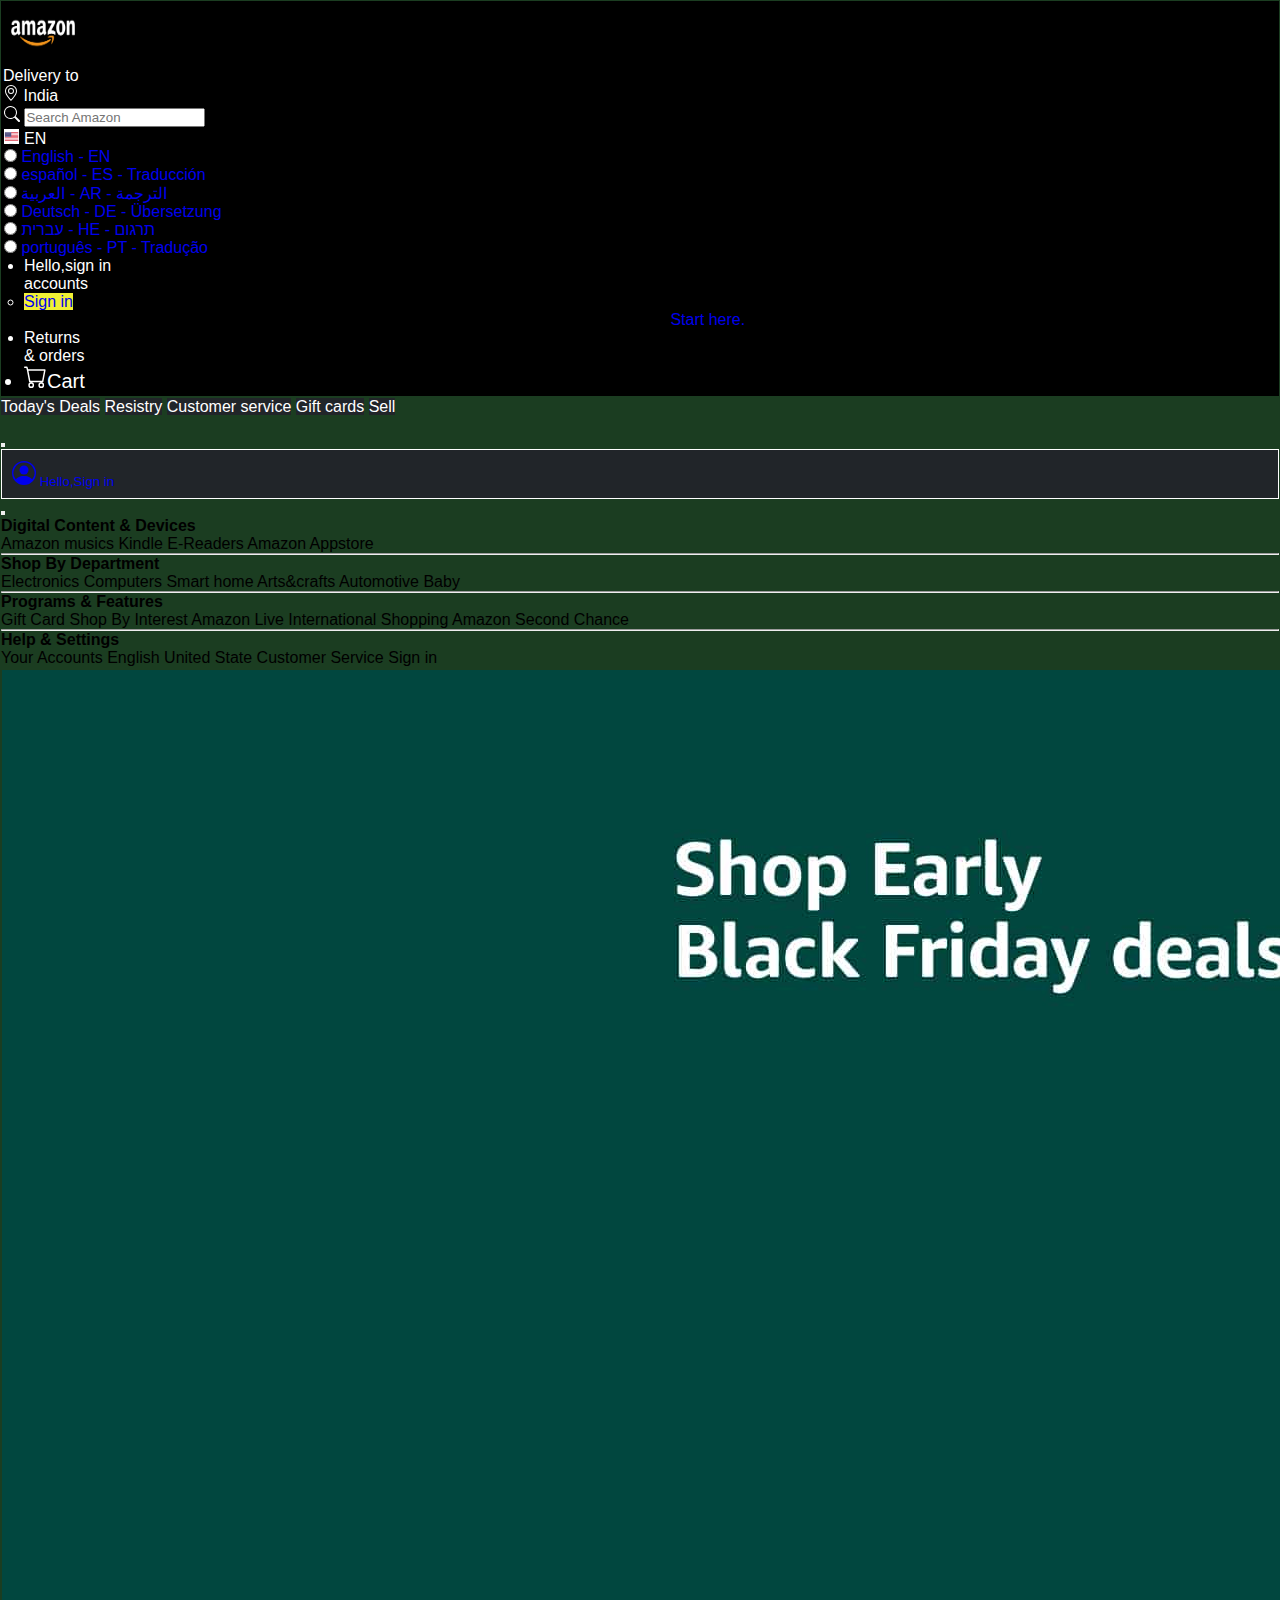
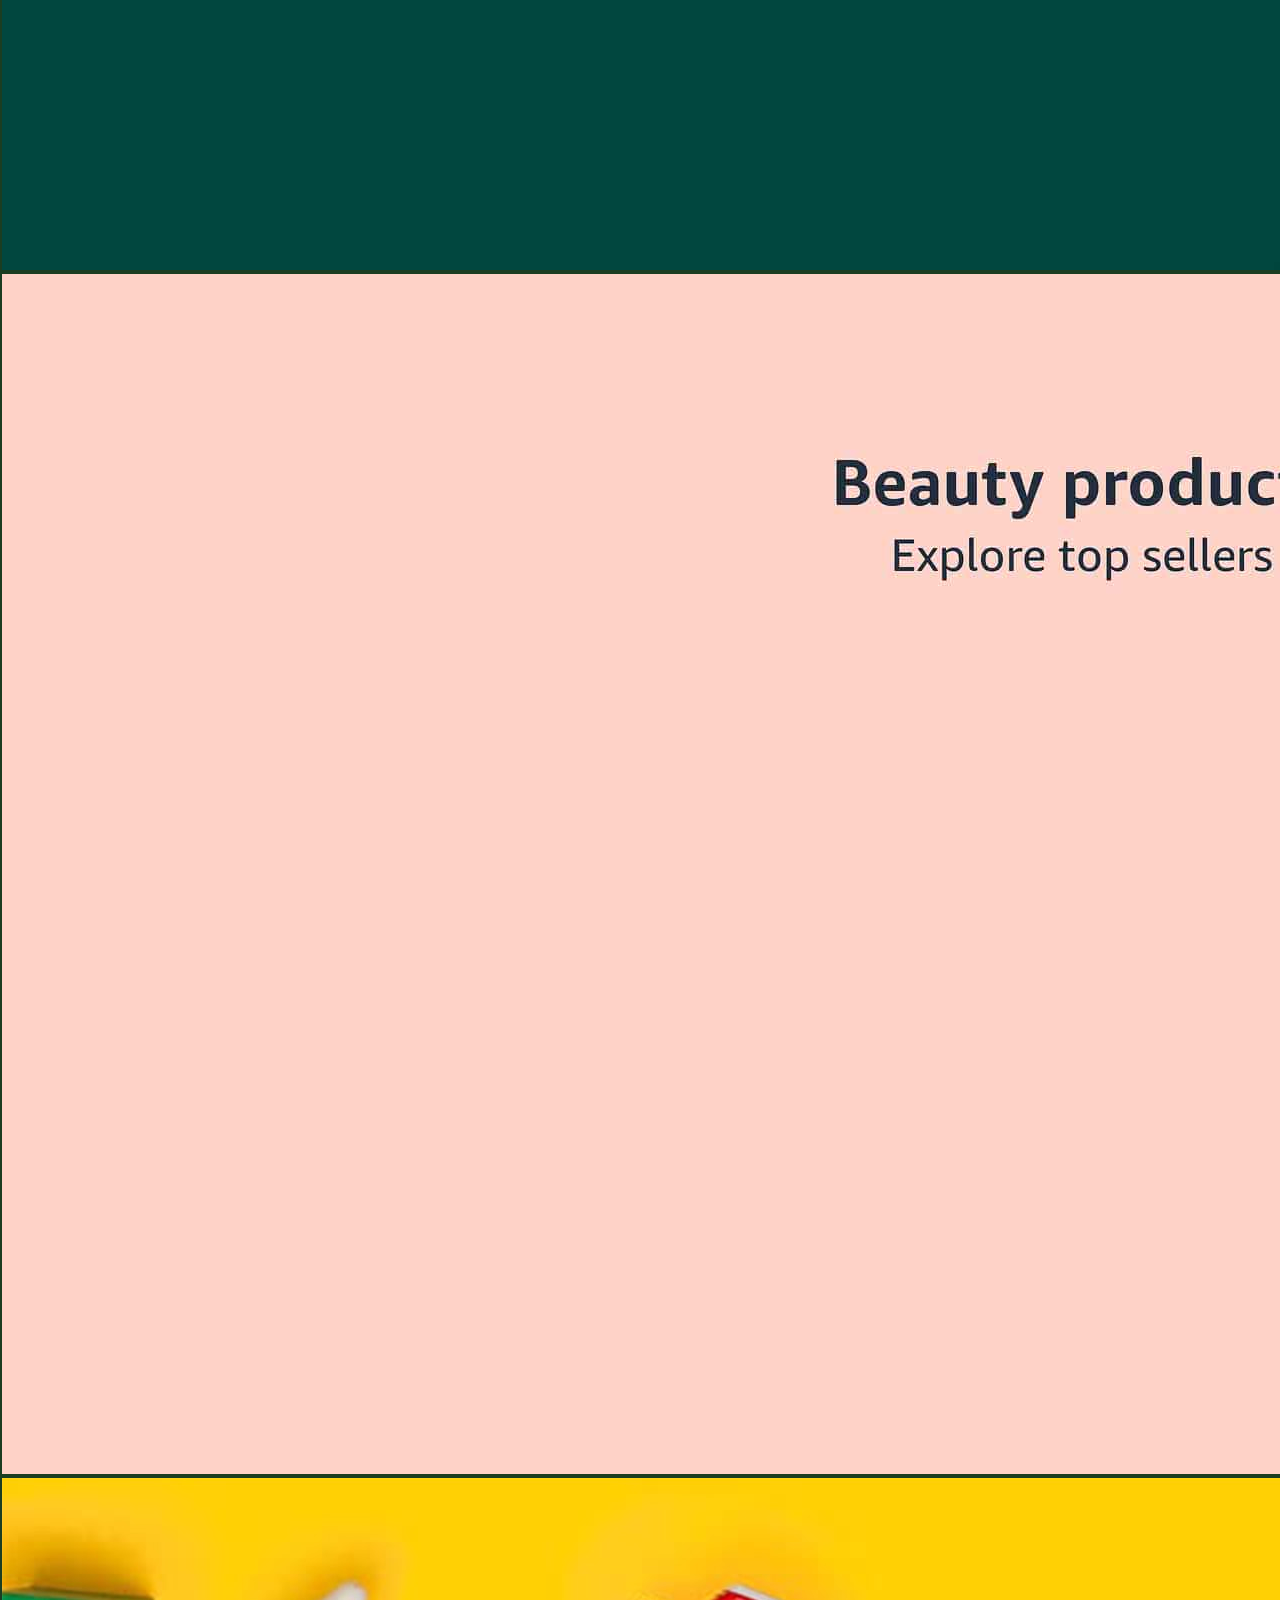
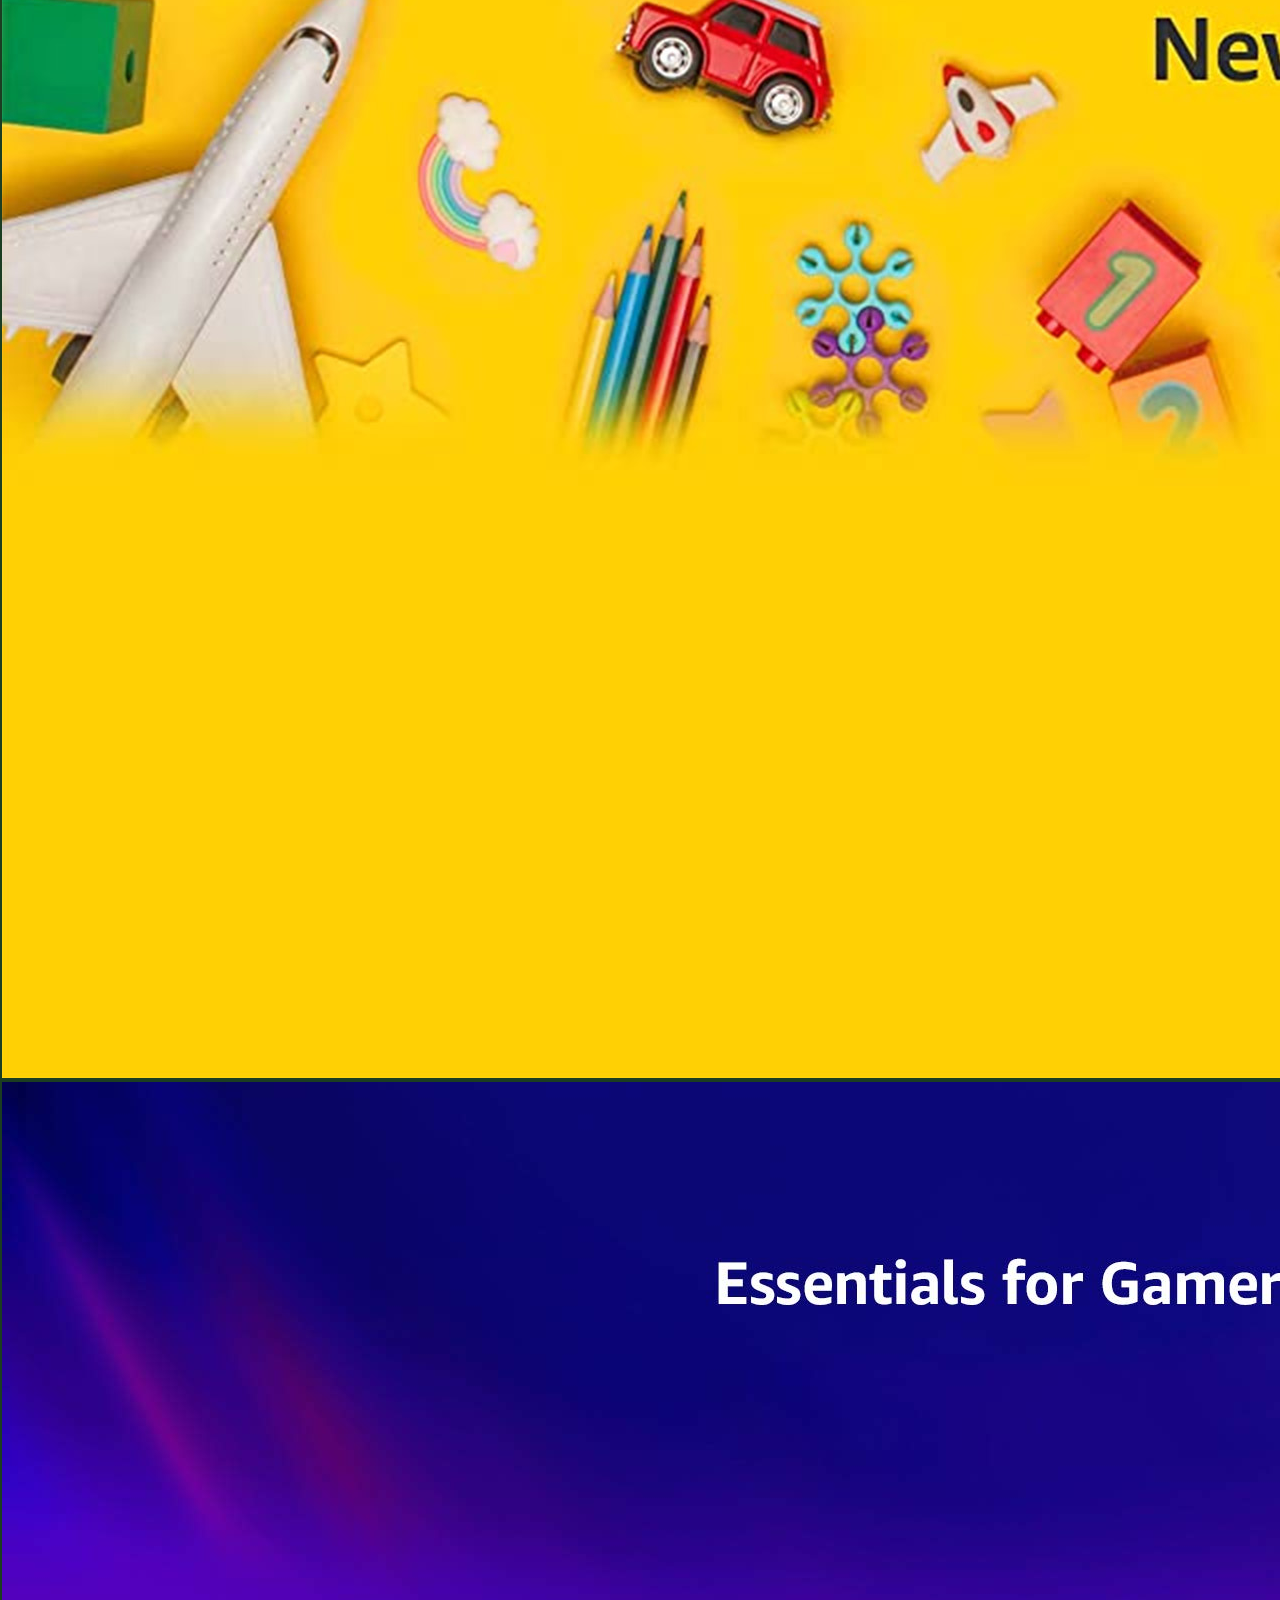
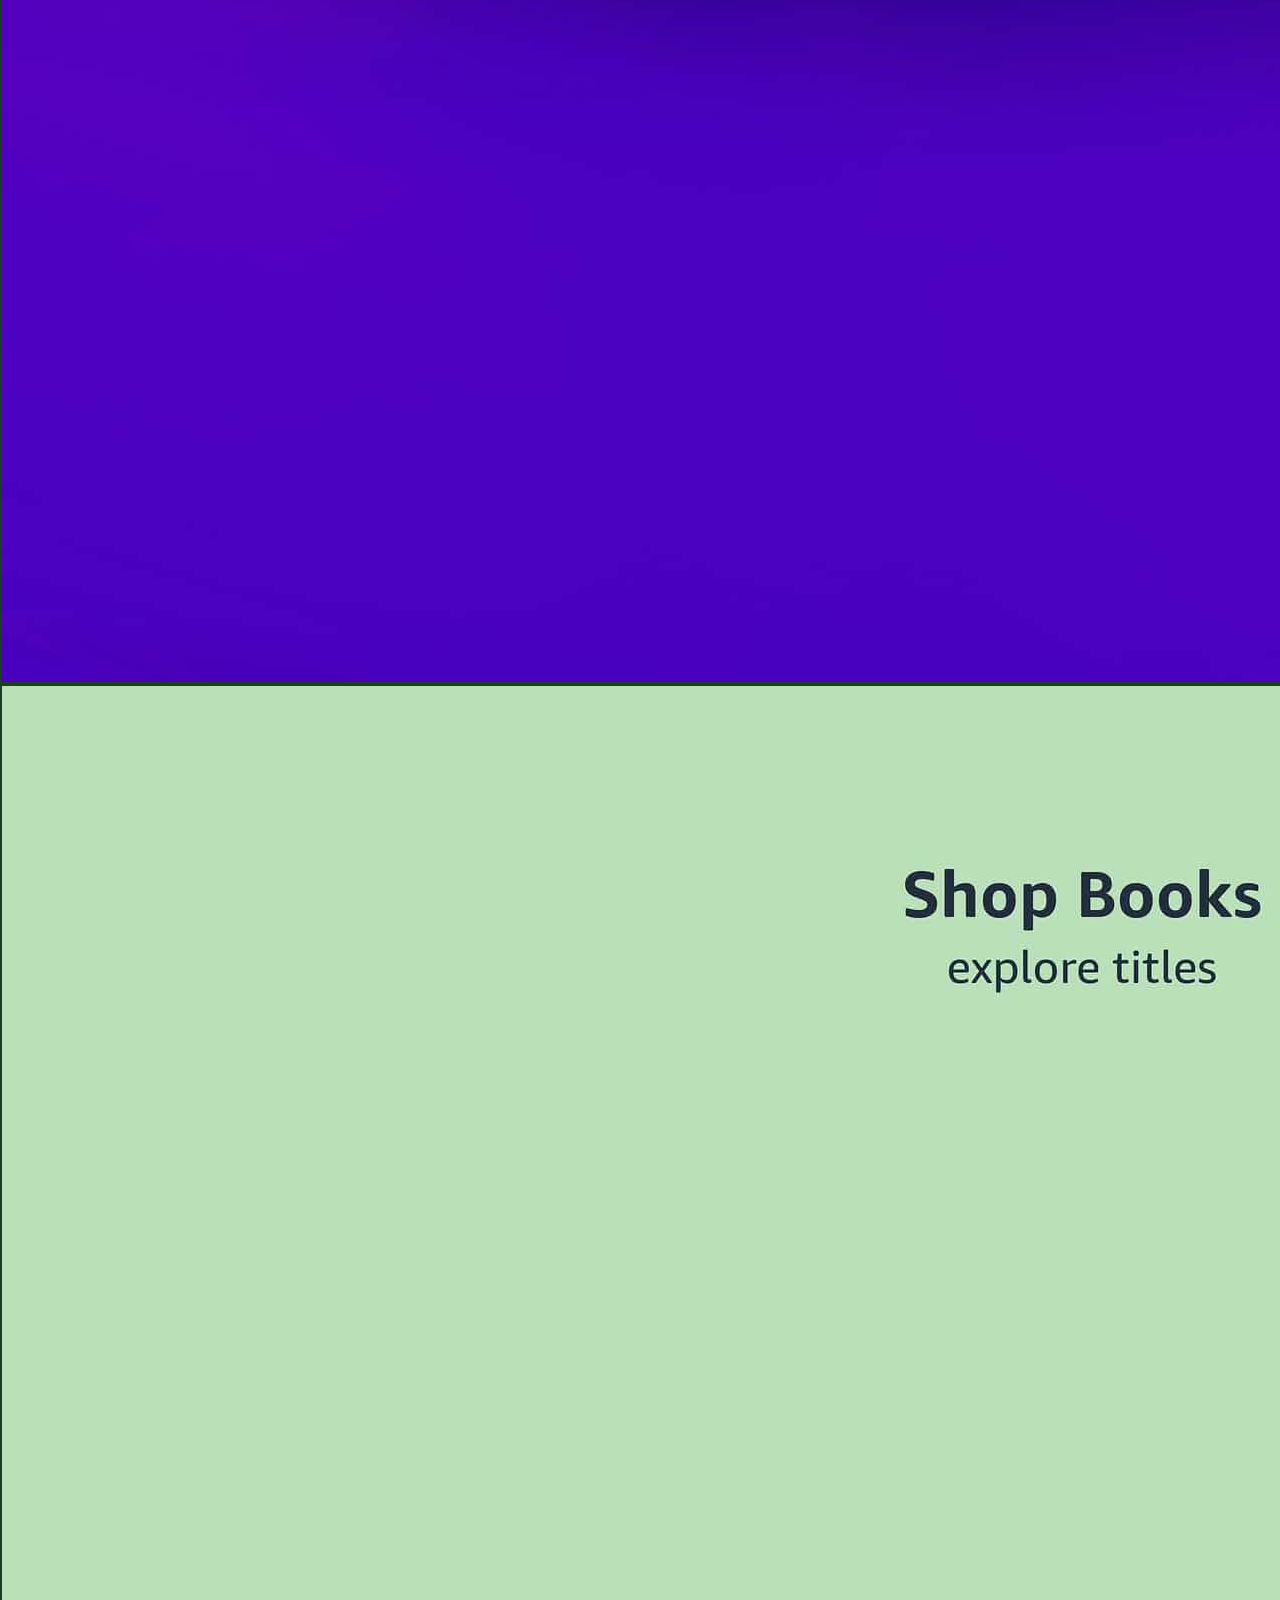
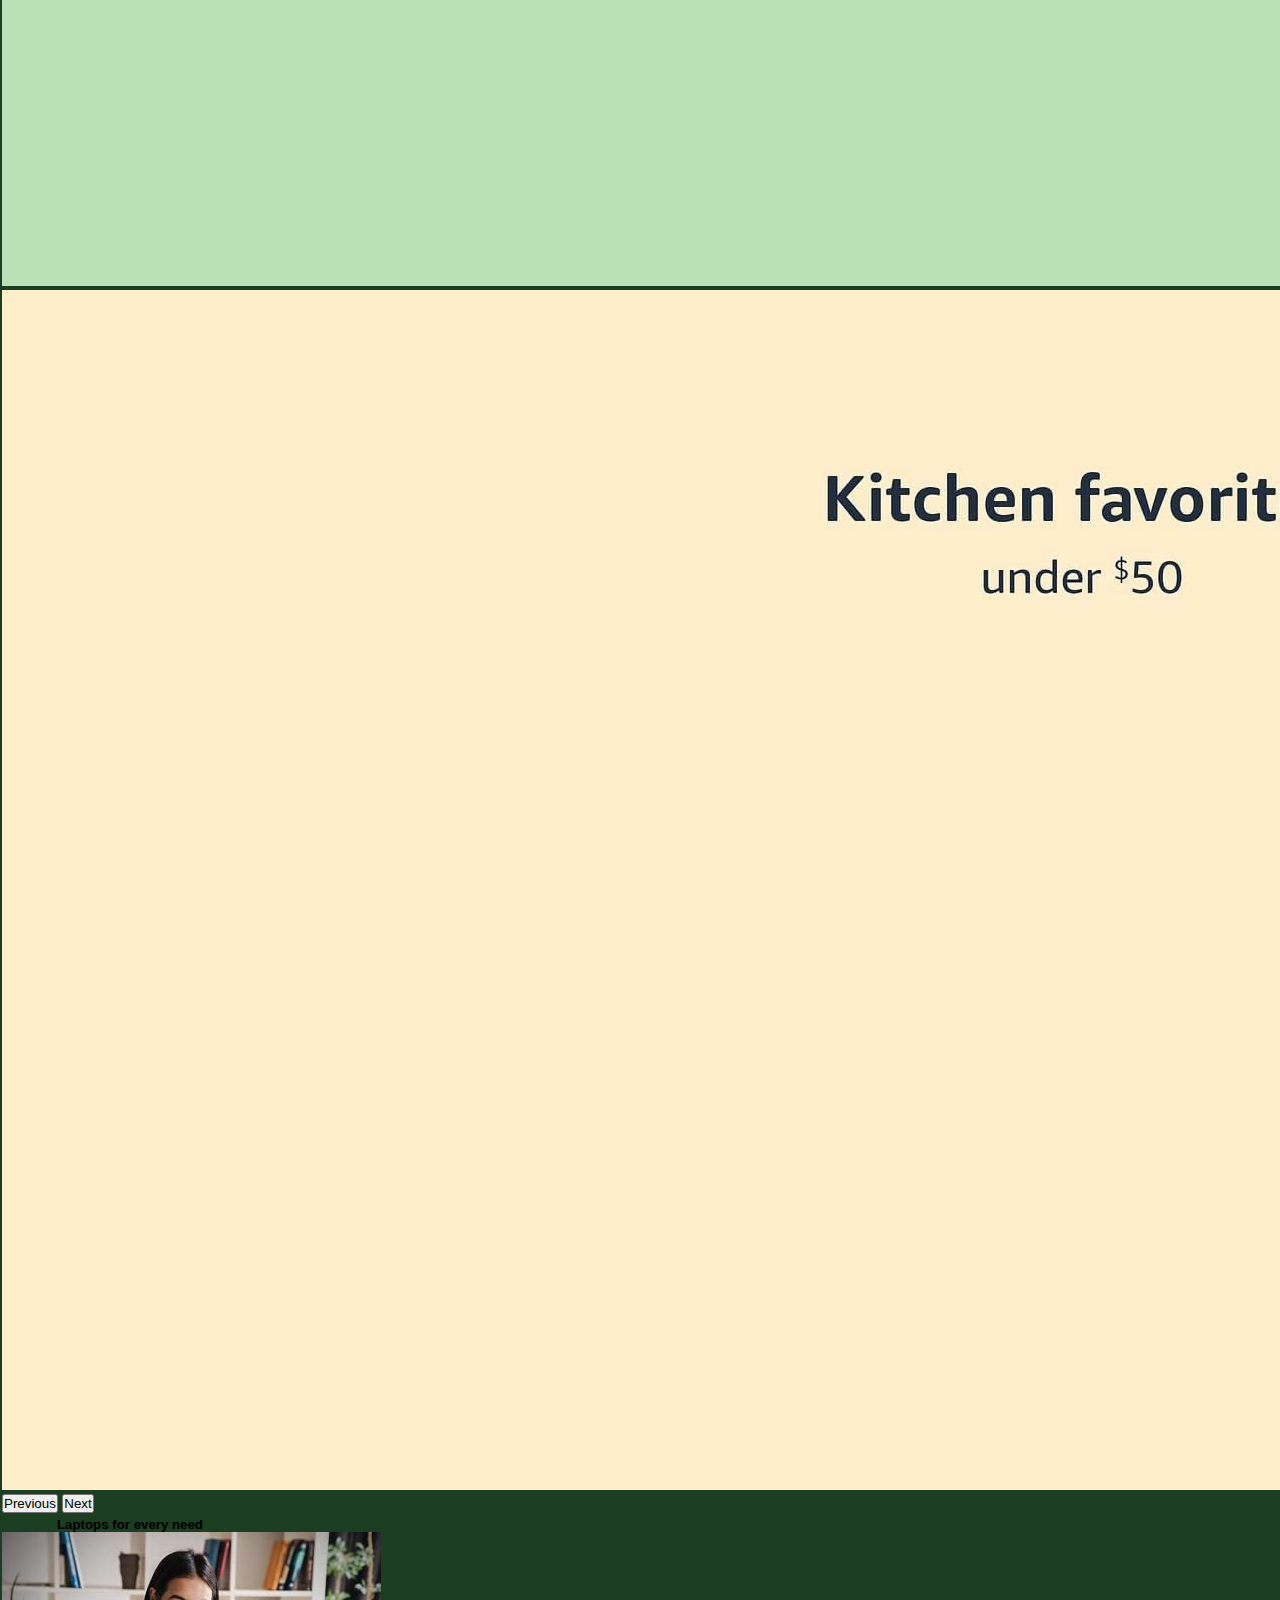
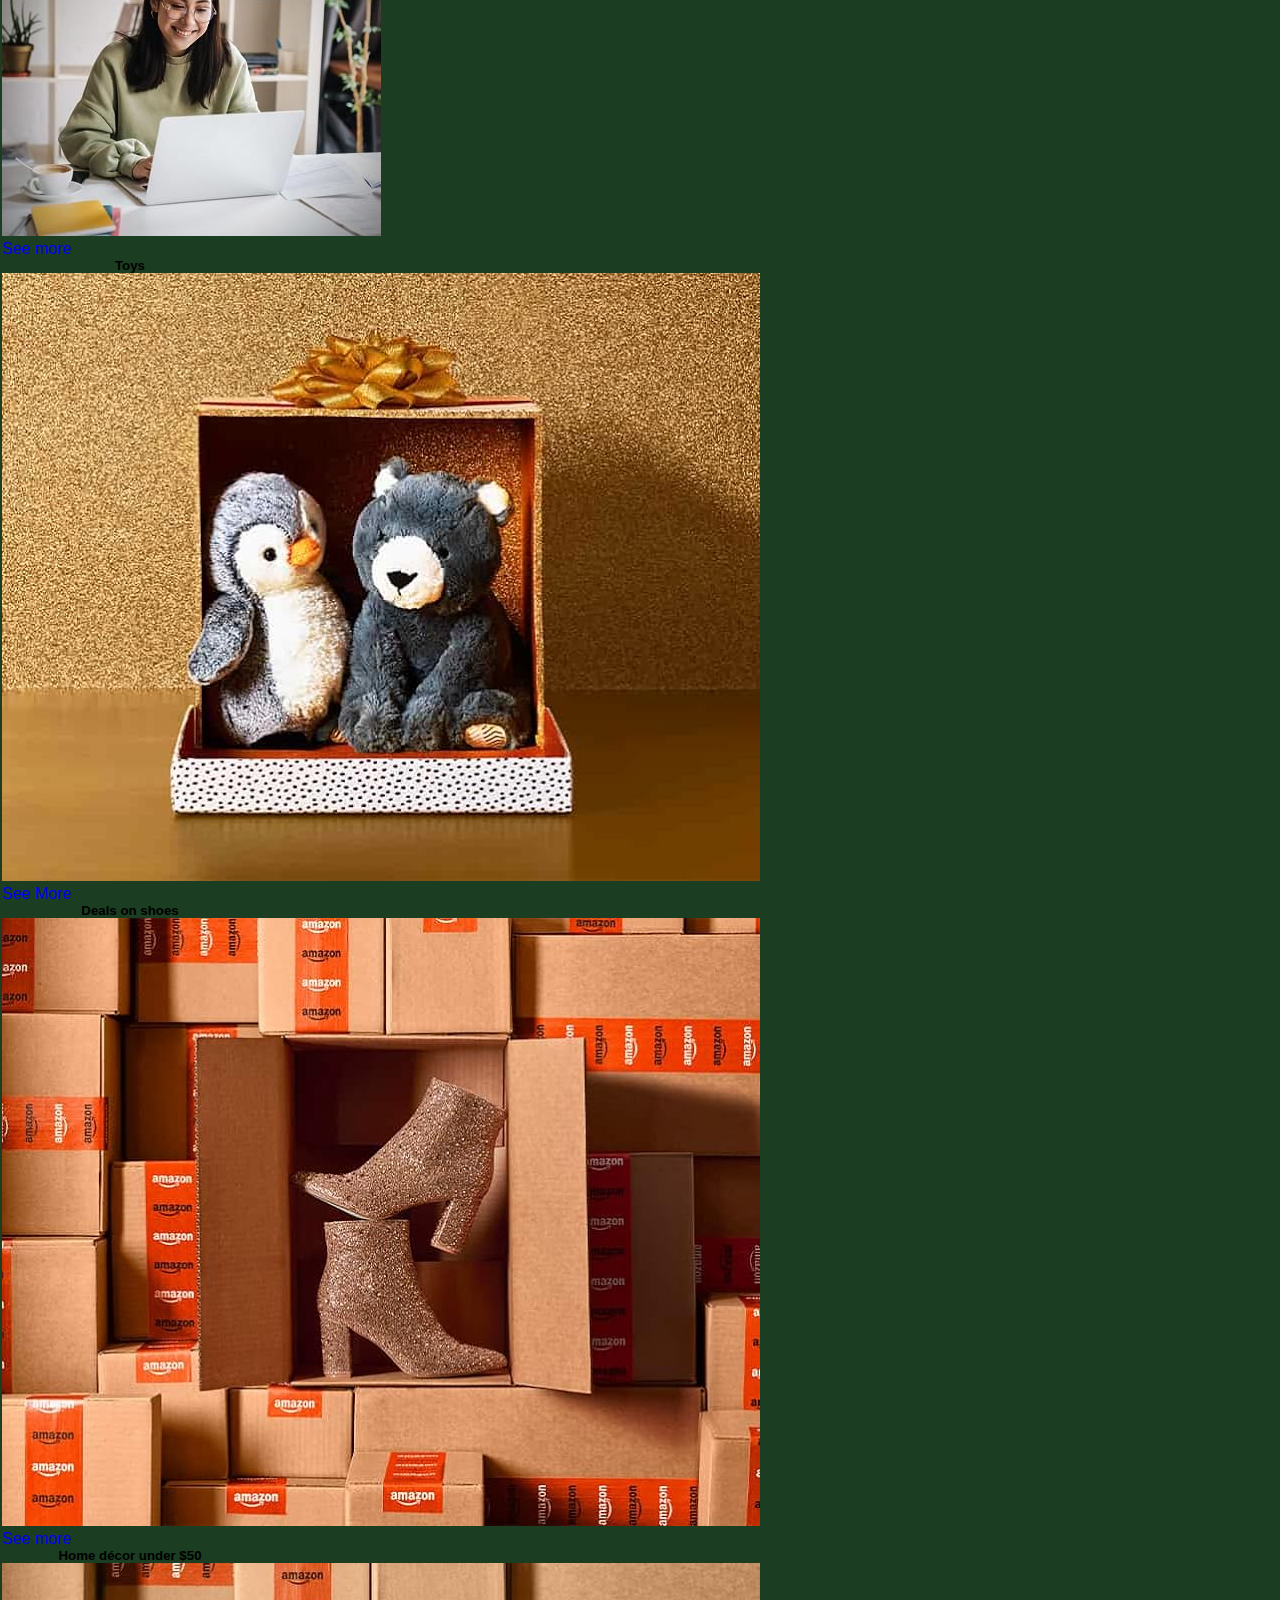
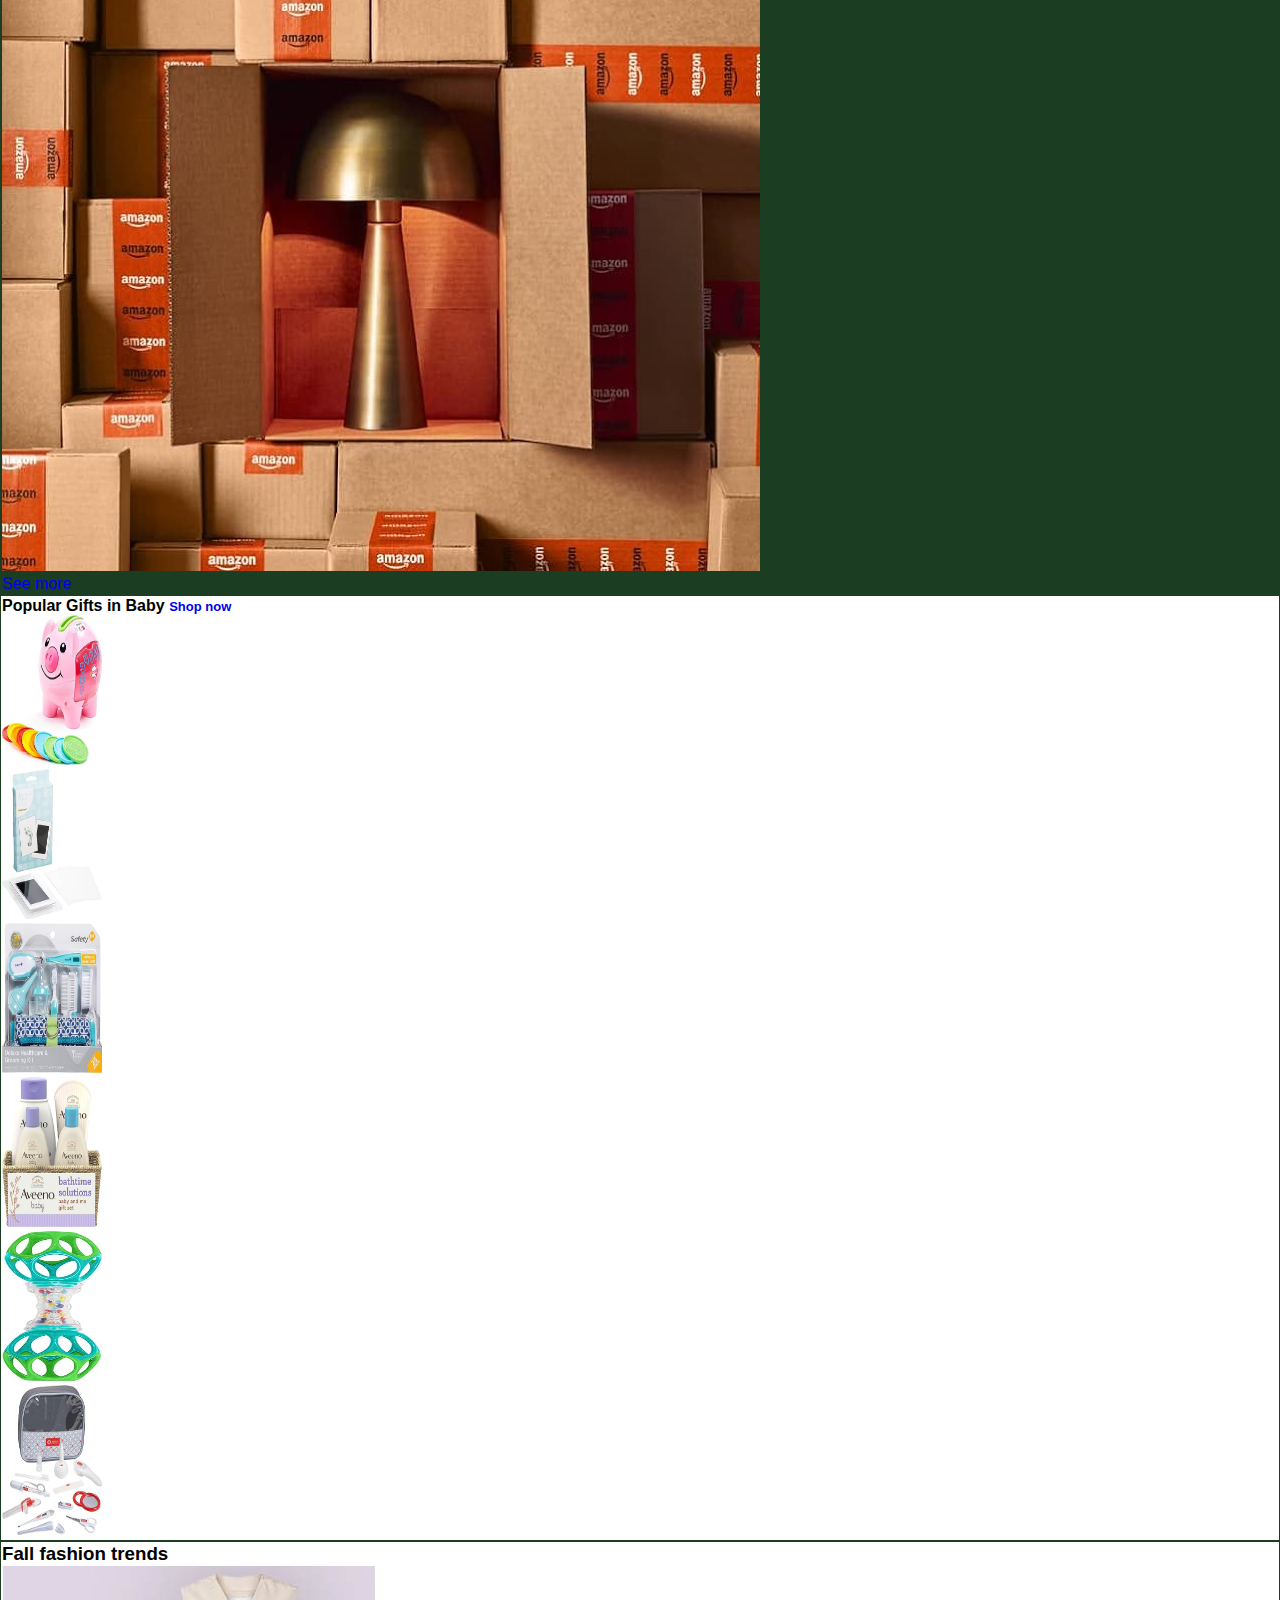
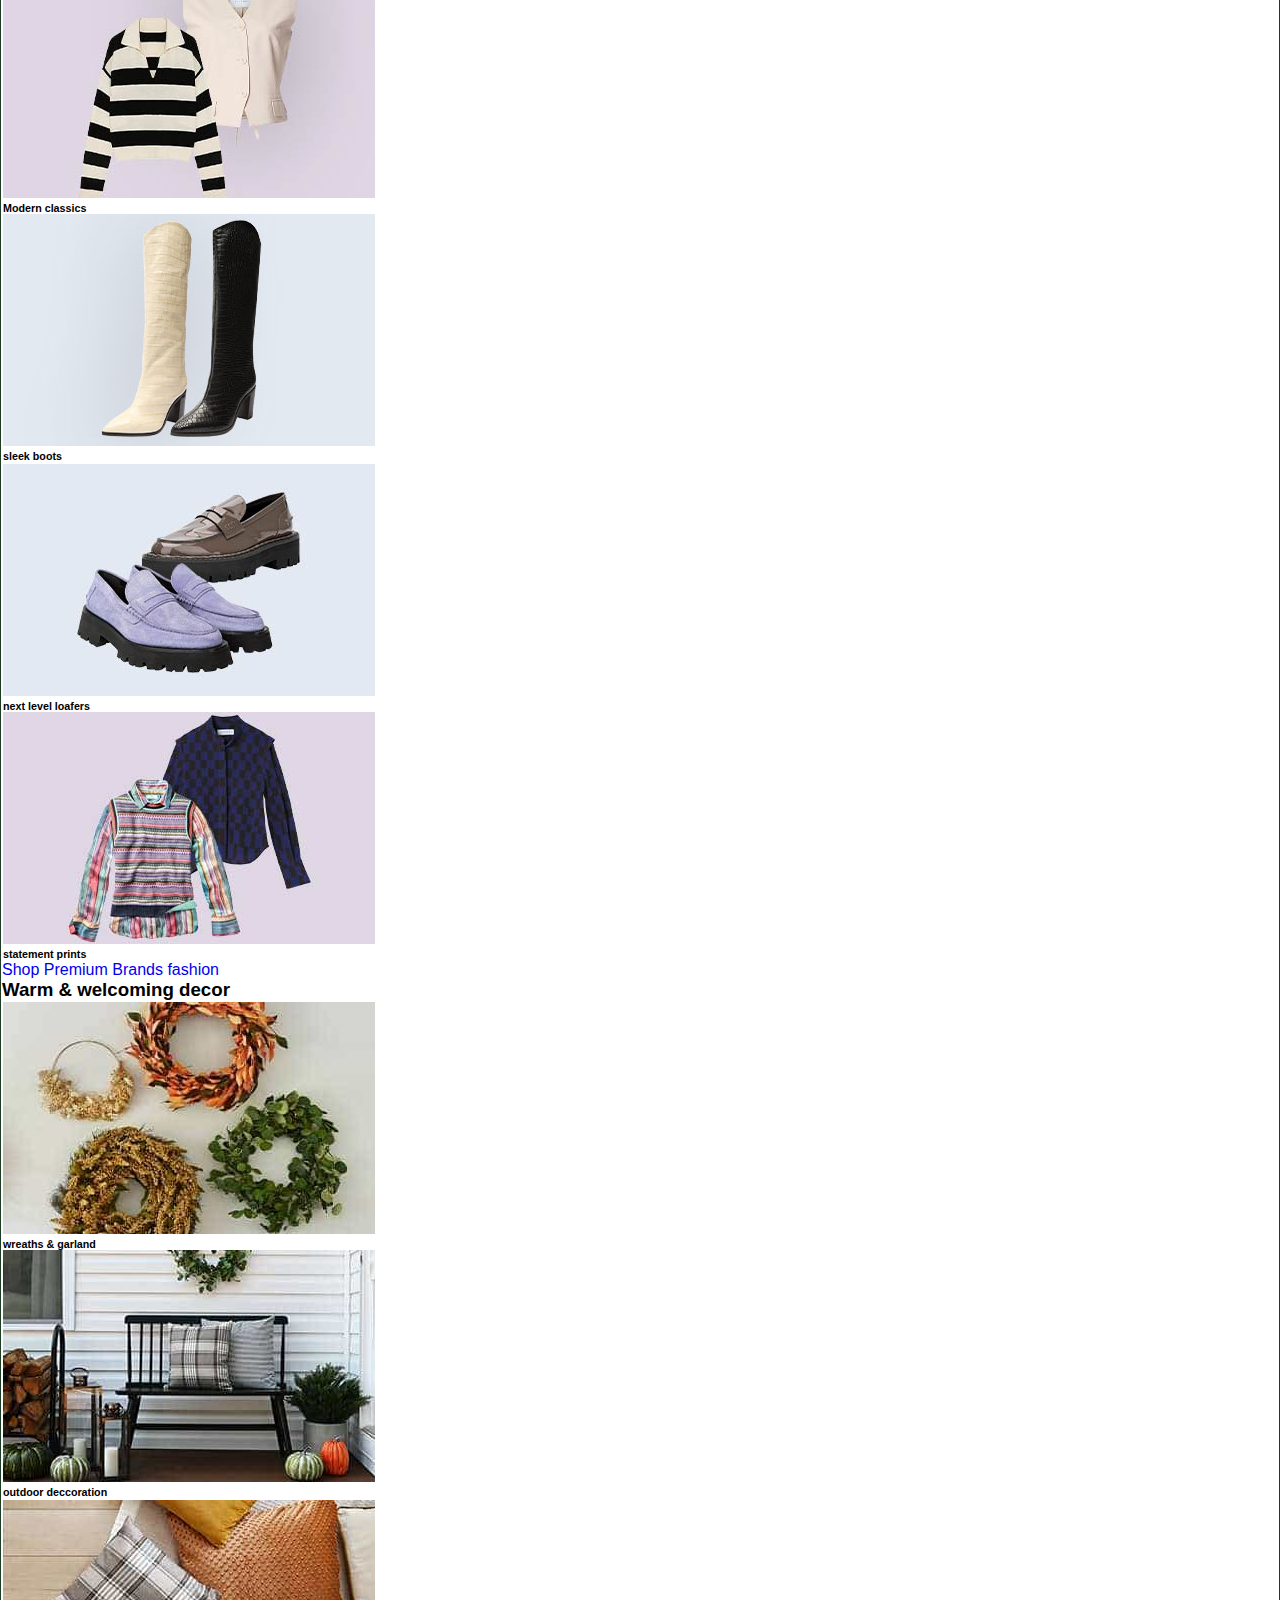
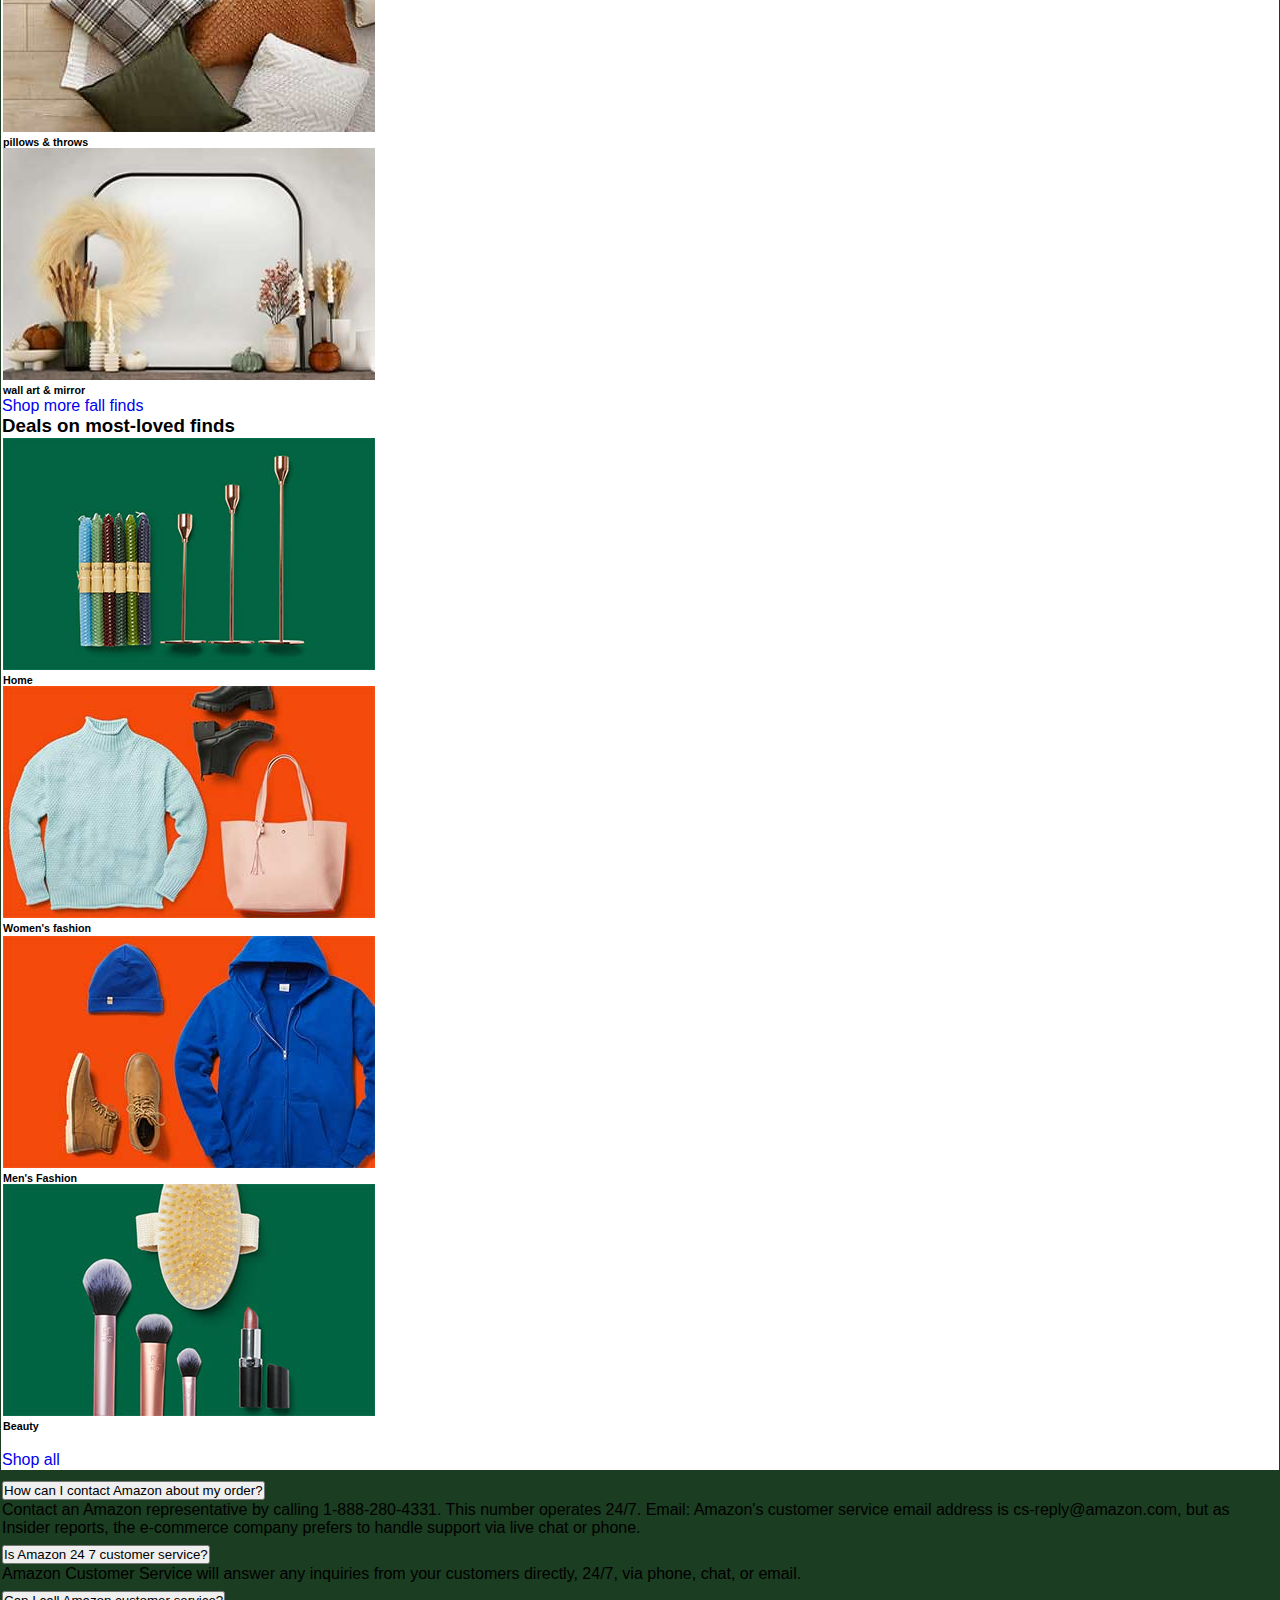
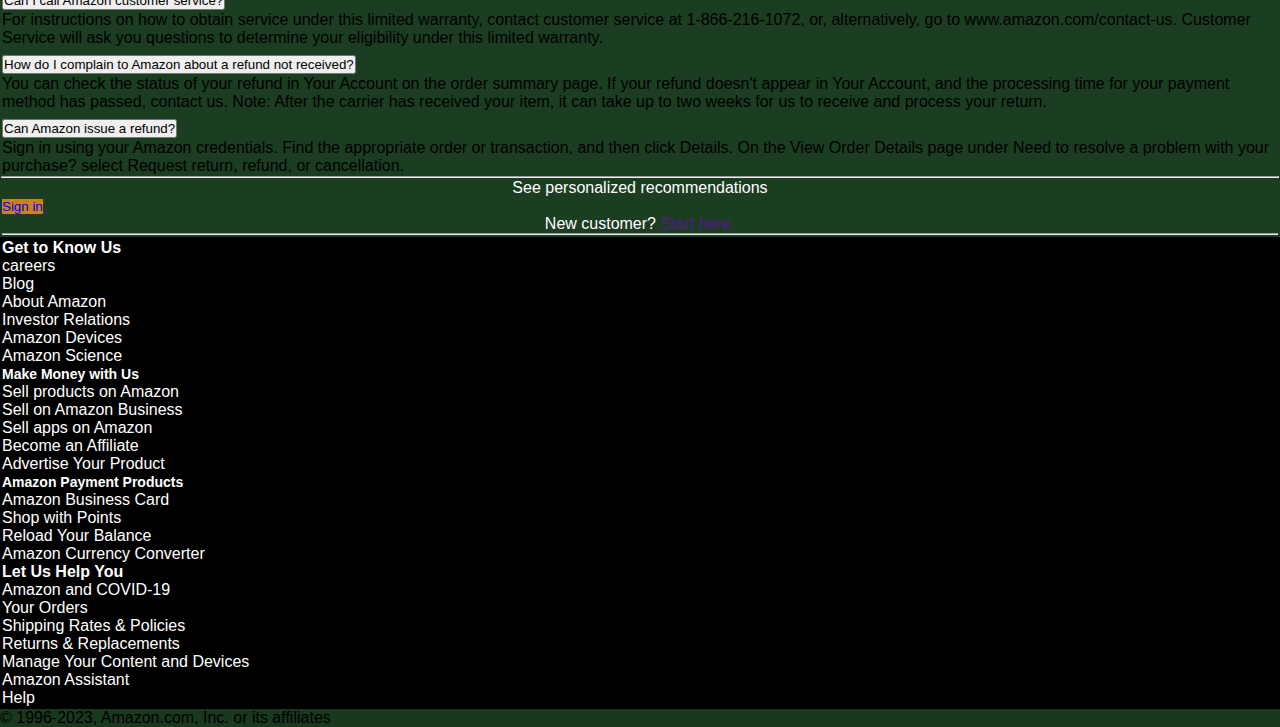
<file: index.html>
<!DOCTYPE html>
<html lang="en">

<head>
  <meta charset="UTF-8">
  <meta name="viewport" content="width=device-width, initial-scale=1.0">
  <title>Amazon</title>
  <link href="https://cdn.jsdelivr.net/npm/bootstrap@5.0.2/dist/css/bootstrap.min.css" rel="stylesheet"
    integrity="sha384-EVSTQN3/azprG1Anm3QDgpJLIm9Nao0Yz1ztcQTwFspd3yD65VohhpuuCOmLASjC" crossorigin="anonymous">
  <script src="https://cdn.jsdelivr.net/npm/bootstrap@5.0.2/dist/js/bootstrap.bundle.min.js"
    integrity="sha384-MrcW6ZMFYlzcLA8Nl+NtUVF0sA7MsXsP1UyJoMp4YLEuNSfAP+JcXn/tWtIaxVXM"
    crossorigin="anonymous"></script>
  <link rel="stylesheet" href="style.css">
</head>

<body class="back">
  <div class="container-fluid ">
    <div class="row box ">
      <div class="col-sm-12 ">
        <nav class="navbar bg-body-tertiary">
          <div class="container-fluid">
            <a class="navbar-brand box" href="index.html">
              <img src="Logo.png" alt="Logo" width="80" height="60" class="d-inline-block align-text-top">

            </a>
            <ul class="navbar-nav">
              <li class="nav-item">
                <a class="nav-link box" href="">Delivery to <br><svg xmlns="http://www.w3.org/2000/svg" width="16"
                    height="16" fill="currentColor" class="bi bi-geo-alt" viewBox="0 0 16 16">
                    <path
                      d="M12.166 8.94c-.524 1.062-1.234 2.12-1.96 3.07A31.493 31.493 0 0 1 8 14.58a31.481 31.481 0 0 1-2.206-2.57c-.726-.95-1.436-2.008-1.96-3.07C3.304 7.867 3 6.862 3 6a5 5 0 0 1 10 0c0 .862-.305 1.867-.834 2.94zM8 16s6-5.686 6-10A6 6 0 0 0 2 6c0 4.314 6 10 6 10z" />
                    <path d="M8 8a2 2 0 1 1 0-4 2 2 0 0 1 0 4zm0 1a3 3 0 1 0 0-6 3 3 0 0 0 0 6z" />
                  </svg> India<br></a>
              </li>
            </ul>
            <nav class="navbar bg-body-tertiary">
              <form class="container-fluid" style="width: 300px;">
                <div class="input-group">
                  <span class="input-group-text" id="basic-addon1"><svg xmlns="http://www.w3.org/2000/svg" width="16"
                      height="16" fill="currentColor" class="bi bi-search" viewBox="0 0 16 16">
                      <path
                        d="M11.742 10.344a6.5 6.5 0 1 0-1.397 1.398h-.001c.03.04.062.078.098.115l3.85 3.85a1 1 0 0 0 1.415-1.414l-3.85-3.85a1.007 1.007 0 0 0-.115-.1zM12 6.5a5.5 5.5 0 1 1-11 0 5.5 5.5 0 0 1 11 0z" />
                    </svg></span>
                  <input type="text" class="form-control" placeholder="Search Amazon" aria-label="Username"
                    aria-describedby="basic-addon1" xmlns="http://www.w3.org/2000/svg" width="16" height="16"
                    fill="currentColor" class="bi bi-search" viewBox="0 0 16 16">
                  <path
                    d="M11.742 10.344a6.5 6.5 0 1 0-1.397 1.398h-.001c.03.04.062.078.098.115l3.85 3.85a1 1 0 0 0 1.415-1.414l-3.85-3.85a1.007 1.007 0 0 0-.115-.1zM12 6.5a5.5 5.5 0 1 1-11 0 5.5 5.5 0 0 1 11 0z" />
                </div>
              </form>
            </nav>
            <nav class="navbar navbar-expand-lg bg-body-tertiary">
              <div class="container-fluid">

                <div class="collapse navbar-collapse" id="navbarNavDropdown">

                  <ul class="navbar-nav">

                    <li class="nav-item dropdown">
                      <a class="nav-link dropdown-toggle box" href="#" role="button" data-bs-toggle="dropdown"
                        aria-expanded="false">
                        <img src="flag.png" alt="flag" height="15px" width="20px" style="padding-right: 5px;">EN
                      </a>
                      <ul class="dropdown-menu">
                        <li><a class="dropdown-item" href="#">
                            <div class="form-check">
                              <input class="form-check-input" type="radio" name="flexRadioDefault"
                                id="flexRadioDefault1">
                              <label class="form-check-label" for="flexRadioDefault1">
                                English - EN
                              </label>
                            </div>
                          </a></li>
                        <li><a class="dropdown-item" href="#">
                            <div class="form-check">
                              <input class="form-check-input" type="radio" name="flexRadioDefault"
                                id="flexRadioDefault1">
                              <label class="form-check-label" for="flexRadioDefault1">
                                español - ES - Traducción
                              </label>
                            </div>
                          </a></li>
                        <li><a class="dropdown-item" href="#">
                            <div class="form-check">
                              <input class="form-check-input" type="radio" name="flexRadioDefault"
                                id="flexRadioDefault1">
                              <label class="form-check-label" for="flexRadioDefault1">
                                العربية - AR - الترجمة
                              </label>
                            </div>
                        </li>
                        <li><a class="dropdown-item" href="#">
                            <div class="form-check">
                              <input class="form-check-input" type="radio" name="flexRadioDefault"
                                id="flexRadioDefault1">
                              <label class="form-check-label" for="flexRadioDefault1">
                                Deutsch - DE - Übersetzung
                              </label>
                            </div>
                        </li>
                        <li><a class="dropdown-item" href="#">
                            <div class="form-check">
                              <input class="form-check-input" type="radio" name="flexRadioDefault"
                                id="flexRadioDefault1">
                              <label class="form-check-label" for="flexRadioDefault1">
                                עברית - HE - תרגום
                              </label>
                            </div>
                        </li>
                        <li><a class="dropdown-item" href="#">
                            <div class="form-check">
                              <input class="form-check-input" type="radio" name="flexRadioDefault"
                                id="flexRadioDefault1">
                              <label class="form-check-label" for="flexRadioDefault1">
                                português - PT - Tradução
                              </label>
                            </div>
                          </a></li>
                      </ul>
                    </li>
                    <li class="nav-item dropdown" style="margin-left: 20px">
                      <a class="nav-link dropdown-toggle box" href="" role="button" data-bs-toggle="dropdown"
                        aria-expanded="false">
                        Hello,sign in<br>accounts
                      </a>
                      <ul class="dropdown-menu">
                        <li><a class="dropdown-item" href="Signin.html"
                            style="background-color: rgb(240, 240, 53); text-align: center;">Sign in</a></li>
                        <p style=" text-align: center; color: black; font-size: 10;">New customer? <a
                            href="https://www.amazon.com/ap/register?openid.pape.max_auth_age=0&openid.return_to=https%3A%2F%2Fwww.amazon.com%2Fgp%2Fhelp%2Fcustomer%2Fdisplay.html%2F%3Fie%3DUTF8%26source%3Dhelp%26ref_%3Dnav_newcust&openid.identity=http%3A%2F%2Fspecs.openid.net%2Fauth%2F2.0%2Fidentifier_select&openid.assoc_handle=usflex&openid.mode=checkid_setup&openid.claimed_id=http%3A%2F%2Fspecs.openid.net%2Fauth%2F2.0%2Fidentifier_select&openid.ns=http%3A%2F%2Fspecs.openid.net%2Fauth%2F2.0">
                            Start here. </a></p>

                      </ul>
                    </li>
                    <li class="nav-item" style="margin-left: 20px;">
                      <a class="nav-link box" href="Signin.html">Returns<br>& orders</a>
                    </li>
                    <li class="nav-item" style=" font-size: 20px; margin-left: 20px;">
                      <a class="nav-link box" href="https://www.amazon.com/cart?ref_=sw_gtc"> <svg
                          xmlns="http://www.w3.org/2000/svg" width="23" height="23" fill="currentColor"
                          class="bi bi-cart" viewBox="0 0 16 16">
                          <path
                            d="M0 1.5A.5.5 0 0 1 .5 1H2a.5.5 0 0 1 .485.379L2.89 3H14.5a.5.5 0 0 1 .491.592l-1.5 8A.5.5 0 0 1 13 12H4a.5.5 0 0 1-.491-.408L2.01 3.607 1.61 2H.5a.5.5 0 0 1-.5-.5zM3.102 4l1.313 7h8.17l1.313-7H3.102zM5 12a2 2 0 1 0 0 4 2 2 0 0 0 0-4zm7 0a2 2 0 1 0 0 4 2 2 0 0 0 0-4zm-7 1a1 1 0 1 1 0 2 1 1 0 0 1 0-2zm7 0a1 1 0 1 1 0 2 1 1 0 0 1 0-2z" />
                        </svg>Cart </a>
                    </li>
                  </ul>
                </div>
              </div>
            </nav>
          </div>
        </nav>
      </div>
    </div>
  </div>


  <nav class="navbar navbar-dark bg-dark">
    <div class="container-fluid">
      <nav class="nav  pannel">
        <a class="nav-link active box1" aria-current="page" href="https://www.amazon.com/gp/goldbox?ref_=nav_cs_gb"">Today's Deals</a>
          <a class=" nav-link box1"
          href="https://www.amazon.com/registries?ref_=nav_cs_registry&ref_=nav_cs_registry">Resistry</a>
        <a class="nav-link box1"
          href="https://www.amazon.com/gp/help/customer/display.html?nodeId=508510&ref_=nav_cs_customerservice">Customer
          service</a>
        <a class="nav-link box1" href="https://www.amazon.com/gift-cards/b/?ie=UTF8&node=2238192011&ref_=nav_cs_gc">Gift
          cards</a>
        <a class="nav-link box1"
          href="https://www.amazon.com/b/?_encoding=UTF8&ld=AZUSSOA-sell&node=12766669011&ref_=nav_cs_sell">Sell</a>

      </nav>
      <div>
        <a class="navbar-brand" href="#"></a>
        <button class="navbar-toggler" type="button" data-bs-toggle="offcanvas" data-bs-target="#offcanvasNavbar"
          aria-controls="offcanvasNavbar" aria-label="Toggle navigation">
          <span class="navbar-toggler-icon"></span>
        </button>
        <div class="offcanvas offcanvas-end" tabindex="-1" id="offcanvasNavbar" aria-labelledby="offcanvasNavbarLabel">
          <div class="offcanvas-header">
            <a href="Signin.html"><h5 class="offcanvas-title Sign" id="offcanvasNavbarLabel"><svg xmlns="http://www.w3.org/2000/svg"
                width="24" height="26" fill="currentColor" class="bi bi-person-circle" viewBox="0 0 16 16">
                <path d="M11 6a3 3 0 1 1-6 0 3 3 0 0 1 6 0z" />
                <path fill-rule="evenodd"
                  d="M0 8a8 8 0 1 1 16 0A8 8 0 0 1 0 8zm8-7a7 7 0 0 0-5.468 11.37C3.242 11.226 4.805 10 8 10s4.757 1.225 5.468 2.37A7 7 0 0 0 8 1z" />
              </svg> Hello,Sign in </a></h5>
            <button type="button" class="btn-close" data-bs-dismiss="offcanvas" aria-label="Close"></button>
          </div>
          <div class="offcanvas-body">
            <ul class="navbar-nav justify-content-end flex-grow-1 pe-3">
              <li class="nav-item">
                <a class="nav-link active" aria-current="page" href="#" style="color: black;"> <strong>Digital Content &
                    Devices</strong></a>
              </li>
              <li class="nav-item">
                <a class="nav-link" href="https://www.amazon.com/music/free?ref_=nav_em__dm_nav_nw_0_2_2_3"
                  style="color: black;">Amazon musics</a>
                <a class="nav-link" href="https://www.amazon.com/dp/B0BLJ6LJBM?ref_=nav_em__k_ods_eink_kke_0_2_3_2"
                  style="color: black;">Kindle E-Readers</a>
                <a class="nav-link"
                  href="https://www.amazon.com/gp/browse.html?node=2350149011&ref_=nav_em__adr_app_0_2_4_2"
                  style="color: black;">Amazon Appstore</a>
              </li>
              <hr>
              <a class="nav-link active" aria-current="page" href="#" style="color: black;"> <strong>Shop By
                  Department</strong></a>
              </li>
              <li class="nav-item">
                <a class="nav-link"
                  href="https://www.amazon.com/s?i=specialty-aps&bbn=16225009011&rh=n%3A%2116225009011%2Cn%3A502394&ref=nav_em__nav_desktop_sa_intl_camera_and_photo_0_2_5_3"
                  style="color: black;">Electronics</a>
                <a class="nav-link"
                  href="https://www.amazon.com/s?i=specialty-aps&bbn=16225007011&rh=n%3A16225007011%2Cn%3A172456&ref=nav_em__nav_desktop_sa_intl_computer_accessories_and_peripherals_0_2_6_2"
                  style="color: black;">Computers</a>
                <a class="nav-link"
                  href="https://www.amazon.com/gp/browse.html?node=6563140011&ref_=nav_em_amazon_smart_home_0_2_7_2"
                  style="color: black;">Smart home</a>
                <a class="nav-link"
                  href="https://www.amazon.com/s?i=specialty-aps&bbn=4954955011&rh=n%3A4954955011%2Cn%3A%212617942011%2Cn%3A2747968011&ref=nav_em__nav_desktop_sa_intl_painting_drawing_supplies_0_2_8_2"
                  style="color: black;">Arts&crafts</a>
                <a class="nav-link"
                  href="https://www.amazon.com/s?i=specialty-aps&bbn=2562090011&rh=n%3A2562090011%2Cn%3A%2115690151%2Cn%3A15718271&ref=nav_em__nav_desktop_sa_intl_car_care_0_2_9_2"
                  style="color: black;">Automotive</a>
                <a class="nav-link"
                  href="https://www.amazon.com/s?i=specialty-aps&bbn=2562090011&rh=n%3A2562090011%2Cn%3A%2115690151%2Cn%3A15718271&ref=nav_em__nav_desktop_sa_intl_car_care_0_2_9_2"
                  style="color: black;">Baby</a>
              </li>
              <hr>
              <a class="nav-link active" aria-current="page" href="#" style="color: black;"> <strong>Programs &
                  Features</strong></a>
              </li>
              <li class="nav-item">
                <a class="nav-link"
                  href="https://www.amazon.com/gp/browse.html?node=2238192011&ref_=nav_em_hmc_gc_allgc_0_2_27_2"
                  style="color: black;">Gift Card</a>
                <a class="nav-link" href="https://www.amazon.com/finds?ref_=nav_em_allpf_foundit_d_0_1_1_30"
                  style="color: black;">Shop By Interest</a>
                <a class="nav-link" href="https://www.amazon.com/live?ref_=nav_em_sd_al_dest_0_2_28_2"
                  style="color: black;">Amazon Live</a>
                <a class="nav-link"
                  href="https://www.amazon.com/gp/help/customer/display.html?nodeId=201910800&ref_=nav_em_full_store_dir_AG_shipping_0_2_29_2"
                  style="color: black;">International Shopping</a>
                <a class="nav-link"
                  href="https://www.amazon.com/b?node=70673024011&ref_=asc_surl_amsc&ref_=nav_em__amsc_hamburger_0_1_1_33"
                  style="color: black;">Amazon Second Chance </a>
              </li>
              <hr>
              <a class="nav-link active" aria-current="page" href="#" style="color: black;"> <strong>Help &
                  Settings</strong></a>
              </li>
              <li class="nav-item">
                <a class="nav-link" href="https://www.amazon.com/gp/css/homepage.html?ref_=nav_em_ya_0_1_1_35"
                  style="color: black;">Your Accounts</a>
                <a class="nav-link"
                  href="https://www.amazon.com/customer-preferences/edit/?preferencesReturnUrl=%2F&ref_=nav_em_mozart_0_1_1_36"
                  style="color: black;">English</a>
                <a class="nav-link"
                  href="https://www.amazon.com/customer-preferences/country/?ref_=nav_em_locale_0_1_1_37"
                  style="color: black;">United State</a>
                <a class="nav-link"
                  href="https://www.amazon.com/gp/help/customer/display.html?nodeId=508510&ref_=nav_em_cs_hm_0_1_1_38"
                  style="color: black;">Customer Service</a>
                <a class="nav-link" href="" style="color: black;">Sign in</a>
              </li>
              </form>
          </div>
        </div>
      </div>
    </div>
  </nav>
  </nav>

  <div class="container-fluid">
    <div class="row">
      <div class="col-sm-12">


        <div id="carouselExampleRide" class="carousel slide" data-bs-ride="true">
          <div class="carousel-inner"  >
            <div class="carousel-item active">
              <img src="img1.jpg" class="d-block w-100" alt="..." >
            </div>
            <div class="carousel-item">
              <img src="img2.jpg" class="d-block w-100" alt="...">
            </div>
            <div class="carousel-item">
              <img src="img3.jpg" class="d-block w-100" alt="..." >
            </div>
            <div class="carousel-item">
              <img src="img4.jpg" class="d-block w-100" alt="..." >
            </div>
            <div class="carousel-item">
              <img src="img5.jpg" class="d-block w-100" alt="..." >
            </div>
            <div class="carousel-item">
              <img src="img6.jpg" class="d-block w-100" alt="..." >
            </div>
          </div>
          <button class="carousel-control-prev" type="button" data-bs-target="#carouselExampleRide"
            data-bs-slide="prev">
            <span class="carousel-control-prev-icon" aria-hidden="true"></span>
            <span class="visually-hidden">Previous</span>
          </button>
          <button class="carousel-control-next" type="button" data-bs-target="#carouselExampleRide"
            data-bs-slide="next">
            <span class="carousel-control-next-icon" aria-hidden="true"></span>
            <span class="visually-hidden">Next</span>
          </button>
        </div>
      </div>
    </div>
  </div>


  <div class="container ">
    <div class="row">
      <div class="col-sm-3 col-md-3 col-lg-3 gx-2 gy-2">
        <div class="card" style="width: 16rem;">
          <h5 class="card-title" style="text-align: center;"><strong> Laptops for every need</strong> </h5>
          <a href="Laptops.html"><img src="laptops1.jpg" class="card-img-top" alt="..."></a>
          <div class="card-body">
            <a href="https://www.amazon.com/s?k=laptops&_encoding=UTF8&content-id=amzn1.sym.133c76c2-17c5-4fe7-be87-8177a87f7092&pd_rd_r=399f68fd-3690-4f00-ac5b-e93644cd7de4&pd_rd_w=7FRr7&pd_rd_wg=ikpYE&pf_rd_p=133c76c2-17c5-4fe7-be87-8177a87f7092&pf_rd_r=K8WGQ14DDAS4PH6NR2RD&ref=pd_gw_unk"
              class="btn btn-primary">See more</a>
          </div>
        </div>
      </div>
      <div class="col-sm-3 col-md-3 col-lg-3 g-2">
        <div class="card" style="width: 16rem;">
          <h5 class="card-title" style="text-align: center;"><strong>Toys</strong></h5>
          <img src="2.jpg" class="card-img-top" alt="...">
          <div class="card-body">
            <a href="https://www.amazon.com/s?k=toys&rh=p_36%3A-2500&_encoding=UTF8&content-id=amzn1.sym.44da4965-9668-4613-bec2-a3a75f0c2ad4&pd_rd_r=ddb61aea-f577-40fb-a457-0a793d9f5364&pd_rd_w=3WdNz&pd_rd_wg=l1EDv&pf_rd_p=44da4965-9668-4613-bec2-a3a75f0c2ad4&pf_rd_r=9Q3BBFJ4PRXE4NS41BS8&ref=pd_gw_unk"
              class="btn btn-primary">See More</a>
          </div>
        </div>
      </div>
      <div class="col-sm-3 col-md-3 col-lg-3 g-2">
        <div class="card" style="width: 16rem;">
          <h5 class="card-title" style="text-align: center;"><strong>Deals on shoes</strong></h5>
          <img src="1.jpg" class="card-img-top" alt="... ">
          <div class="card-body">
            <a href="https://www.amazon.com/s?k=Shoes&i=fashion&bbn=21101958011&dc&ds=v1%3AZGOSCEweGn0wp9zJlx6TOW4ubp3p59q%2FPn8cIeR6I1s&_encoding=UTF8&content-id=amzn1.sym.c497f357-1095-43c5-a2b6-cc54444dd9fb&crid=2OG8U2JLTXW80&pd_rd_r=4d929e11-aa5b-4925-bb44-8db2427cfcaf&pd_rd_w=nvzfP&pd_rd_wg=YwooM&pf_rd_p=c497f357-1095-43c5-a2b6-cc54444dd9fb&pf_rd_r=XDYVX1PHZJW36SJEB9KX&qid=1698777241&sprefix=shoes%2Ctodays-deals%2C123&ref=pd_gw_unk"
              class="btn btn-primary">See more</a>
          </div>
        </div>
      </div>
      <div class="col-sm-3 col-md-3 col-lg-3 g-2">
        <div class="card" style="width: 16rem;">
          <h5 class="card-title" style="text-align: center;"><strong>Home décor under $50</strong></h5>
          <img src="5.jpg" class="card-img-top" alt="...">
          <div class="card-body">
            <a href="https://www.amazon.com/s?k=home+decor&rh=p_36%3A-5000&_encoding=UTF8&content-id=amzn1.sym.f7def1d9-177b-415d-89b3-9d866650f7d7&pd_rd_r=1b8aa977-b05b-459c-a54d-2a55d0a9e4b3&pd_rd_w=VASk6&pd_rd_wg=nmFAr&pf_rd_p=f7def1d9-177b-415d-89b3-9d866650f7d7&pf_rd_r=4S0F06EXTH1XTRZCM9A3&ref=pd_gw_unk"
              class="btn btn-primary">See more</a>
          </div>
        </div>
      </div>
    </div>
  </div>

  <div class="container">
    <div class="row mt-4 " id="pic">
      <strong>Popular Gifts in Baby <a
          href="https://www.amazon.com/s?i=baby-products-intl-ship&bbn=16225005011&rh=n%3A%2116225005011%2Cn%3A239226011&dc&content-id=amzn1.sym.7106ac9d-8af2-40c0-8368-9e5c34686062&fst=as%3Aoff&pd_rd_r=74302fdd-f622-484f-80f0-fffd2bb41eac&pd_rd_w=6hnMX&pd_rd_wg=IIaEh&pf_rd_p=7106ac9d-8af2-40c0-8368-9e5c34686062&pf_rd_r=4S0F06EXTH1XTRZCM9A3&qid=1570819300&rnid=16225005011"
          style="font-size: small;"> Shop now</a></strong>

      <div class="col-sm-2">

        <div class="card" style="width: 15rem;">
          <img src="6.jpg" class="card-img-top" alt="...">
          <div class="card-body">

          </div>
        </div>
      </div>
      <div class="col-sm-2">
        <div class="card" style="width: 15rem;">
          <img src="7.jpg" class="card-img-top" alt="...">
          <div class="card-body">

          </div>
        </div>
      </div>
      <div class="col-sm-2">
        <div class="card" style="width: 15rem;">
          <img src="8.jpg" class="card-img-top" alt="...">
          <div class="card-body">
          </div>
        </div>
      </div>
      <div class="col-sm-2">
        <div class="card" style="width: 15rem;">
          <img src="9.jpg" class="card-img-top" alt="...">
          <div class="card-body">
          </div>
        </div>
      </div>
      <div class="col-sm-2 ">
        <div class="card" style="width: 15rem;">
          <img src="11.jpg" class="card-img-top" alt="...">
          <div class="card-body">

          </div>
        </div>

      </div>
      <div class="col-sm-2">
        <div class="card" style="width: 10rem;">
          <img src="10.jpg" class="card-img-top" alt="...">
          <div class="card-body">
          </div>
        </div>
      </div>
    </div>
  </div>

  <div class="container overflow-hidden ">
    <div class="row mt-4 fashion">
      <div class="col-lg-4 col-sm-12 pt-3 ">
        <h3>Fall fashion trends</h3>
        <div class="row">
          <div class="col-sm-6">
            <div class="card h-100">
              <img src="modern classics.jpg" class="card-img-top" alt="...">
              <div class="card-body">
                <h6> Modern classics</h6>



              </div>
            </div>
          </div>
          <div class="col-sm-6">
            <div class="card h-100">
              <img src="sleek boots.jpg" class="card-img-top" alt="...">
              <div class="card-body">
                <h6> sleek boots</h6>
              </div>
            </div>
          </div>
        </div>

        <div class="row">
          <div class="col-sm-6">
            <div class="card h-100">
              <img src="next level loafers.jpg" class="card-img-top" alt="...">
              <div class="card-body">
                <h6> next level loafers</h6>
              </div>
            </div>
          </div>
          <div class="col-sm-6">
            <div class="card h-100">
              <img src="statement prints.jpg" class="card-img-top" alt="...">
              <div class="card-body">
                <h6> statement prints</h6>
              </div>
            </div>
          </div>
        </div>
        <a
          href="https://www.amazon.com/b/?_encoding=UTF8&node=24001920011&ref=prem_gw_DQC_brands&pd_rd_w=dQbt5&content-id=amzn1.sym.4176c0b7-0812-42eb-91a5-382723b8d5ca&pf_rd_p=4176c0b7-0812-42eb-91a5-382723b8d5ca&pf_rd_r=4S0F06EXTH1XTRZCM9A3&pd_rd_wg=IIaEh&pd_rd_r=74302fdd-f622-484f-80f0-fffd2bb41eac&ref_=pd_gw_unk">Shop
          Premium Brands fashion</a>
      </div>



      <div class="col-lg-4 col-sm-12 pt-3">
        <h3> Warm & welcoming decor</h3>
        <div class="row">
          <div class="col-sm-6">
            <div class="card h-100">
              <img src="wreaths&garland.jpg" class="card-img-top" alt="...">
              <div class="card-body">
                <h6>wreaths & garland</h6>



              </div>
            </div>
          </div>
          <div class="col-sm-6">
            <div class="card h-100">
              <img src="outdoor deccoration.jpg" class="card-img-top" alt="...">
              <div class="card-body">
                <h6> outdoor deccoration</h6>



              </div>
            </div>
          </div>
        </div>

        <div class="row">
          <div class="col-sm-6">
            <div class="card h-100">
              <img src="pillows&throws.jpg" class="card-img-top" alt="...">
              <div class="card-body">
                <h6>pillows & throws</h6>



              </div>
            </div>
          </div>
          <div class="col-sm-6">
            <div class="card h-100">
              <img src="wall art & mirror.jpg" class="card-img-top" alt="...">
              <div class="card-body">
                <h6>wall art & mirror</h6>



              </div>
            </div>
          </div>
        </div>
        <a
          href="https://www.amazon.com/s?k=home+decor&_encoding=UTF8&content-id=amzn1.sym.6150d902-4be3-4eda-9f76-402f3751bee6&pd_rd_r=74302fdd-f622-484f-80f0-fffd2bb41eac&pd_rd_w=w5zwf&pd_rd_wg=IIaEh&pf_rd_p=6150d902-4be3-4eda-9f76-402f3751bee6&pf_rd_r=4S0F06EXTH1XTRZCM9A3&ref=pd_gw_unk">Shop
          more fall finds</a>
      </div>


      <div class="col-lg-4 col-sm-12 pt-3">
        <h3>Deals on most-loved finds</h3>
        <div class="row">
          <div class="col-sm-6">
            <div class="card h-100">
              <img src="home.jpg" class="card-img-top" alt="...">
              <div class="card-body">
                <h6>Home</h6>



              </div>
            </div>
          </div>
          <div class="col-sm-6">
            <div class="card h-100">
              <img src="women's fashion.jpg" class="card-img-top" alt="...">
              <div class="card-body">
                <h6>Women's fashion</h6>



              </div>
            </div>
          </div>

        </div>

        <div class="row">
          <div class="col-sm-6">
            <div class="card h-100">
              <img src="men's fashion.jpg" class="card-img-top" alt="...">
              <div class="card-body">
                <h6>Men's Fashion</h6>



              </div>
            </div>
          </div>
          <div class="col-sm-6">
            <div class="card h-100">
              <img src="beauty.jpg" class="card-img-top" alt="...">
              <div class="card-body">
                <h6> Beauty</h6><br>




              </div>
            </div>
          </div>
        </div>
        <a
          href="https://www.amazon.com/s?k=most+loved&rh=p_72%3A2661618011&dc&ds=v1%3Ao2R5o%2BanBYXHczMAZ3b5f5JoLkkY1Q%2BRo7zwtccIrEA&_encoding=UTF8&content-id=amzn1.sym.59234986-1c8a-47fd-a056-97b3d149d016&pd_rd_r=74302fdd-f622-484f-80f0-fffd2bb41eac&pd_rd_w=dcRRr&pd_rd_wg=IIaEh&pf_rd_p=59234986-1c8a-47fd-a056-97b3d149d016&pf_rd_r=4S0F06EXTH1XTRZCM9A3&qid=1697227576&rnid=2661617011&ref=pd_gw_unk">Shop
          all</a>
      </div>
    </div>
  </div>






  <div class="container">
    <div class="row">
      <div class="col-12">
        <div class="accordion mt-4" id="accordionPanelsStayOpenExample">
          <div class="accordion-item">
            <h2 class="accordion-header">
              <button class="accordion-button" type="button" data-bs-toggle="collapse"
                data-bs-target="#panelsStayOpen-collapseOne" aria-expanded="true"
                aria-controls="panelsStayOpen-collapseOne">

                How can I contact Amazon about my order?
              </button>
            </h2>
            <div id="panelsStayOpen-collapseOne" class="accordion-collapse collapse show">
              <div class="accordion-body">
                Contact an Amazon representative by calling 1-888-280-4331. This number operates 24/7. Email: Amazon's
                customer service email address is cs-reply@amazon.com, but as Insider reports, the e-commerce company
                prefers to handle support via live chat or phone.
              </div>
            </div>
          </div>
          <div class="accordion-item">
            <h2 class="accordion-header">
              <button class="accordion-button collapsed" type="button" data-bs-toggle="collapse"
                data-bs-target="#panelsStayOpen-collapseTwo" aria-expanded="false"
                aria-controls="panelsStayOpen-collapseTwo">
                Is Amazon 24 7 customer service?
              </button>
            </h2>
            <div id="panelsStayOpen-collapseTwo" class="accordion-collapse collapse">
              <div class="accordion-body">
                Amazon Customer Service will answer any inquiries from your customers directly, 24/7, via phone, chat,
                or email.
              </div>
            </div>
          </div>
          <div class="accordion-item">
            <h2 class="accordion-header">
              <button class="accordion-button collapsed" type="button" data-bs-toggle="collapse"
                data-bs-target="#panelsStayOpen-collapseThree" aria-expanded="false"
                aria-controls="panelsStayOpen-collapseThree">
                Can I call Amazon customer service?

              </button>
            </h2>
            <div id="panelsStayOpen-collapseThree" class="accordion-collapse collapse">
              <div class="accordion-body">
                For instructions on how to obtain service under this limited warranty, contact customer service at
                1-866-216-1072, or, alternatively, go to www.amazon.com/contact-us. Customer Service will ask you
                questions to determine your eligibility under this limited warranty.

              </div>
            </div>
          </div>
          <div class="accordion-item">
            <h2 class="accordion-header">
              <button class="accordion-button collapsed" type="button" data-bs-toggle="collapse"
                data-bs-target="#panelsStayOpen-collapseThree" aria-expanded="false"
                aria-controls="panelsStayOpen-collapseThree">

                How do I complain to Amazon about a refund not received?
              </button>
            </h2>
            <div id="panelsStayOpen-collapseThree" class="accordion-collapse collapse">
              <div class="accordion-body">
                You can check the status of your refund in Your Account on the order summary page. If your refund
                doesn't appear in Your Account, and the processing time for your payment method has passed, contact us.
                Note: After the carrier has received your item, it can take up to two weeks for us to receive and
                process your return.
              </div>
            </div>
          </div>
          <div class="accordion-item">
            <h2 class="accordion-header">
              <button class="accordion-button collapsed" type="button" data-bs-toggle="collapse"
                data-bs-target="#panelsStayOpen-collapseThree" aria-expanded="false"
                aria-controls="panelsStayOpen-collapseThree">
                Can Amazon issue a refund?
              </button>
            </h2>
            <div id="panelsStayOpen-collapseThree" class="accordion-collapse collapse">
              <div class="accordion-body">
                Sign in using your Amazon credentials. Find the appropriate order or transaction, and then click
                Details. On the View Order Details page under Need to resolve a problem with your purchase? select
                Request return, refund, or cancellation.
              </div>
            </div>
          </div>
        </div>

      </div>
    </div>
    <hr style="color: white;">
    <div class="row">
      <div class="col-12">

        <p style="color: white; text-align: center;"> See personalized recommendations </p>
        <div class="d-grid gap-2 col-3 mx-auto">
          <a href="Signin.html"><button class="btn btn-primary" type="button"
              style="background-color:rgb(204, 133, 1); border: orange;">Sign
              in</a></button>
        </div>
        <p style=" text-align: center; color: white;">New customer? <a href=""> Start here. </a></p>
        <hr style="color: white;">



      </div>
    </div>
  </div>

  <!-- Footer -->
  <footer class="text-center text-lg-start bg-light text-muted">
    <!-- Section: Social media -->
    <section class="d-flex justify-content-center justify-content-lg-between ">
      <!-- Left -->

      <!-- Left -->

      <!-- Right -->

      <!-- Right -->
    </section>
    <!-- Section: Social media -->

    <!-- Section: Links  -->
    <section class="footer">
      <div class="container text-center text-md-start ">
        <!-- Grid row -->
        <div class="row mt-3">
          <!-- Grid column -->
          <div class="col-md-3 col-lg-4 col-xl-3 mx-auto mb-4">
            <!-- Content -->
            <strong class="text-uppercase fw-bold mb-4">
              <i class="fas fa-gem me-3"></i>Get to Know Us
            </strong><br>
            <a href="https://www.amazon.jobs/en/" style="color: white;"> careers</a><br>
            <a href="https://www.aboutamazon.com/?utm_source=gateway&utm_medium=footer" style="color: white">
              Blog</a><br>
            <a href="https://www.aboutamazon.com/?utm_source=gateway&utm_medium=footer" style="color: white"> About
              Amazon</a><br>
            <a href="https://ir.aboutamazon.com/overview/default.aspx" style="color: white"> Investor Relations</a><br>
            <a href="https://www.amazon.com/gp/browse.html?node=2102313011&ref_=footer_devices" style="color: white">
              Amazon Devices</a><br>
            <a href="https://www.amazon.science/" style="color: white"> Amazon Science</a><br>



          </div>
          <!-- Grid column -->

          <!-- Grid column -->
          <div class="col-md-2 col-lg-2 col-xl-2 mx-auto mb-4">
            <!-- Links -->
            <strong class="text-uppercase fw-bold mb-4" style="font-size: 14px;">
              Make Money with Us
            </strong><br>
            <a href="https://sell.amazon.com/?ld=AZFSSOA&ref_=footer_soa" style="color: white;">Sell products on Amazon
            </a><br>
            <a href="https://sell.amazon.com/programs/amazon-business?ld=usb2bunifooter&ref_=footer_b2b"
              style="color: white;"> Sell on Amazon Business </a><br>
            <a href="https://developer.amazon.com/" style="color: white;">Sell apps on Amazon </a><br>
            <a href="https://affiliate-program.amazon.com/" style="color: white;">Become an Affiliate </a><br>
            <a href="https://advertising.amazon.com/?ref=ext_amzn_ftr" style="color: white;">Advertise Your
              Product</a><br>

          </div>
          <!-- Grid column -->

          <!-- Grid column -->
          <div class="col-md-3 col-lg-2 col-xl-2 mx-auto mb-4">
            <!-- Links -->
            <strong class="text-uppercase fw-bold mb-4" style="font-size: 14px;">
              Amazon Payment Products
            </strong><br>
            <a href="https://www.amazon.com/dp/B07984JN3L?plattr=ACOMFO&ie=UTF-8" style="color: white;">Amazon Business
              Card</a><br>
            <a href="https://www.amazon.com/gp/browse.html?node=16218619011&ref_=footer_swp" style="color: white;">Shop
              with Points</a><br>
            <a href="https://www.amazon.com/gp/browse.html?node=10232440011&ref_=footer_reload_us"
              style="color: white;"></a>Reload Your Balance<br>
            <a href="https://www.amazon.com/gp/browse.html?node=388305011&ref_=footer_tfx" style="color: white;">Amazon
              Currency Converter</a><br>
          </div>
          <!-- Grid column -->

          <!-- Grid column -->
          <div class="col-md-4 col-lg-3 col-xl-3 mx-auto mb-md-0 mb-4">
            <!-- Links -->
            <Strong class="text-uppercase fw-bold mb-4">Let Us Help You</Strong><br>
            <a href="https://www.amazon.com/gp/help/customer/display.html?nodeId=GDFU3JS5AL6SYHRD&ref_=footer_covid"
              style="color: white;">Amazon and COVID-19</a><br>
            <a href="" style="color: white;">Your Orders</a><br>
            <a href="https://www.amazon.com/gp/help/customer/display.html?nodeId=468520&ref_=footer_shiprates"
              style="color: white;">Shipping Rates & Policies</a><br>
            <a href="" style="color: white;">Returns & Replacements</a><br>
            <a href="" style="color: white;">Manage Your Content and Devices</a><br>
            <a href="" style="color: white;">Amazon Assistant</a><br>
            <a href="https://www.amazon.com/gp/help/customer/display.html?nodeId=508510&ref_=footer_gw_m_b_he"
              style="color: white;">Help</a><br>

          </div>
          <!-- Grid column -->
        </div>
        <!-- Grid row -->
      </div>
    </section>
    <!-- Section: Links  -->

    <!-- Copyright -->
    <div class="text-center p-4" style="background-color: rgba(0, 0, 0, 0.05);">

      <p class="text-reset fw-bold">© 1996-2023, Amazon.com, Inc. or its affiliates</p>
    </div>
    <!-- Copyright -->
  </footer>
  <!-- Footer -->

</body>


</html>
</file>
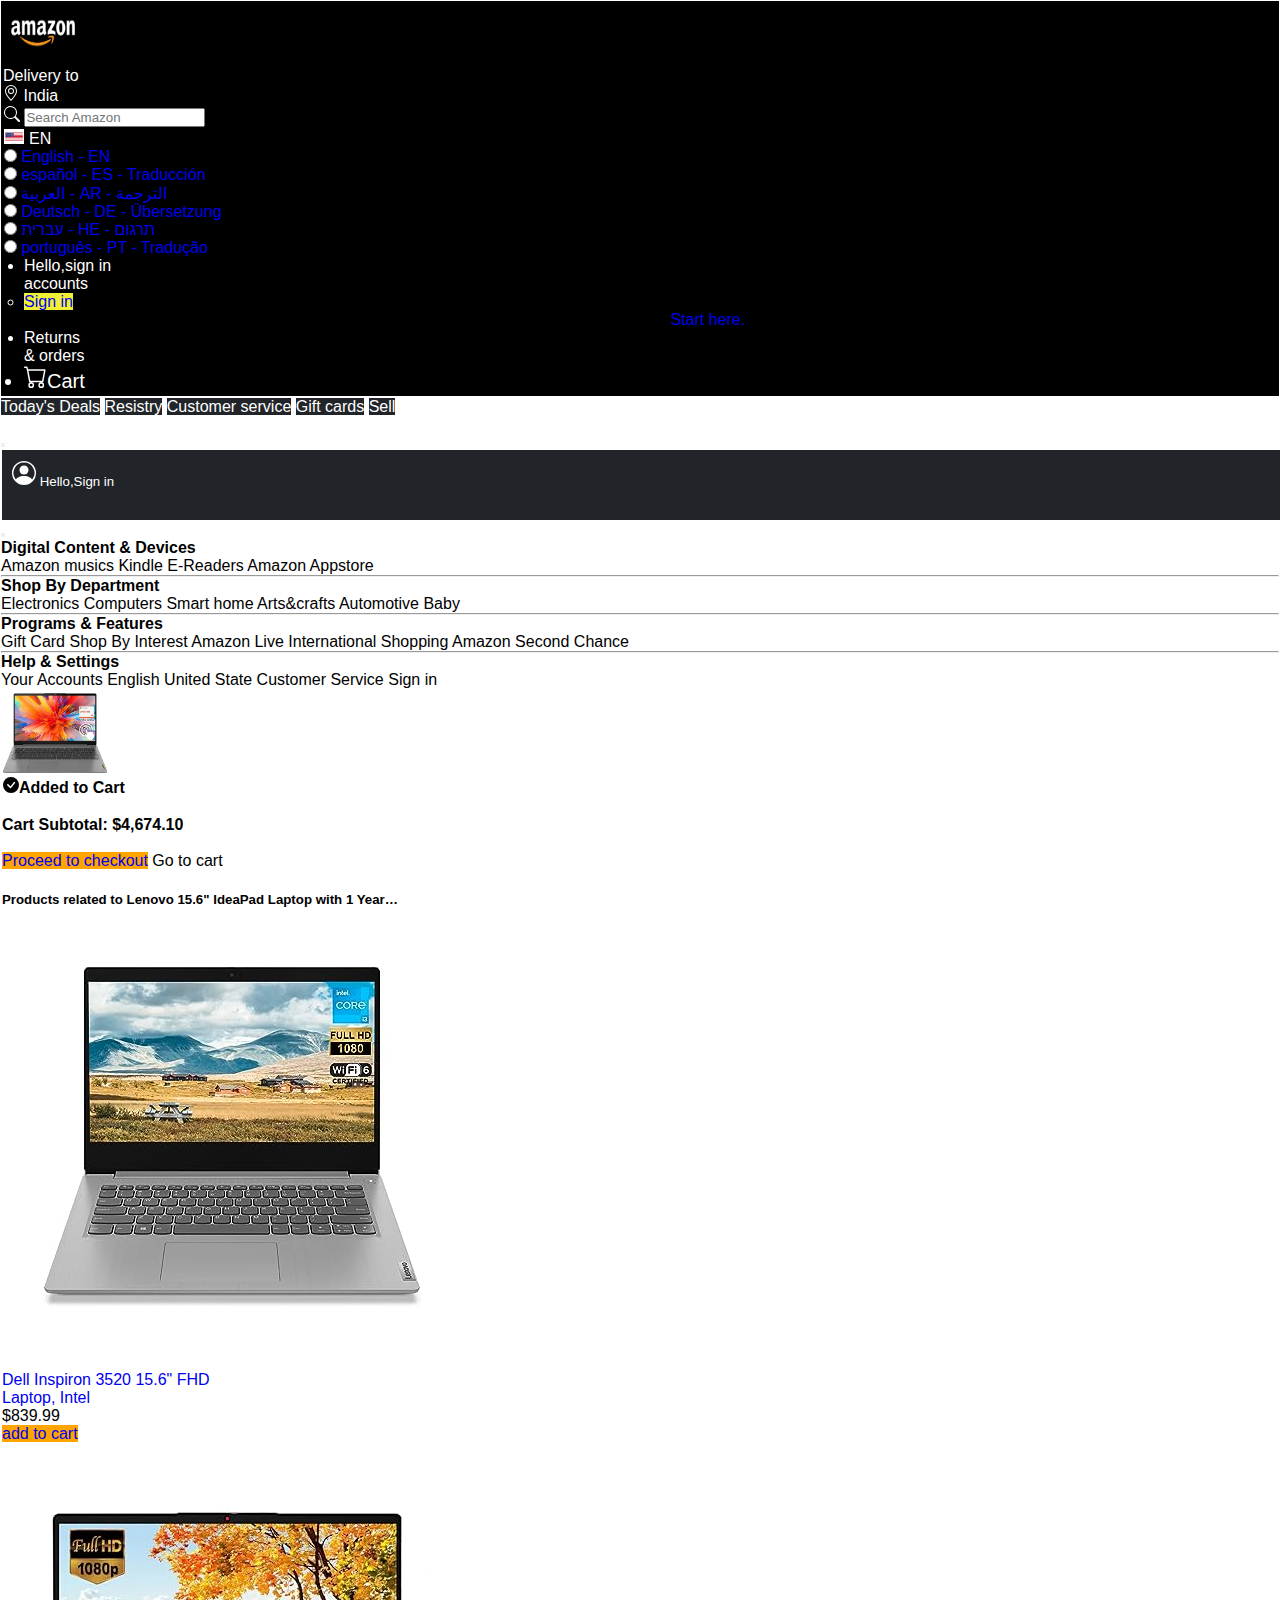
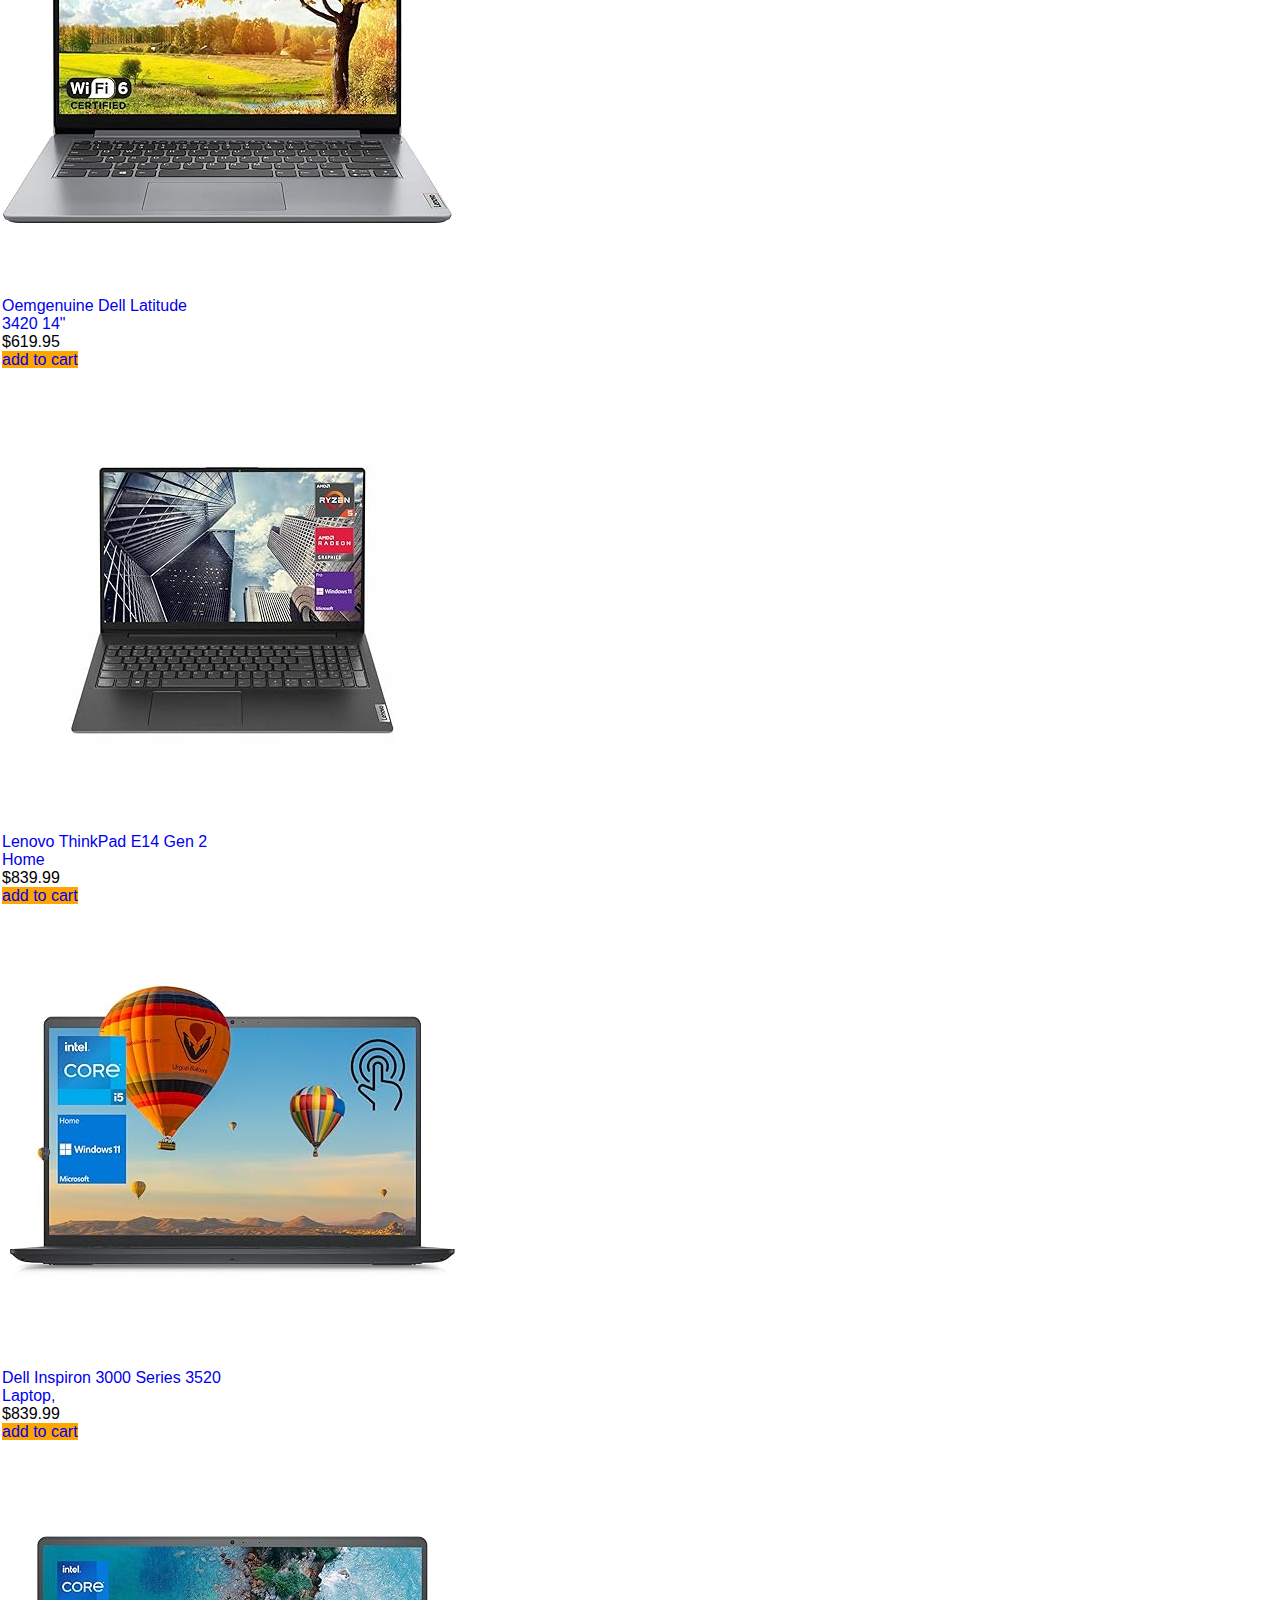
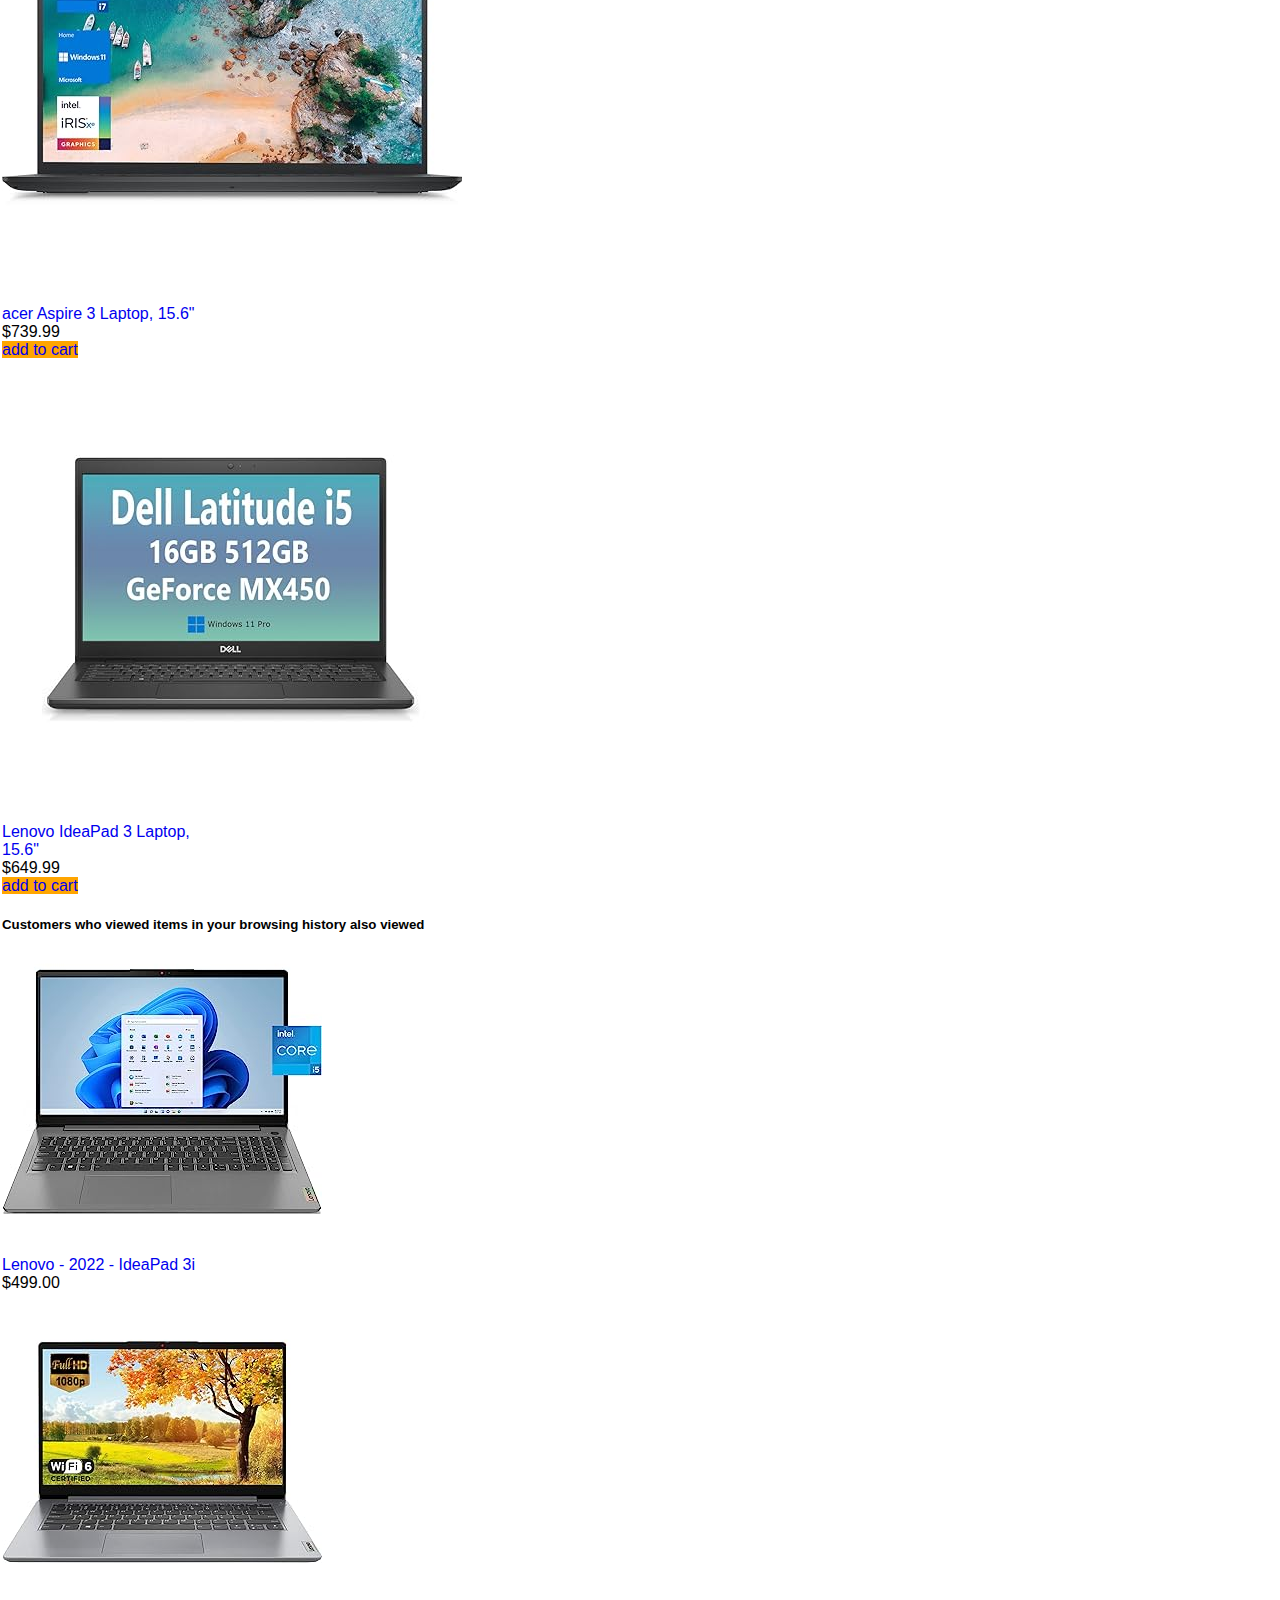
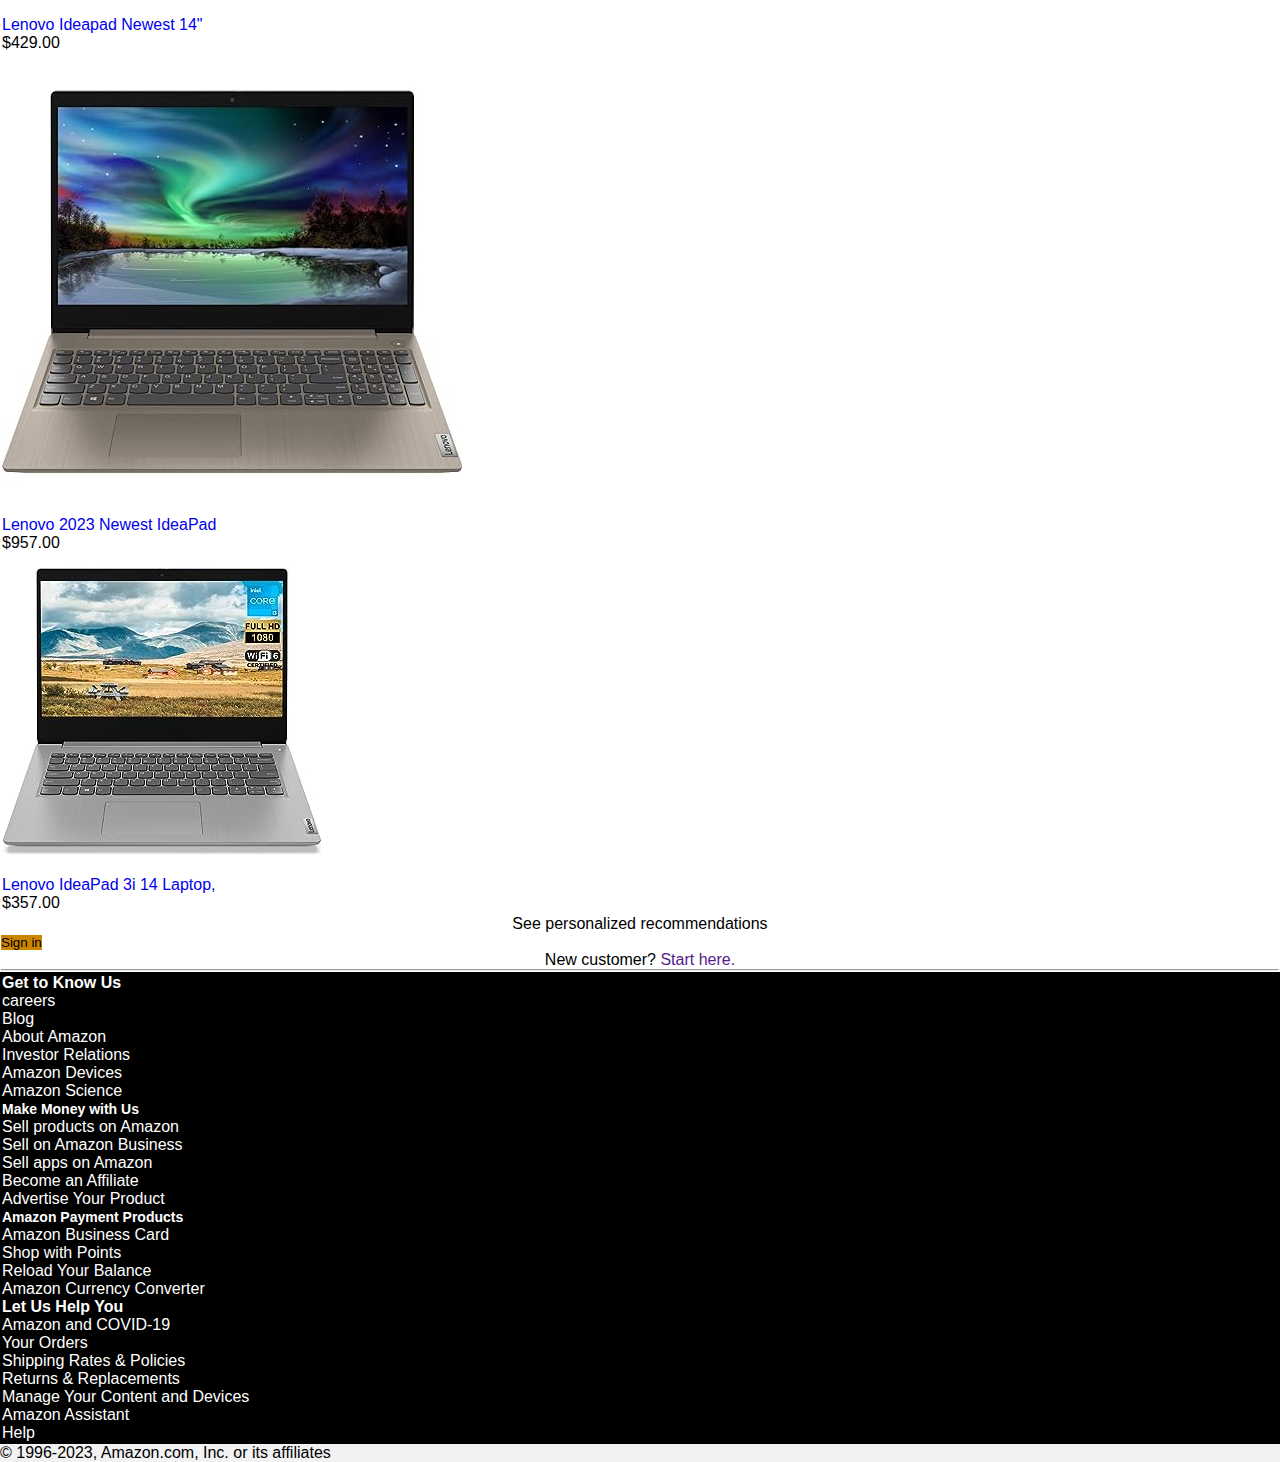
<file: card.html>
<!DOCTYPE html>
<html lang="en">

<head>
  <meta charset="UTF-8">
  <meta name="viewport" content="width=device-width, initial-scale=1.0">
  <title>Document</title>
  <link href="https://cdn.jsdelivr.net/npm/bootstrap@5.0.2/dist/css/bootstrap.min.css" rel="stylesheet"
    integrity="sha384-EVSTQN3/azprG1Anm3QDgpJLIm9Nao0Yz1ztcQTwFspd3yD65VohhpuuCOmLASjC" crossorigin="anonymous">
  <script src="https://cdn.jsdelivr.net/npm/bootstrap@5.0.2/dist/js/bootstrap.bundle.min.js"
    integrity="sha384-MrcW6ZMFYlzcLA8Nl+NtUVF0sA7MsXsP1UyJoMp4YLEuNSfAP+JcXn/tWtIaxVXM"
    crossorigin="anonymous"></script>
  <link rel="stylesheet" href="card.css">

</head>


<body class="back">
  <div class="container-fluid">
    <div class="row box">
      <div class="col-sm-12">
        <nav class="navbar bg-body-tertiary">
          <div class="container-fluid">
            <a class="navbar-brand box" href="index.html">
              <img src="Logo.png" alt="Logo" width="80" height="60" class="d-inline-block align-text-top">

            </a>
            <ul class="navbar-nav">
              <li class="nav-item">
                <a class="nav-link box" href="#">Delivery to <br><svg xmlns="http://www.w3.org/2000/svg" width="16"
                    height="16" fill="currentColor" class="bi bi-geo-alt" viewBox="0 0 16 16">
                    <path
                      d="M12.166 8.94c-.524 1.062-1.234 2.12-1.96 3.07A31.493 31.493 0 0 1 8 14.58a31.481 31.481 0 0 1-2.206-2.57c-.726-.95-1.436-2.008-1.96-3.07C3.304 7.867 3 6.862 3 6a5 5 0 0 1 10 0c0 .862-.305 1.867-.834 2.94zM8 16s6-5.686 6-10A6 6 0 0 0 2 6c0 4.314 6 10 6 10z" />
                    <path d="M8 8a2 2 0 1 1 0-4 2 2 0 0 1 0 4zm0 1a3 3 0 1 0 0-6 3 3 0 0 0 0 6z" />
                  </svg> India<br></a>
              </li>
            </ul>
            <nav class="navbar bg-body-tertiary">
              <form class="container-fluid" style="width: 300px;">
                <div class="input-group">
                  <span class="input-group-text" id="basic-addon1"><svg xmlns="http://www.w3.org/2000/svg" width="16"
                      height="16" fill="currentColor" class="bi bi-search" viewBox="0 0 16 16">
                      <path
                        d="M11.742 10.344a6.5 6.5 0 1 0-1.397 1.398h-.001c.03.04.062.078.098.115l3.85 3.85a1 1 0 0 0 1.415-1.414l-3.85-3.85a1.007 1.007 0 0 0-.115-.1zM12 6.5a5.5 5.5 0 1 1-11 0 5.5 5.5 0 0 1 11 0z" />
                    </svg></span>
                  <input type="text" class="form-control" placeholder="Search Amazon" aria-label="Username"
                    aria-describedby="basic-addon1" xmlns="http://www.w3.org/2000/svg" width="16" height="16"
                    fill="currentColor" class="bi bi-search" viewBox="0 0 16 16">
                  <path
                    d="M11.742 10.344a6.5 6.5 0 1 0-1.397 1.398h-.001c.03.04.062.078.098.115l3.85 3.85a1 1 0 0 0 1.415-1.414l-3.85-3.85a1.007 1.007 0 0 0-.115-.1zM12 6.5a5.5 5.5 0 1 1-11 0 5.5 5.5 0 0 1 11 0z" />
                </div>
              </form>
            </nav>
            <nav class="navbar navbar-expand-lg bg-body-tertiary">
              <div class="container-fluid">

                <div class="collapse navbar-collapse" id="navbarNavDropdown">

                  <ul class="navbar-nav">

                    <li class="nav-item dropdown">
                      <a class="nav-link dropdown-toggle box" href="#" role="button" data-bs-toggle="dropdown"
                        aria-expanded="false">
                        <img src="flag.png" alt="flag" height="15px" width="20px" style="padding-right: 5px;">EN
                      </a>
                      <ul class="dropdown-menu">
                        <li><a class="dropdown-item" href="#">
                            <div class="form-check">
                              <input class="form-check-input" type="radio" name="flexRadioDefault"
                                id="flexRadioDefault1">
                              <label class="form-check-label" for="flexRadioDefault1">
                                English - EN
                              </label>
                            </div>
                          </a></li>
                        <li><a class="dropdown-item" href="#">
                            <div class="form-check">
                              <input class="form-check-input" type="radio" name="flexRadioDefault"
                                id="flexRadioDefault1">
                              <label class="form-check-label" for="flexRadioDefault1">
                                español - ES - Traducción
                              </label>
                            </div>
                          </a></li>
                        <li><a class="dropdown-item" href="#">
                            <div class="form-check">
                              <input class="form-check-input" type="radio" name="flexRadioDefault"
                                id="flexRadioDefault1">
                              <label class="form-check-label" for="flexRadioDefault1">
                                العربية - AR - الترجمة
                              </label>
                            </div>
                        </li>
                        <li><a class="dropdown-item" href="#">
                            <div class="form-check">
                              <input class="form-check-input" type="radio" name="flexRadioDefault"
                                id="flexRadioDefault1">
                              <label class="form-check-label" for="flexRadioDefault1">
                                Deutsch - DE - Übersetzung
                              </label>
                            </div>
                        </li>
                        <li><a class="dropdown-item" href="#">
                            <div class="form-check">
                              <input class="form-check-input" type="radio" name="flexRadioDefault"
                                id="flexRadioDefault1">
                              <label class="form-check-label" for="flexRadioDefault1">
                                עברית - HE - תרגום
                              </label>
                            </div>
                        </li>
                        <li><a class="dropdown-item" href="#">
                            <div class="form-check">
                              <input class="form-check-input" type="radio" name="flexRadioDefault"
                                id="flexRadioDefault1">
                              <label class="form-check-label" for="flexRadioDefault1">
                                português - PT - Tradução
                              </label>
                            </div>
                          </a></li>
                      </ul>
                    </li>
                    <li class="nav-item dropdown" style="margin-left: 20px">
                      <a class="nav-link dropdown-toggle box" href="#" role="button" data-bs-toggle="dropdown"
                        aria-expanded="false">
                        Hello,sign in<br>accounts
                      </a>
                      <ul class="dropdown-menu">
                        <li><a class="dropdown-item" href="Signin.html"
                            style="background-color: rgb(240, 240, 53); text-align: center;">Sign in</a></li>
                        <p style=" text-align: center; color: black; font-size: 10;">New customer? <a
                            href="https://www.amazon.com/ap/register?openid.pape.max_auth_age=0&openid.return_to=https%3A%2F%2Fwww.amazon.com%2Fgp%2Fhelp%2Fcustomer%2Fdisplay.html%2F%3Fie%3DUTF8%26source%3Dhelp%26ref_%3Dnav_newcust&openid.identity=http%3A%2F%2Fspecs.openid.net%2Fauth%2F2.0%2Fidentifier_select&openid.assoc_handle=usflex&openid.mode=checkid_setup&openid.claimed_id=http%3A%2F%2Fspecs.openid.net%2Fauth%2F2.0%2Fidentifier_select&openid.ns=http%3A%2F%2Fspecs.openid.net%2Fauth%2F2.0">
                            Start here. </a></p>

                      </ul>
                    </li>
                    <li class="nav-item" style="margin-left: 20px;">
                      <a class="nav-link box" href="Signin.html">Returns<br>& orders</a>
                    </li>
                    <li class="nav-item" style=" font-size: 20px; margin-left: 20px;">
                      <a class="nav-link box" href="#"> <svg xmlns="http://www.w3.org/2000/svg" width="23" height="23"
                          fill="currentColor" class="bi bi-cart" viewBox="0 0 16 16">
                          <path
                            d="M0 1.5A.5.5 0 0 1 .5 1H2a.5.5 0 0 1 .485.379L2.89 3H14.5a.5.5 0 0 1 .491.592l-1.5 8A.5.5 0 0 1 13 12H4a.5.5 0 0 1-.491-.408L2.01 3.607 1.61 2H.5a.5.5 0 0 1-.5-.5zM3.102 4l1.313 7h8.17l1.313-7H3.102zM5 12a2 2 0 1 0 0 4 2 2 0 0 0 0-4zm7 0a2 2 0 1 0 0 4 2 2 0 0 0 0-4zm-7 1a1 1 0 1 1 0 2 1 1 0 0 1 0-2zm7 0a1 1 0 1 1 0 2 1 1 0 0 1 0-2z" />
                        </svg>Cart </a>
                    </li>
                  </ul>
                </div>
              </div>
            </nav>
          </div>
        </nav>
      </div>
    </div>
  </div>


  <nav class="navbar navbar-dark bg-dark ">
    <div class="container-fluid">
      <nav class="nav  pannel">
        <a class="nav-link active box1" aria-current="page" href="https://www.amazon.com/gp/goldbox?ref_=nav_cs_gb"">Today's Deals</a>
            <a class=" nav-link box1"
          href="https://www.amazon.com/registries?ref_=nav_cs_registry&ref_=nav_cs_registry">Resistry</a>
        <a class="nav-link box1"
          href="https://www.amazon.com/gp/help/customer/display.html?nodeId=508510&ref_=nav_cs_customerservice">Customer
          service</a>
        <a class="nav-link box1" href="https://www.amazon.com/gift-cards/b/?ie=UTF8&node=2238192011&ref_=nav_cs_gc">Gift
          cards</a>
        <a class="nav-link box1"
          href="https://www.amazon.com/b/?_encoding=UTF8&ld=AZUSSOA-sell&node=12766669011&ref_=nav_cs_sell">Sell</a>

      </nav>
      <div>
        <a class="navbar-brand" href="#"></a>
        <button class="navbar-toggler" type="button" data-bs-toggle="offcanvas" data-bs-target="#offcanvasNavbar"
          aria-controls="offcanvasNavbar" aria-label="Toggle navigation">
          <span class="navbar-toggler-icon"></span>
        </button>
        <div class="offcanvas offcanvas-end" tabindex="-1" id="offcanvasNavbar" aria-labelledby="offcanvasNavbarLabel">
          <div class="offcanvas-header">
            <h5 class="offcanvas-title Sign" id="offcanvasNavbarLabel"><svg xmlns="http://www.w3.org/2000/svg"
                width="24" height="26" fill="currentColor" class="bi bi-person-circle" viewBox="0 0 16 16">
                <path d="M11 6a3 3 0 1 1-6 0 3 3 0 0 1 6 0z" />
                <path fill-rule="evenodd"
                  d="M0 8a8 8 0 1 1 16 0A8 8 0 0 1 0 8zm8-7a7 7 0 0 0-5.468 11.37C3.242 11.226 4.805 10 8 10s4.757 1.225 5.468 2.37A7 7 0 0 0 8 1z" />
              </svg> Hello,Sign in </h5>
            <button type="button" class="btn-close" data-bs-dismiss="offcanvas" aria-label="Close"></button>
          </div>
          <div class="offcanvas-body">
            <ul class="navbar-nav justify-content-end flex-grow-1 pe-3">
              <li class="nav-item">
                <a class="nav-link active" aria-current="page" href="#" style="color: black;"> <strong>Digital Content
                    &
                    Devices</strong></a>
              </li>
              <li class="nav-item">
                <a class="nav-link" href="https://www.amazon.com/music/free?ref_=nav_em__dm_nav_nw_0_2_2_3"
                  style="color: black;">Amazon musics</a>
                <a class="nav-link" href="https://www.amazon.com/dp/B0BLJ6LJBM?ref_=nav_em__k_ods_eink_kke_0_2_3_2"
                  style="color: black;">Kindle E-Readers</a>
                <a class="nav-link"
                  href="https://www.amazon.com/gp/browse.html?node=2350149011&ref_=nav_em__adr_app_0_2_4_2"
                  style="color: black;">Amazon Appstore</a>
              </li>
              <hr>
              <a class="nav-link active" aria-current="page" href="#" style="color: black;"> <strong>Shop By
                  Department</strong></a>
              </li>
              <li class="nav-item">
                <a class="nav-link"
                  href="https://www.amazon.com/s?i=specialty-aps&bbn=16225009011&rh=n%3A%2116225009011%2Cn%3A502394&ref=nav_em__nav_desktop_sa_intl_camera_and_photo_0_2_5_3"
                  style="color: black;">Electronics</a>
                <a class="nav-link"
                  href="https://www.amazon.com/s?i=specialty-aps&bbn=16225007011&rh=n%3A16225007011%2Cn%3A172456&ref=nav_em__nav_desktop_sa_intl_computer_accessories_and_peripherals_0_2_6_2"
                  style="color: black;">Computers</a>
                <a class="nav-link"
                  href="https://www.amazon.com/gp/browse.html?node=6563140011&ref_=nav_em_amazon_smart_home_0_2_7_2"
                  style="color: black;">Smart home</a>
                <a class="nav-link"
                  href="https://www.amazon.com/s?i=specialty-aps&bbn=4954955011&rh=n%3A4954955011%2Cn%3A%212617942011%2Cn%3A2747968011&ref=nav_em__nav_desktop_sa_intl_painting_drawing_supplies_0_2_8_2"
                  style="color: black;">Arts&crafts</a>
                <a class="nav-link"
                  href="https://www.amazon.com/s?i=specialty-aps&bbn=2562090011&rh=n%3A2562090011%2Cn%3A%2115690151%2Cn%3A15718271&ref=nav_em__nav_desktop_sa_intl_car_care_0_2_9_2"
                  style="color: black;">Automotive</a>
                <a class="nav-link"
                  href="https://www.amazon.com/s?i=specialty-aps&bbn=2562090011&rh=n%3A2562090011%2Cn%3A%2115690151%2Cn%3A15718271&ref=nav_em__nav_desktop_sa_intl_car_care_0_2_9_2"
                  style="color: black;">Baby</a>
              </li>
              <hr>
              <a class="nav-link active" aria-current="page" href="#" style="color: black;"> <strong>Programs &
                  Features</strong></a>
              </li>
              <li class="nav-item">
                <a class="nav-link"
                  href="https://www.amazon.com/gp/browse.html?node=2238192011&ref_=nav_em_hmc_gc_allgc_0_2_27_2"
                  style="color: black;">Gift Card</a>
                <a class="nav-link" href="https://www.amazon.com/finds?ref_=nav_em_allpf_foundit_d_0_1_1_30"
                  style="color: black;">Shop By Interest</a>
                <a class="nav-link" href="https://www.amazon.com/live?ref_=nav_em_sd_al_dest_0_2_28_2"
                  style="color: black;">Amazon Live</a>
                <a class="nav-link"
                  href="https://www.amazon.com/gp/help/customer/display.html?nodeId=201910800&ref_=nav_em_full_store_dir_AG_shipping_0_2_29_2"
                  style="color: black;">International Shopping</a>
                <a class="nav-link"
                  href="https://www.amazon.com/b?node=70673024011&ref_=asc_surl_amsc&ref_=nav_em__amsc_hamburger_0_1_1_33"
                  style="color: black;">Amazon Second Chance </a>
              </li>
              <hr>
              <a class="nav-link active" aria-current="page" href="#" style="color: black;"> <strong>Help &
                  Settings</strong></a>
              </li>
              <li class="nav-item">
                <a class="nav-link" href="https://www.amazon.com/gp/css/homepage.html?ref_=nav_em_ya_0_1_1_35"
                  style="color: black;">Your Accounts</a>
                <a class="nav-link"
                  href="https://www.amazon.com/customer-preferences/edit/?preferencesReturnUrl=%2F&ref_=nav_em_mozart_0_1_1_36"
                  style="color: black;">English</a>
                <a class="nav-link"
                  href="https://www.amazon.com/customer-preferences/country/?ref_=nav_em_locale_0_1_1_37"
                  style="color: black;">United State</a>
                <a class="nav-link"
                  href="https://www.amazon.com/gp/help/customer/display.html?nodeId=508510&ref_=nav_em_cs_hm_0_1_1_38"
                  style="color: black;">Customer Service</a>
                <a class="nav-link" href="" style="color: black;">Sign in</a>
              </li>
              </form>
          </div>
        </div>
      </div>
    </div>
  </nav>
  </nav>

  <div class="container">
    <div class="row">
      <div class="col-sm-8 mt-3">
        <div class="card mb-2" style="max-width: 800px;">
          <div class="row g-0">
            <div class="col-md-4">
              <a href="thumbnails.html"><img src="p1.jpg" class="img-fluid rounded center" alt="..." height="80px"></a>
            </div>
            <div class="col-md-8">
              <div class="card-body">
                <strong class="card-title"><svg xmlns="http://www.w3.org/2000/svg" width="16" height="16"
                    fill="currentColor" class="bi bi-check-circle-fill" viewBox="0 0 16 16">
                    <path
                      d="M16 8A8 8 0 1 1 0 8a8 8 0 0 1 16 0zm-3.97-3.03a.75.75 0 0 0-1.08.022L7.477 9.417 5.384 7.323a.75.75 0 0 0-1.06 1.06L6.97 11.03a.75.75 0 0 0 1.079-.02l3.992-4.99a.75.75 0 0 0-.01-1.05z" />
                  </svg>Added to Cart</strong>
              </div>
            </div>
          </div>
        </div>

      </div>
      <div class="col-sm-4 mt-3">
        <div class="card w-120">
          <div class="card-body"><br>
            <strong class="card-title" style="text-align: center;">Cart Subtotal: $4,674.10</strong><br> <br>
            <div class="d-grid gap-2 col-9 mx-auto">
              <a href="Signin.html" class="btn btn-primary" style="background-color: orange; text-align: center;">
                Proceed to checkout</a></button>
              <a href="https://www.amazon.com/cart?ref_=sw_gtc" class="btn btn-primary"
                style="background-color: white;  border-color:black; color: black; text-align: center;">
                Go to cart</a>
              </a></button>
            </div>

          </div>
        </div>

      </div>
    </div>
  </div><br>


  <div class="container">
    <div class="row">
      <h5 class="card-title">Products related to Lenovo 15.6" IdeaPad Laptop with 1 Year…</h5>
      <div class="col-sm-2">
        <div class="card" style="width: 14rem;">
          <img src="a3.jpg" class="card-img-top" alt="...">
          <div class="card-body">

            <a
              href="https://www.amazon.com/Oemgenuine-Latitude-i5-1135G7-i7-1065G7-Business/dp/B0CKS1WTYD/ref=sw_ttl_d_sspa_dk_huc_pt_expsub_2?_encoding=UTF8&pd_rd_i=B0CKS1WTYD&pd_rd_w=9XBPg&content-id=amzn1.sym.421156cc-ae17-4608-955b-a8d126cb098e&pf_rd_p=421156cc-ae17-4608-955b-a8d126cb098e&pf_rd_r=QP0GMSVR01ERM6GHP22M&pd_rd_wg=M50UJ&pd_rd_r=8252cc60-aa74-439c-aeb8-88c4db6749d8&sp_csd=d2lkZ2V0TmFtZT1zcF9odWNfbXJhaQ&th=1">
              Dell Inspiron 3520 15.6" FHD Laptop, Intel </a><br>
            <p class="card-text">$839.99
            </p>
            <a href="https://www.amazon.com/Oemgenuine-Latitude-i5-1135G7-i7-1065G7-Business/dp/B0CKS1WTYD/ref=sw_ttl_d_sspa_dk_huc_pt_expsub_2?_encoding=UTF8&pd_rd_i=B0CKS1WTYD&pd_rd_w=9XBPg&content-id=amzn1.sym.421156cc-ae17-4608-955b-a8d126cb098e&pf_rd_p=421156cc-ae17-4608-955b-a8d126cb098e&pf_rd_r=QP0GMSVR01ERM6GHP22M&pd_rd_wg=M50UJ&pd_rd_r=8252cc60-aa74-439c-aeb8-88c4db6749d8&sp_csd=d2lkZ2V0TmFtZT1zcF9odWNfbXJhaQ&th=1" 
              class="btn btn-primary" style="background-color: orange; text-align: center;">add to cart</a></button>
          </div>
        </div>
      </div>
      <div class="col-sm-2">
        <div class="card" style="width: 14rem;">
          <img src="a4.jpg" class="card-img-top" alt="...">
          <div class="card-body">
            <a
              href="https://www.amazon.com/Oemgenuine-Latitude-i5-1135G7-i7-1065G7-Business/dp/B0CKS1WTYD/ref=sw_ttl_d_sspa_dk_huc_pt_expsub_2?_encoding=UTF8&pd_rd_i=B0CKS1WTYD&pd_rd_w=9XBPg&content-id=amzn1.sym.421156cc-ae17-4608-955b-a8d126cb098e&pf_rd_p=421156cc-ae17-4608-955b-a8d126cb098e&pf_rd_r=QP0GMSVR01ERM6GHP22M&pd_rd_wg=M50UJ&pd_rd_r=8252cc60-aa74-439c-aeb8-88c4db6749d8&sp_csd=d2lkZ2V0TmFtZT1zcF9odWNfbXJhaQ&th=1">Oemgenuine
              Dell Latitude 3420 14"
            </a><br>
            <p class="card-text">$619.95
            </p>
            <a href="https://www.amazon.com/Oemgenuine-Latitude-i5-1135G7-i7-1065G7-Business/dp/B0CKS1WTYD/ref=sw_ttl_d_sspa_dk_huc_pt_expsub_2?_encoding=UTF8&pd_rd_i=B0CKS1WTYD&pd_rd_w=9XBPg&content-id=amzn1.sym.421156cc-ae17-4608-955b-a8d126cb098e&pf_rd_p=421156cc-ae17-4608-955b-a8d126cb098e&pf_rd_r=QP0GMSVR01ERM6GHP22M&pd_rd_wg=M50UJ&pd_rd_r=8252cc60-aa74-439c-aeb8-88c4db6749d8&sp_csd=d2lkZ2V0TmFtZT1zcF9odWNfbXJhaQ&th=1"
              class="btn btn-primary" style="background-color: orange; text-align: center;">
              add to cart</a></button>
          </div>
        </div>
      </div>
      <div class="col-sm-2">
        <div class="card" style="width: 14rem;">
          <img src="a5.jpg" class="card-img-top" alt="...">
          <div class="card-body">
            <a
              href="https://www.amazon.com/Lenovo-i7-1165G7-1920x1080-Fingerprint-Bluetooth/dp/B0BWGBWGG8/ref=sw_ttl_d_sspa_dk_huc_pt_expsub_3?_encoding=UTF8&pd_rd_i=B0BWGBWGG8&pd_rd_w=9XBPg&content-id=amzn1.sym.421156cc-ae17-4608-955b-a8d126cb098e&pf_rd_p=421156cc-ae17-4608-955b-a8d126cb098e&pf_rd_r=QP0GMSVR01ERM6GHP22M&pd_rd_wg=M50UJ&pd_rd_r=8252cc60-aa74-439c-aeb8-88c4db6749d8&sp_csd=d2lkZ2V0TmFtZT1zcF9odWNfbXJhaQ&th=1">
              Lenovo ThinkPad E14 Gen 2 Home</a><br>
            <p class="card-text">$839.99
            </p>
            <a href="https://www.amazon.com/Lenovo-i7-1165G7-1920x1080-Fingerprint-Bluetooth/dp/B0BWGBWGG8/ref=sw_ttl_d_sspa_dk_huc_pt_expsub_3?_encoding=UTF8&pd_rd_i=B0BWGBWGG8&pd_rd_w=9XBPg&content-id=amzn1.sym.421156cc-ae17-4608-955b-a8d126cb098e&pf_rd_p=421156cc-ae17-4608-955b-a8d126cb098e&pf_rd_r=QP0GMSVR01ERM6GHP22M&pd_rd_wg=M50UJ&pd_rd_r=8252cc60-aa74-439c-aeb8-88c4db6749d8&sp_csd=d2lkZ2V0TmFtZT1zcF9odWNfbXJhaQ&th=1"
              class="btn btn-primary" style="background-color: orange; text-align: center;">
              add to cart</a></button>
          </div>
        </div>
      </div>
      <div class="col-sm-2">
        <div class="card" style="width: 14rem;">
          <img src="a6.jpg" class="card-img-top" alt="...">
          <div class="card-body">
            <a
              href="https://www.amazon.com/Dell-Inspiron-3520-Touchscreen-i5-1155G7/dp/B0CN3XC5CL/ref=sw_ttl_d_sspa_dk_huc_pt_expsub_0?_encoding=UTF8&pd_rd_i=B0CN3XC5CL&pd_rd_w=0g4xp&content-id=amzn1.sym.421156cc-ae17-4608-955b-a8d126cb098e&pf_rd_p=421156cc-ae17-4608-955b-a8d126cb098e&pf_rd_r=6DPY7T2A2PQ3QR8VT9QX&pd_rd_wg=WnfuP&pd_rd_r=6eba2d11-a95c-4356-8a2e-4b030cc9c943&sp_csd=d2lkZ2V0TmFtZT1zcF9odWNfbXJhaQ&th=1">Dell
              Inspiron 3000 Series 3520 Laptop,</a><br>
            <p class="card-text">$839.99
            </p>
            <a href="https://www.amazon.com/Dell-Inspiron-3520-Touchscreen-i5-1155G7/dp/B0CN3XC5CL/ref=sw_ttl_d_sspa_dk_huc_pt_expsub_0?_encoding=UTF8&pd_rd_i=B0CN3XC5CL&pd_rd_w=0g4xp&content-id=amzn1.sym.421156cc-ae17-4608-955b-a8d126cb098e&pf_rd_p=421156cc-ae17-4608-955b-a8d126cb098e&pf_rd_r=6DPY7T2A2PQ3QR8VT9QX&pd_rd_wg=WnfuP&pd_rd_r=6eba2d11-a95c-4356-8a2e-4b030cc9c943&sp_csd=d2lkZ2V0TmFtZT1zcF9odWNfbXJhaQ&th=1"
              class="btn btn-primary" style="background-color: orange; text-align: center;">
              add to cart</a></button>
          </div>
        </div>
      </div>
      <div class="col-sm-2">
        <div class="card" style="width: 14rem;">
          <img src="a7.jpg" class="card-img-top" alt="...">
          <div class="card-body">
            <a
              href="https://www.amazon.com/acer-Display-i5-1135G7-Business-Elevated/dp/B0CGYK7LYG/ref=sw_ttl_d_sspa_dk_huc_pt_expsub_3?_encoding=UTF8&pd_rd_i=B0CGYK7LYG&pd_rd_w=S2EtL&content-id=amzn1.sym.421156cc-ae17-4608-955b-a8d126cb098e&pf_rd_p=421156cc-ae17-4608-955b-a8d126cb098e&pf_rd_r=MMPVV02AMW6ZK7VCQZQ6&pd_rd_wg=keoBD&pd_rd_r=f57ca219-7181-4c76-a01d-9bd2de34a8ac&sp_csd=d2lkZ2V0TmFtZT1zcF9odWNfbXJhaQ&th=1">
              acer Aspire 3 Laptop, 15.6"</a><br>
            <p class="card-text">$739.99
            </p>
            <a href="https://www.amazon.com/acer-Display-i5-1135G7-Business-Elevated/dp/B0CGYK7LYG/ref=sw_ttl_d_sspa_dk_huc_pt_expsub_3?_encoding=UTF8&pd_rd_i=B0CGYK7LYG&pd_rd_w=S2EtL&content-id=amzn1.sym.421156cc-ae17-4608-955b-a8d126cb098e&pf_rd_p=421156cc-ae17-4608-955b-a8d126cb098e&pf_rd_r=MMPVV02AMW6ZK7VCQZQ6&pd_rd_wg=keoBD&pd_rd_r=f57ca219-7181-4c76-a01d-9bd2de34a8ac&sp_csd=d2lkZ2V0TmFtZT1zcF9odWNfbXJhaQ&th=1"
              class="btn btn-primary" style="background-color: orange; text-align: center;">
              add to cart</a></button>
          </div>
        </div>
      </div>
      <div class="col-sm-2">
        <div class="card" style="width: 14rem;">
          <img src="a8.jpg" class="card-img-top" alt="...">
          <div class="card-body">
            <a
              href="https://www.amazon.com/Lenovo-IdeaPad-Touchscreen-i5-1155G7-Windows/dp/B0C6VVHS73/ref=sw_ttl_d_sspa_dk_huc_pt_expsub_4?_encoding=UTF8&pd_rd_i=B0C6VVHS73&pd_rd_w=E8WVg&content-id=amzn1.sym.421156cc-ae17-4608-955b-a8d126cb098e&pf_rd_p=421156cc-ae17-4608-955b-a8d126cb098e&pf_rd_r=ZJHARSSSG943FTZZ16ST&pd_rd_wg=cBuVw&pd_rd_r=a790fe7e-e14c-4f37-92f7-b2259da3fe05&sp_csd=d2lkZ2V0TmFtZT1zcF9odWNfbXJhaQ&th=1">
              Lenovo IdeaPad 3 Laptop, 15.6" </a><br>
            <p class="card-text">$649.99
            </p>
            <a href="https://www.amazon.com/Lenovo-IdeaPad-Touchscreen-i5-1155G7-Windows/dp/B0C6VVHS73/ref=sw_ttl_d_sspa_dk_huc_pt_expsub_4?_encoding=UTF8&pd_rd_i=B0C6VVHS73&pd_rd_w=E8WVg&content-id=amzn1.sym.421156cc-ae17-4608-955b-a8d126cb098e&pf_rd_p=421156cc-ae17-4608-955b-a8d126cb098e&pf_rd_r=ZJHARSSSG943FTZZ16ST&pd_rd_wg=cBuVw&pd_rd_r=a790fe7e-e14c-4f37-92f7-b2259da3fe05&sp_csd=d2lkZ2V0TmFtZT1zcF9odWNfbXJhaQ&th=1"
              class="btn btn-primary" style="background-color: orange; text-align: center;">
              add to cart</a></button>
          </div>
        </div>
      </div>
    </div>
  </div><br>

  <div class="container">
    <div class="row">
      <h5 class="card-title">Customers who viewed items in your browsing history also viewed</h5>
      <div class="col-sm-3">
        <div class="card" style="width: 18rem;">
          <img src="b.jpg" class="card-img-top" alt="...">
          <div class="card-body">
            <a href="https://www.amazon.com/Lenovo-IdeaPad-Essential-Computer-i5-15-6/dp/B09RNC69K8/ref=pd_rhf_ee_s_pd_sbs_rvi_sccl_2_1/139-3945657-2097346?pd_rd_w=4QhvU&content-id=amzn1.sym.a089f039-4dde-401a-9041-8b534ae99e65&pf_rd_p=a089f039-4dde-401a-9041-8b534ae99e65&pf_rd_r=02EX5CX4KZSYNZ4E0VEG&pd_rd_wg=nQq7c&pd_rd_r=857e4c0b-a7d8-4457-9f5b-fdeef45677be&pd_rd_i=B09RNC69K8&th=1">Lenovo - 2022 - IdeaPad 3i</a>
            <p class="card-text">$499.00</p>
            
           
          </div>
        </div>
      </div>
      <div class="col-sm-3">
        <div class="card" style="width: 18rem;">
          <img src="b1.jpg" class="card-img-top" alt="...">
          <div class="card-body">
            <a href="https://www.amazon.com/Lenovo-Computer-Business-i3-1115G4-Accessory/dp/B0CKDKY329/ref=pd_rhf_ee_s_pd_sbs_rvi_sccl_2_2/139-3945657-2097346?pd_rd_w=Aoerf&content-id=amzn1.sym.a089f039-4dde-401a-9041-8b534ae99e65&pf_rd_p=a089f039-4dde-401a-9041-8b534ae99e65&pf_rd_r=9MEVVMA3VRBS1T7ZFRZ1&pd_rd_wg=bZseY&pd_rd_r=1f0e5ebd-179e-4f7d-8aab-80fb8841a2db&pd_rd_i=B0CKDKY329&psc=1">Lenovo Ideapad Newest 14"</a>
            <p class="card-text">$429.00</p>

            
            
          </div>
        </div>
      </div>
      <div class="col-sm-3">
        <div class="card" style="width: 18rem;">
          <img src="b0.jpg" class="card-img-top" alt="...">
          <div class="card-body"> 
            <a href="https://www.amazon.com/Lenovo-Students-Business-i3-1115G4-Accessories/dp/B0BTHGSC95/ref=pd_rhf_ee_s_pd_sbs_rvi_sccl_2_4/139-3945657-2097346?pd_rd_w=5dnvD&content-id=amzn1.sym.a089f039-4dde-401a-9041-8b534ae99e65&pf_rd_p=a089f039-4dde-401a-9041-8b534ae99e65&pf_rd_r=VT5VVWJQF2GWTWTS7818&pd_rd_wg=pA6wd&pd_rd_r=7142b701-7dfb-4626-a356-efd2e096144f&pd_rd_i=B0BTHGSC95&psc=1">Lenovo 2023 Newest IdeaPad </a>
            <p class="card-text">$957.00</p>
            
          </div>
        </div>
      </div>
      <div class="col-sm-3">
        <div class="card" style="width: 18rem;">
          <img src="b3.jpg" class="card-img-top" alt="...">
          <div class="card-body">
           <a href="https://www.amazon.com/Lenovo-3i-i3-1115G4-Processor-Platinum/dp/B0BV4G3XVN/ref=pd_rhf_ee_s_pd_sbs_rvi_sccl_2_1/139-3945657-2097346?pd_rd_w=J978a&content-id=amzn1.sym.a089f039-4dde-401a-9041-8b534ae99e65&pf_rd_p=a089f039-4dde-401a-9041-8b534ae99e65&pf_rd_r=ZDNN63M9HW3WBFP0QE8T&pd_rd_wg=t0ILW&pd_rd_r=94536f43-b0e1-45f9-a36a-eb7e788a72b7&pd_rd_i=B0BV4G3XVN&th=1">Lenovo IdeaPad 3i 14 Laptop, </a>
            <p class="card-text">$357.00</p>
            
          </div>
        </div>
      </div>
    </div>
  </div>


  <div class="row">
    <div class="col-sm-12">

        <p style="color: black; text-align: center;"> See personalized recommendations </p>
        <div class="d-grid gap-2 col-3 mx-auto">
            <button class="btn btn-primary" type="button"
                style="background-color:rgb(204, 133, 1); border: orange;">Sign
                in</button>
        </div>
        <p style=" text-align: center; color: black;">New customer? <a href=""> Start here. </a></p>
        <hr style="color: rgb(198, 198, 198);">



    </div>
</div>
</div>

<!-- Footer -->
<footer class="text-center text-lg-start bg-light text-muted">
  <!-- Section: Social media -->
  <section class="d-flex justify-content-center justify-content-lg-between ">
    <!-- Left -->

    <!-- Left -->

    <!-- Right -->

    <!-- Right -->
  </section>
  <!-- Section: Social media -->

  <!-- Section: Links  -->
  <section class="footer">
    <div class="container text-center text-md-start ">
      <!-- Grid row -->
      <div class="row mt-3">
        <!-- Grid column -->
        <div class="col-md-3 col-lg-4 col-xl-3 mx-auto mb-4">
          <!-- Content -->
          <strong class="text-uppercase fw-bold mb-4">
            <i class="fas fa-gem me-3"></i>Get to Know Us
          </strong><br>
          <a href="https://www.amazon.jobs/en/" style="color: white;"> careers</a><br>
          <a href="https://www.aboutamazon.com/?utm_source=gateway&utm_medium=footer" style="color: white">
            Blog</a><br>
          <a href="https://www.aboutamazon.com/?utm_source=gateway&utm_medium=footer" style="color: white"> About
            Amazon</a><br>
          <a href="https://ir.aboutamazon.com/overview/default.aspx" style="color: white"> Investor Relations</a><br>
          <a href="https://www.amazon.com/gp/browse.html?node=2102313011&ref_=footer_devices" style="color: white">
            Amazon Devices</a><br>
          <a href="https://www.amazon.science/" style="color: white"> Amazon Science</a><br>



        </div>
        <!-- Grid column -->

        <!-- Grid column -->
        <div class="col-md-2 col-lg-2 col-xl-2 mx-auto mb-4">
          <!-- Links -->
          <strong class="text-uppercase fw-bold mb-4" style="font-size: 14px;">
            Make Money with Us
          </strong><br>
          <a href="https://sell.amazon.com/?ld=AZFSSOA&ref_=footer_soa" style="color: white;">Sell products on Amazon
          </a><br>
          <a href="https://sell.amazon.com/programs/amazon-business?ld=usb2bunifooter&ref_=footer_b2b"
            style="color: white;"> Sell on Amazon Business </a><br>
          <a href="https://developer.amazon.com/" style="color: white;">Sell apps on Amazon </a><br>
          <a href="https://affiliate-program.amazon.com/" style="color: white;">Become an Affiliate </a><br>
          <a href="https://advertising.amazon.com/?ref=ext_amzn_ftr" style="color: white;">Advertise Your
            Product</a><br>

        </div>
        <!-- Grid column -->

        <!-- Grid column -->
        <div class="col-md-3 col-lg-2 col-xl-2 mx-auto mb-4">
          <!-- Links -->
          <strong class="text-uppercase fw-bold mb-4" style="font-size: 14px;">
            Amazon Payment Products
          </strong><br>
          <a href="https://www.amazon.com/dp/B07984JN3L?plattr=ACOMFO&ie=UTF-8" style="color: white;">Amazon Business
            Card</a><br>
          <a href="https://www.amazon.com/gp/browse.html?node=16218619011&ref_=footer_swp" style="color: white;">Shop
            with Points</a><br>
          <a href="https://www.amazon.com/gp/browse.html?node=10232440011&ref_=footer_reload_us"
            style="color: white;"></a>Reload Your Balance<br>
          <a href="https://www.amazon.com/gp/browse.html?node=388305011&ref_=footer_tfx" style="color: white;">Amazon
            Currency Converter</a><br>
        </div>
        <!-- Grid column -->

        <!-- Grid column -->
        <div class="col-md-4 col-lg-3 col-xl-3 mx-auto mb-md-0 mb-4">
          <!-- Links -->
          <Strong class="text-uppercase fw-bold mb-4">Let Us Help You</Strong><br>
          <a href="https://www.amazon.com/gp/help/customer/display.html?nodeId=GDFU3JS5AL6SYHRD&ref_=footer_covid"
            style="color: white;">Amazon and COVID-19</a><br>
          <a href="" style="color: white;">Your Orders</a><br>
          <a href="https://www.amazon.com/gp/help/customer/display.html?nodeId=468520&ref_=footer_shiprates"
            style="color: white;">Shipping Rates & Policies</a><br>
          <a href="" style="color: white;">Returns & Replacements</a><br>
          <a href="" style="color: white;">Manage Your Content and Devices</a><br>
          <a href="" style="color: white;">Amazon Assistant</a><br>
          <a href="https://www.amazon.com/gp/help/customer/display.html?nodeId=508510&ref_=footer_gw_m_b_he"
            style="color: white;">Help</a><br>

        </div>
        <!-- Grid column -->
      </div>
      <!-- Grid row -->
    </div>
  </section>
  <!-- Section: Links  -->

  <!-- Copyright -->
  <div class="text-center p-4" style="background-color: rgba(0, 0, 0, 0.05);">

    <p class="text-reset fw-bold">© 1996-2023, Amazon.com, Inc. or its affiliates</p>
  </div>
  <!-- Copyright -->
</footer>
<!-- Footer -->


</body>

</html>
</file>
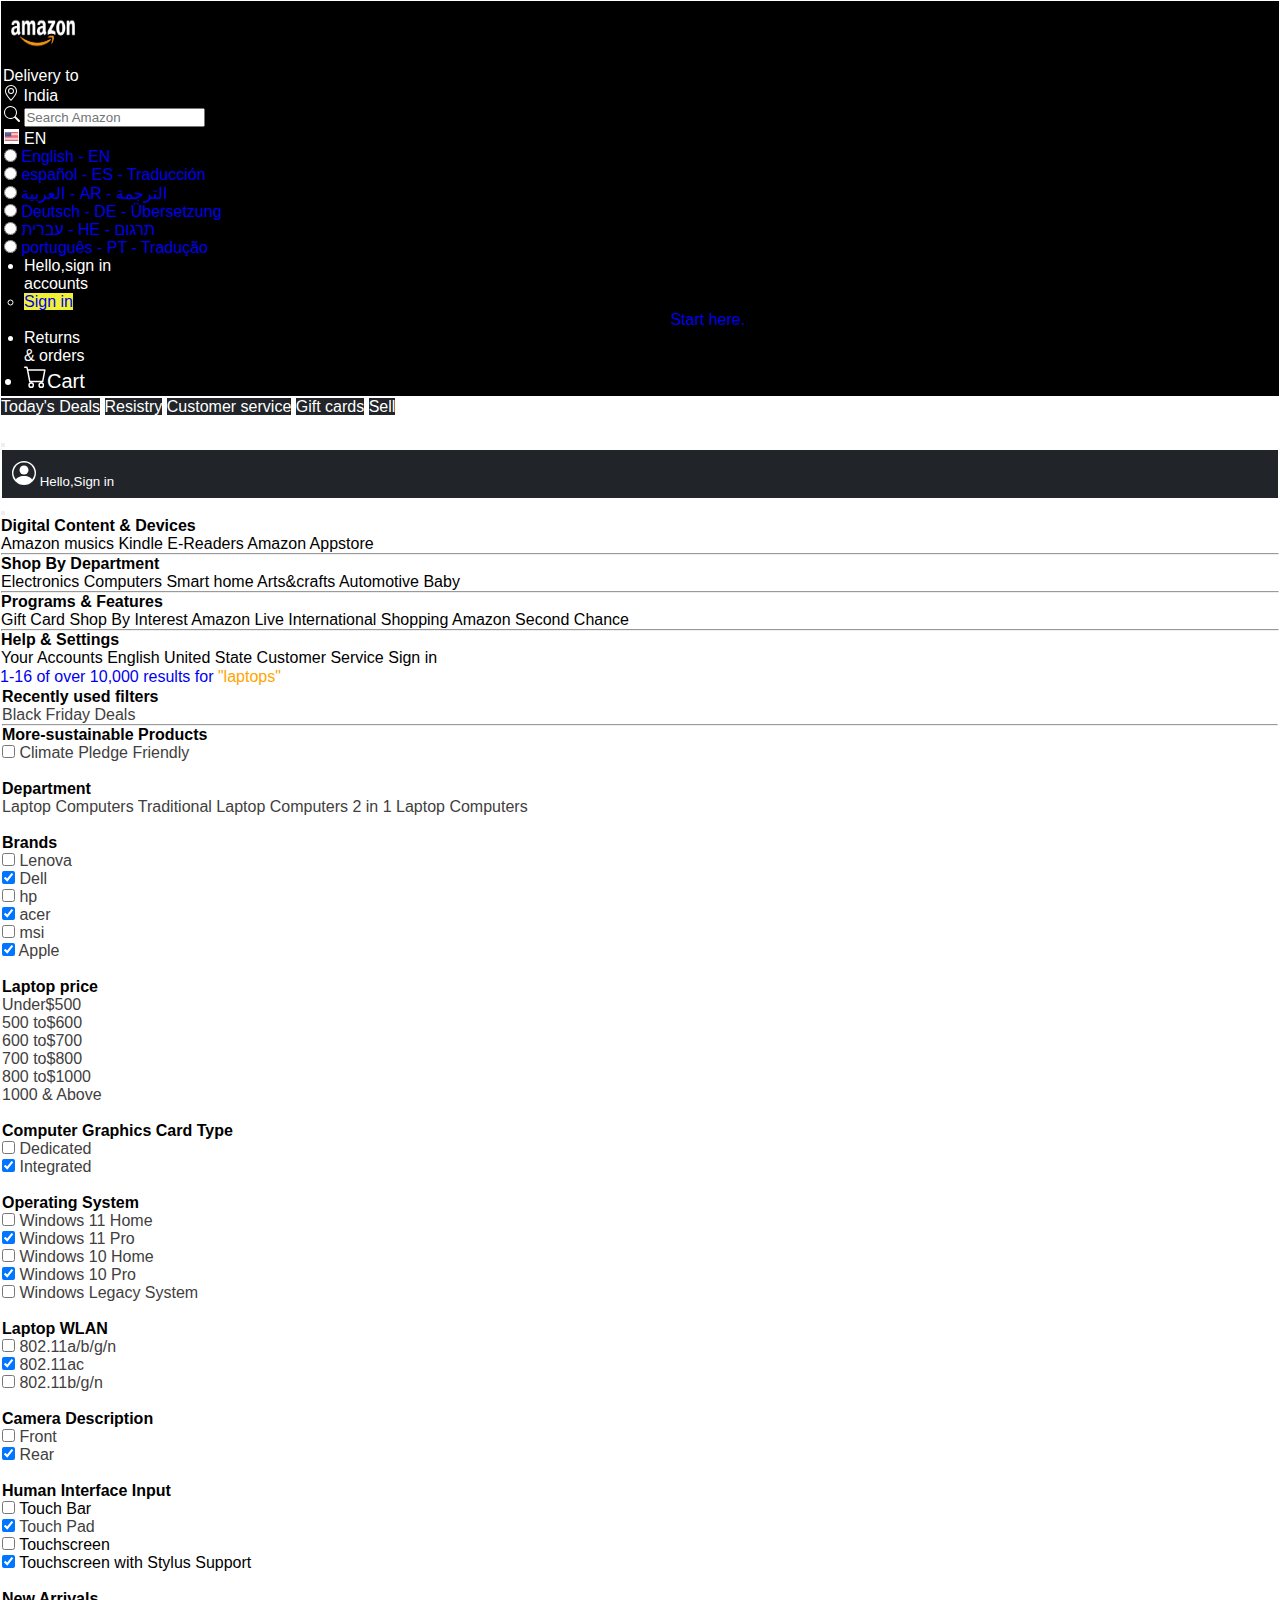
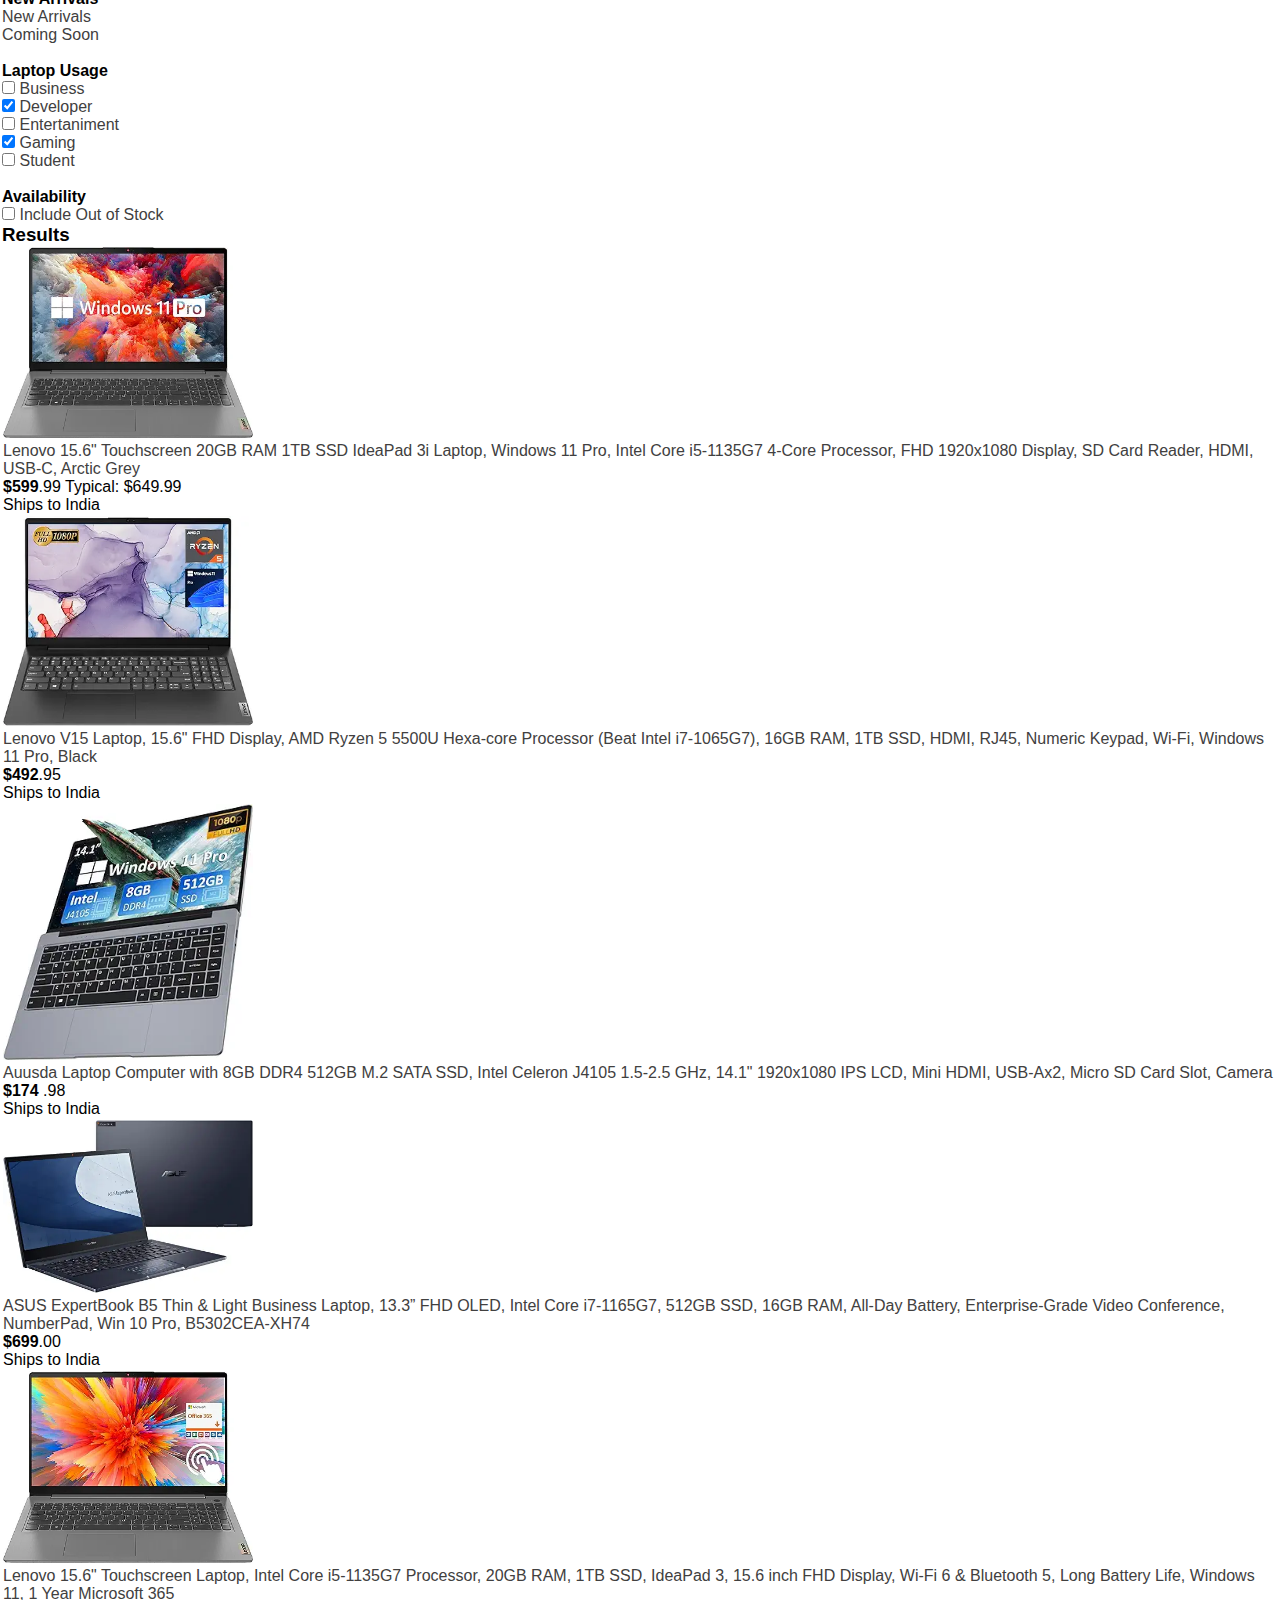
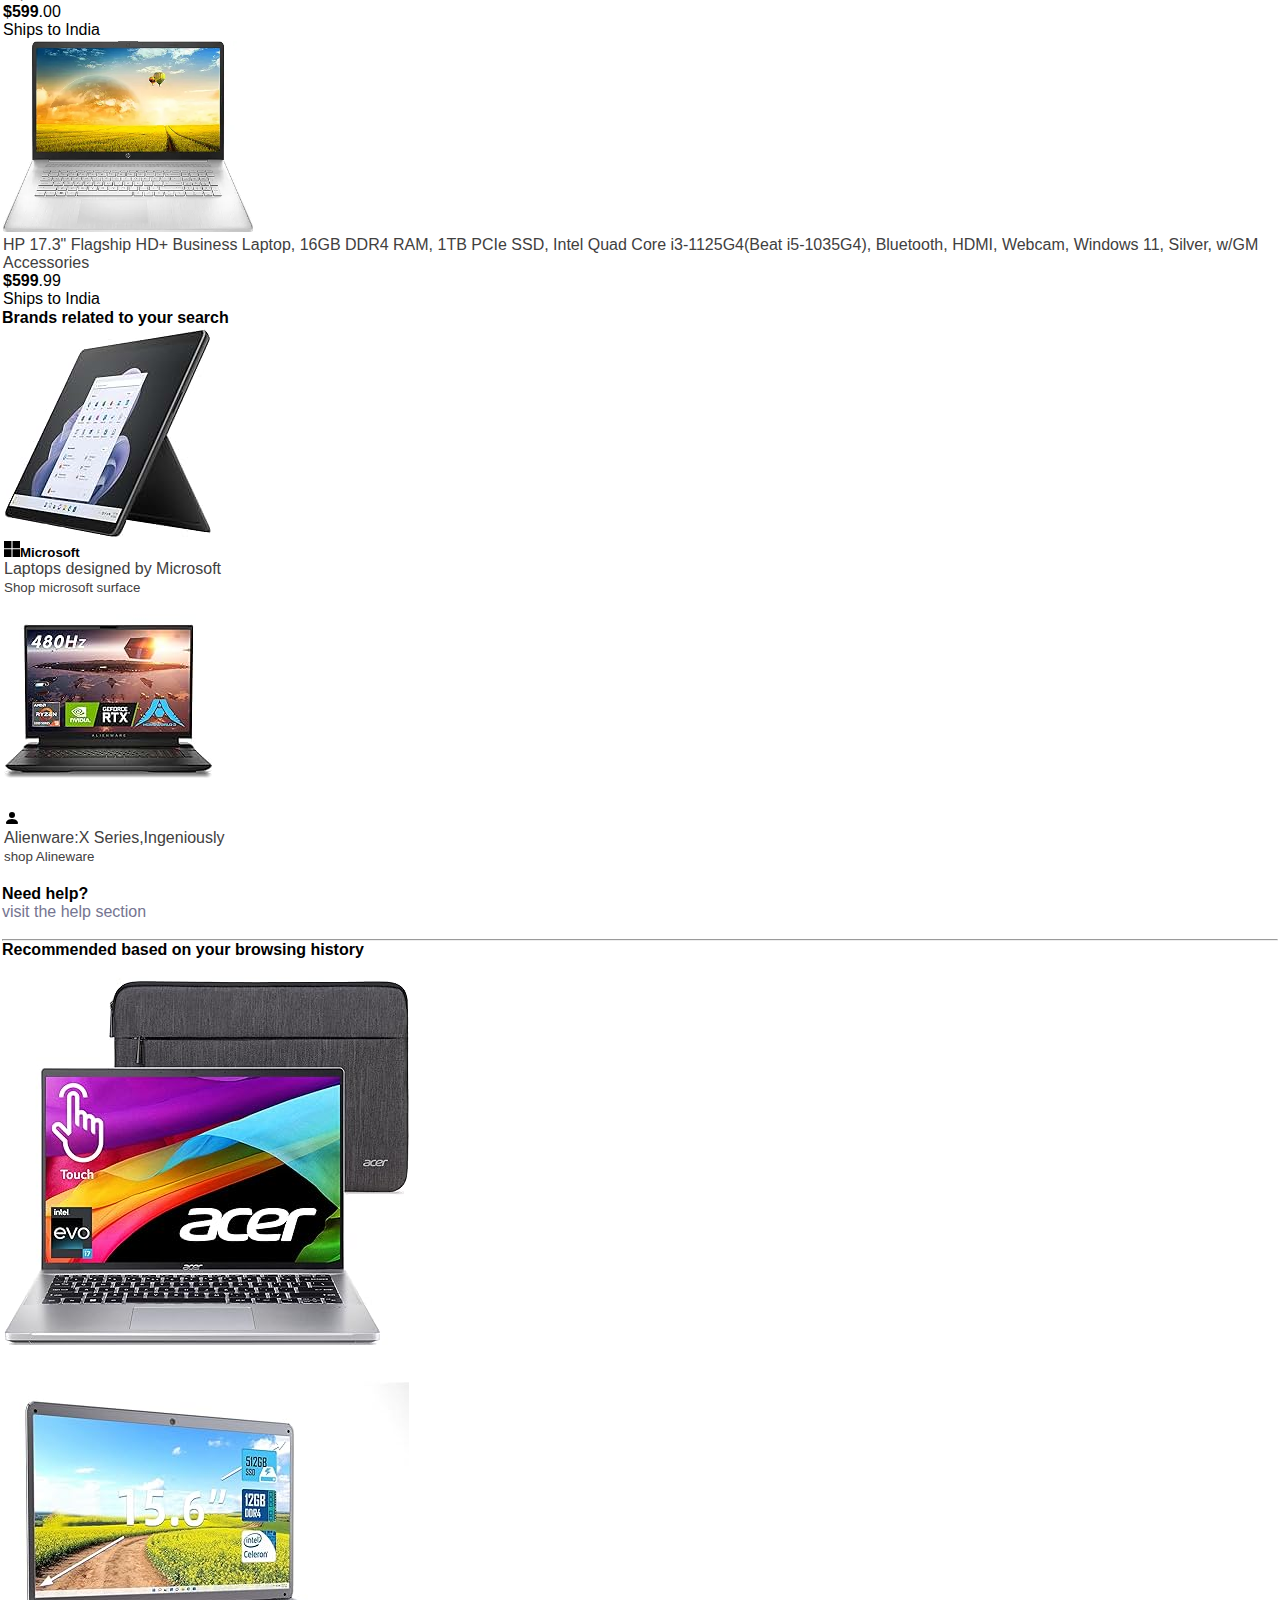
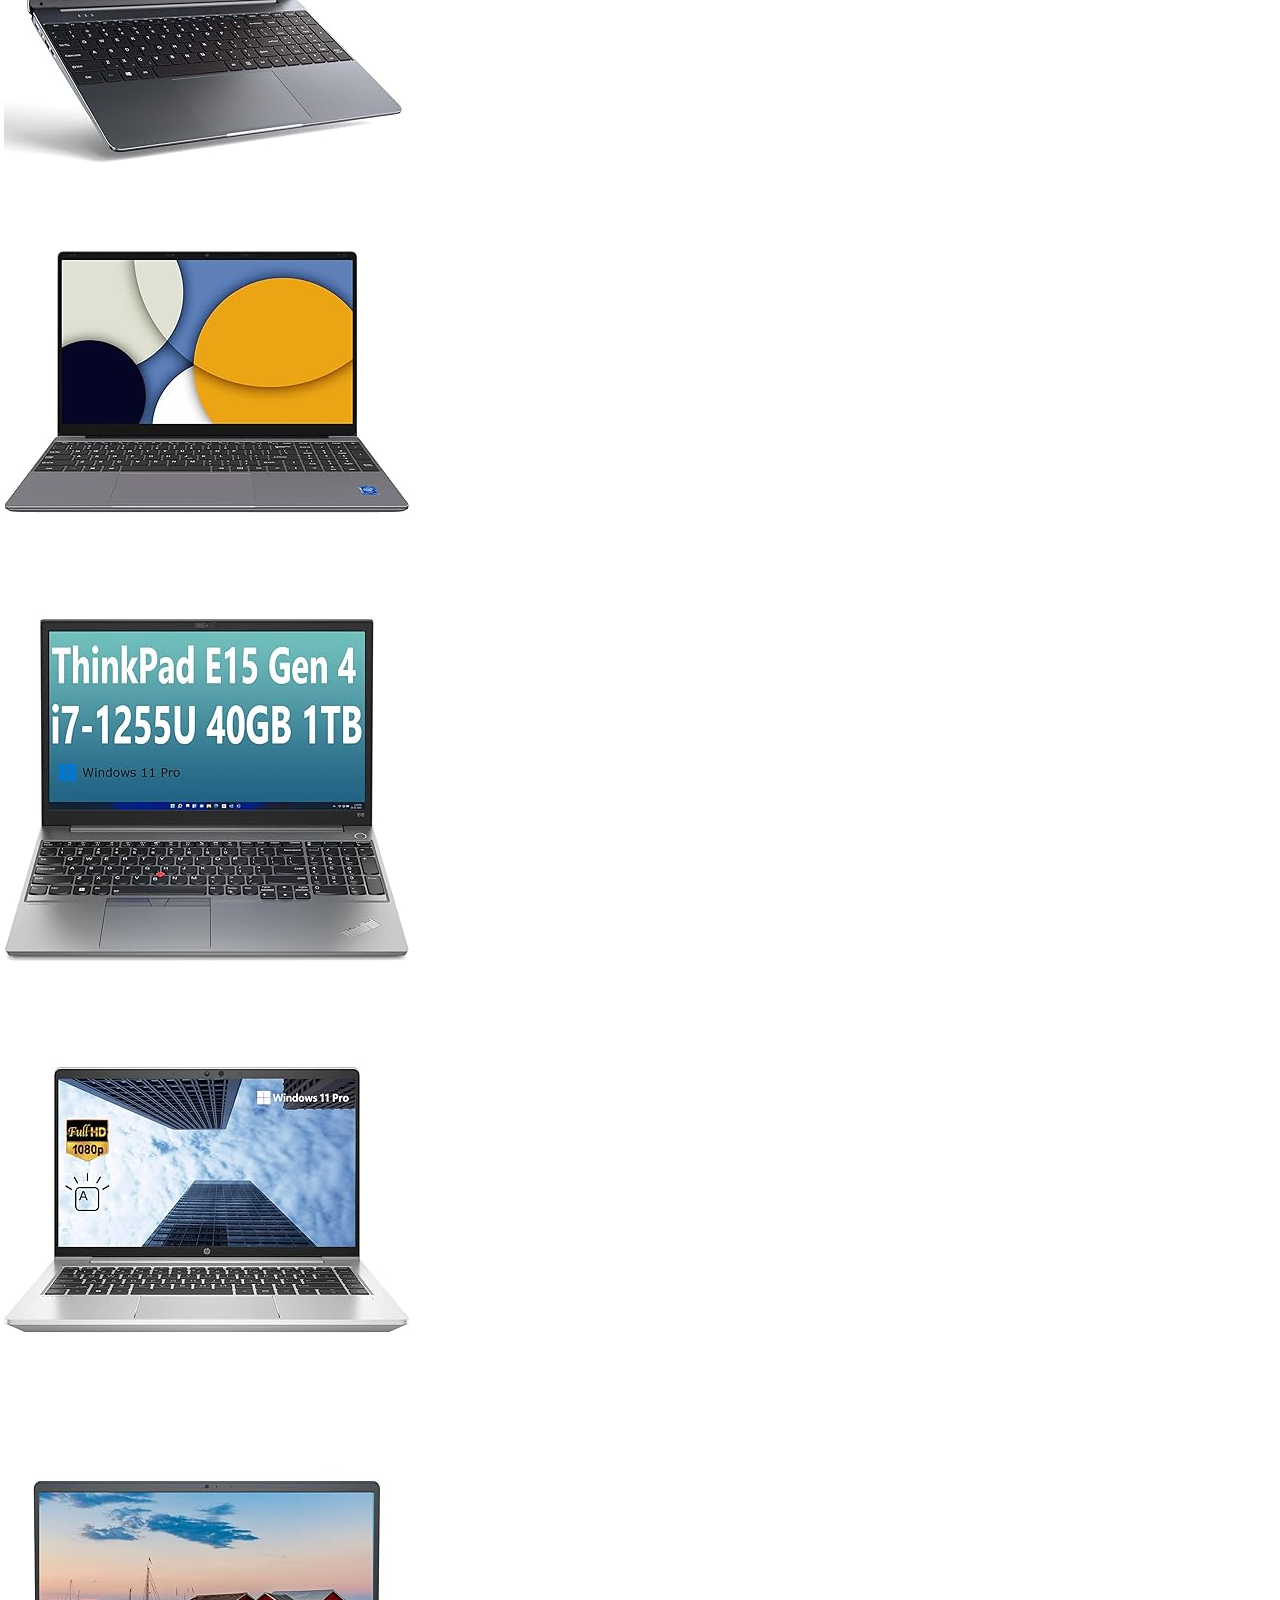
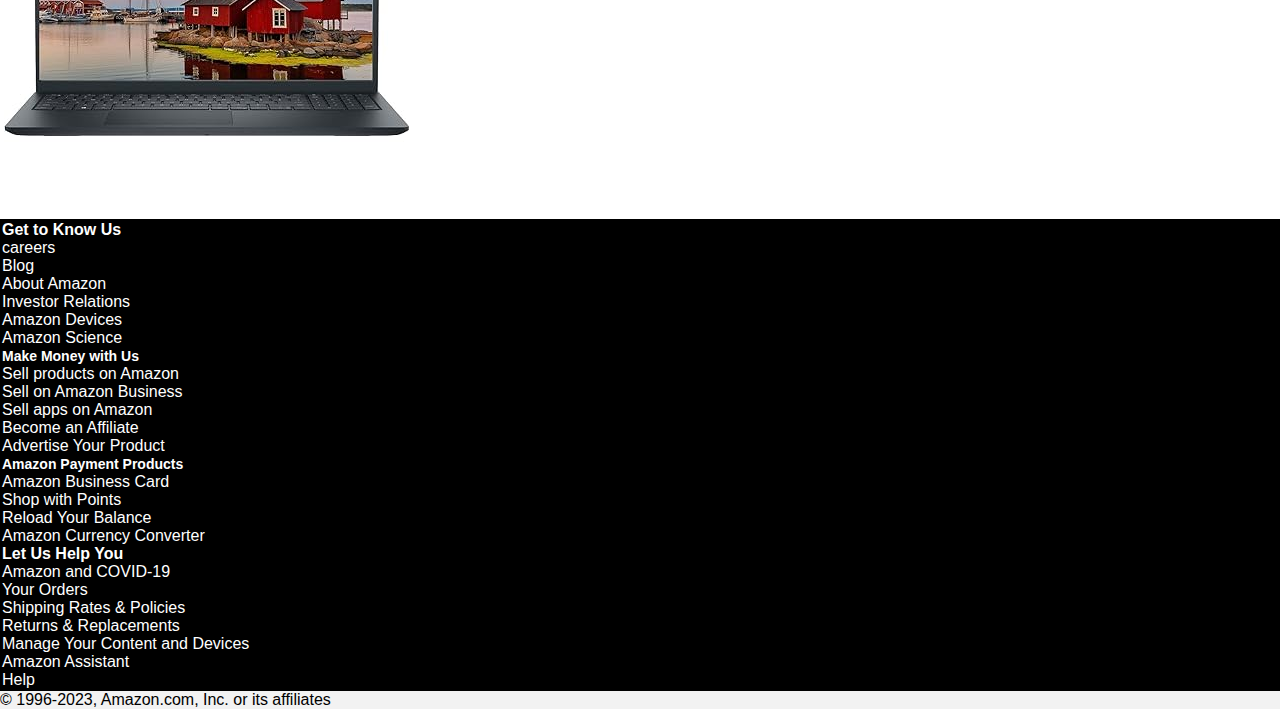
<file: Laptops.html>
<!DOCTYPE html>
<html lang="en">

<head>
  <meta charset="UTF-8">
  <meta name="viewport" content="width=device-width, initial-scale=1.0">
  <title>Document</title>
  <link href="https://cdn.jsdelivr.net/npm/bootstrap@5.0.2/dist/css/bootstrap.min.css" rel="stylesheet"
    integrity="sha384-EVSTQN3/azprG1Anm3QDgpJLIm9Nao0Yz1ztcQTwFspd3yD65VohhpuuCOmLASjC" crossorigin="anonymous">
  <script src="https://cdn.jsdelivr.net/npm/bootstrap@5.0.2/dist/js/bootstrap.bundle.min.js"
    integrity="sha384-MrcW6ZMFYlzcLA8Nl+NtUVF0sA7MsXsP1UyJoMp4YLEuNSfAP+JcXn/tWtIaxVXM"
    crossorigin="anonymous"></script>
  <link rel="stylesheet" href="laptop.css">
</head>

<body>


  <body class="back">
    <div class="container-fluid ">
      <div class="row box">
        <div class="col-12">
          <nav class="navbar bg-body-tertiary">
            <div class="container-fluid">
              <a class="navbar-brand box" href="index.html">
                <img src="Logo.png" alt="Logo" width="80" height="60" class="d-inline-block align-text-top">

              </a>
              <ul class="navbar-nav">
                <li class="nav-item">
                  <a class="nav-link box" href="#">Delivery to <br><svg xmlns="http://www.w3.org/2000/svg" width="16"
                      height="16" fill="currentColor" class="bi bi-geo-alt" viewBox="0 0 16 16">
                      <path
                        d="M12.166 8.94c-.524 1.062-1.234 2.12-1.96 3.07A31.493 31.493 0 0 1 8 14.58a31.481 31.481 0 0 1-2.206-2.57c-.726-.95-1.436-2.008-1.96-3.07C3.304 7.867 3 6.862 3 6a5 5 0 0 1 10 0c0 .862-.305 1.867-.834 2.94zM8 16s6-5.686 6-10A6 6 0 0 0 2 6c0 4.314 6 10 6 10z" />
                      <path d="M8 8a2 2 0 1 1 0-4 2 2 0 0 1 0 4zm0 1a3 3 0 1 0 0-6 3 3 0 0 0 0 6z" />
                    </svg> India<br></a>
                </li>
              </ul>
              <nav class="navbar bg-body-tertiary">
                <form class="container-fluid" style="width: 300px;">
                  <div class="input-group">
                    <span class="input-group-text" id="basic-addon1"><svg xmlns="http://www.w3.org/2000/svg" width="16"
                        height="16" fill="currentColor" class="bi bi-search" viewBox="0 0 16 16">
                        <path
                          d="M11.742 10.344a6.5 6.5 0 1 0-1.397 1.398h-.001c.03.04.062.078.098.115l3.85 3.85a1 1 0 0 0 1.415-1.414l-3.85-3.85a1.007 1.007 0 0 0-.115-.1zM12 6.5a5.5 5.5 0 1 1-11 0 5.5 5.5 0 0 1 11 0z" />
                      </svg></span>
                    <input type="text" class="form-control" placeholder="Search Amazon" aria-label="Username"
                      aria-describedby="basic-addon1" xmlns="http://www.w3.org/2000/svg" width="16" height="16"
                      fill="currentColor" class="bi bi-search" viewBox="0 0 16 16">
                    <path
                      d="M11.742 10.344a6.5 6.5 0 1 0-1.397 1.398h-.001c.03.04.062.078.098.115l3.85 3.85a1 1 0 0 0 1.415-1.414l-3.85-3.85a1.007 1.007 0 0 0-.115-.1zM12 6.5a5.5 5.5 0 1 1-11 0 5.5 5.5 0 0 1 11 0z" />
                  </div>
                </form>
              </nav>
              <nav class="navbar navbar-expand-lg bg-body-tertiary">
                <div class="container-fluid">

                  <div class="collapse navbar-collapse" id="navbarNavDropdown">

                    <ul class="navbar-nav">

                      <li class="nav-item dropdown">
                        <a class="nav-link dropdown-toggle box" href="#" role="button" data-bs-toggle="dropdown"
                          aria-expanded="false">
                          <img src="flag.png" alt="flag" height="15px" width="20px" style="padding-right: 5px;">EN
                        </a>
                        <ul class="dropdown-menu">
                          <li><a class="dropdown-item" href="#">
                              <div class="form-check">
                                <input class="form-check-input" type="radio" name="flexRadioDefault"
                                  id="flexRadioDefault1">
                                <label class="form-check-label" for="flexRadioDefault1">
                                  English - EN
                                </label>
                              </div>
                            </a></li>
                          <li><a class="dropdown-item" href="#">
                              <div class="form-check">
                                <input class="form-check-input" type="radio" name="flexRadioDefault"
                                  id="flexRadioDefault1">
                                <label class="form-check-label" for="flexRadioDefault1">
                                  español - ES - Traducción
                                </label>
                              </div>
                            </a></li>
                          <li><a class="dropdown-item" href="#">
                              <div class="form-check">
                                <input class="form-check-input" type="radio" name="flexRadioDefault"
                                  id="flexRadioDefault1">
                                <label class="form-check-label" for="flexRadioDefault1">
                                  العربية - AR - الترجمة
                                </label>
                              </div>
                          </li>
                          <li><a class="dropdown-item" href="#">
                              <div class="form-check">
                                <input class="form-check-input" type="radio" name="flexRadioDefault"
                                  id="flexRadioDefault1">
                                <label class="form-check-label" for="flexRadioDefault1">
                                  Deutsch - DE - Übersetzung
                                </label>
                              </div>
                          </li>
                          <li><a class="dropdown-item" href="#">
                              <div class="form-check">
                                <input class="form-check-input" type="radio" name="flexRadioDefault"
                                  id="flexRadioDefault1">
                                <label class="form-check-label" for="flexRadioDefault1">
                                  עברית - HE - תרגום
                                </label>
                              </div>
                          </li>
                          <li><a class="dropdown-item" href="#">
                              <div class="form-check">
                                <input class="form-check-input" type="radio" name="flexRadioDefault"
                                  id="flexRadioDefault1">
                                <label class="form-check-label" for="flexRadioDefault1">
                                  português - PT - Tradução
                                </label>
                              </div>
                            </a></li>
                        </ul>
                      </li>
                      <li class="nav-item dropdown" style="margin-left: 20px">
                        <a class="nav-link dropdown-toggle box" href="Signin.html" role="button"
                          data-bs-toggle="dropdown" aria-expanded="false">
                          Hello,sign in<br>accounts
                        </a>
                        <ul class="dropdown-menu">
                          <li><a class="dropdown-item" href="Signin.html"
                              style="background-color: rgb(240, 240, 53); text-align: center;">Sign in</a></li>
                          <p style=" text-align: center; color: black; font-size: 10;">New customer? <a
                              href="https://www.amazon.com/ap/register?openid.pape.max_auth_age=0&openid.return_to=https%3A%2F%2Fwww.amazon.com%2Fgp%2Fhelp%2Fcustomer%2Fdisplay.html%2F%3Fie%3DUTF8%26source%3Dhelp%26ref_%3Dnav_newcust&openid.identity=http%3A%2F%2Fspecs.openid.net%2Fauth%2F2.0%2Fidentifier_select&openid.assoc_handle=usflex&openid.mode=checkid_setup&openid.claimed_id=http%3A%2F%2Fspecs.openid.net%2Fauth%2F2.0%2Fidentifier_select&openid.ns=http%3A%2F%2Fspecs.openid.net%2Fauth%2F2.0">
                              Start here. </a></p>

                        </ul>
                      </li>
                      <li class="nav-item" style="margin-left: 20px;">
                        <a class="nav-link box" href="Signin.html">Returns<br>& orders</a>
                      </li>
                      <li class="nav-item" style=" font-size: 20px; margin-left: 20px;">
                        <a class="nav-link box" href="https://www.amazon.com/cart?ref_=sw_gtc"> <svg
                            xmlns="http://www.w3.org/2000/svg" width="23" height="23" fill="currentColor"
                            class="bi bi-cart" viewBox="0 0 16 16">
                            <path
                              d="M0 1.5A.5.5 0 0 1 .5 1H2a.5.5 0 0 1 .485.379L2.89 3H14.5a.5.5 0 0 1 .491.592l-1.5 8A.5.5 0 0 1 13 12H4a.5.5 0 0 1-.491-.408L2.01 3.607 1.61 2H.5a.5.5 0 0 1-.5-.5zM3.102 4l1.313 7h8.17l1.313-7H3.102zM5 12a2 2 0 1 0 0 4 2 2 0 0 0 0-4zm7 0a2 2 0 1 0 0 4 2 2 0 0 0 0-4zm-7 1a1 1 0 1 1 0 2 1 1 0 0 1 0-2zm7 0a1 1 0 1 1 0 2 1 1 0 0 1 0-2z" />
                          </svg>Cart </a>
                      </li>
                    </ul>
                  </div>
                </div>
              </nav>
            </div>
          </nav>
        </div>
      </div>
    </div>


    <nav class="navbar navbar-dark bg-dark ">
      <div class="container-fluid">
        <nav class="nav  pannel">
          <a class="nav-link active box1" aria-current="page" href="https://www.amazon.com/gp/goldbox?ref_=nav_cs_gb"">Today's Deals</a>
            <a class=" nav-link box1"
            href="https://www.amazon.com/registries?ref_=nav_cs_registry&ref_=nav_cs_registry">Resistry</a>
          <a class="nav-link box1"
            href="https://www.amazon.com/gp/help/customer/display.html?nodeId=508510&ref_=nav_cs_customerservice">Customer
            service</a>
          <a class="nav-link box1"
            href="https://www.amazon.com/gift-cards/b/?ie=UTF8&node=2238192011&ref_=nav_cs_gc">Gift
            cards</a>
          <a class="nav-link box1"
            href="https://www.amazon.com/b/?_encoding=UTF8&ld=AZUSSOA-sell&node=12766669011&ref_=nav_cs_sell">Sell</a>

        </nav>
        <div>
          <a class="navbar-brand" href="#"></a>
          <button class="navbar-toggler" type="button" data-bs-toggle="offcanvas" data-bs-target="#offcanvasNavbar"
            aria-controls="offcanvasNavbar" aria-label="Toggle navigation">
            <span class="navbar-toggler-icon"></span>
          </button>
          <div class="offcanvas offcanvas-end" tabindex="-1" id="offcanvasNavbar"
            aria-labelledby="offcanvasNavbarLabel">
            <div class="offcanvas-header">
              <h5 class="offcanvas-title Sign" id="offcanvasNavbarLabel"><svg xmlns="http://www.w3.org/2000/svg"
                  width="24" height="26" fill="currentColor" class="bi bi-person-circle" viewBox="0 0 16 16">
                  <path d="M11 6a3 3 0 1 1-6 0 3 3 0 0 1 6 0z" />
                  <path fill-rule="evenodd"
                    d="M0 8a8 8 0 1 1 16 0A8 8 0 0 1 0 8zm8-7a7 7 0 0 0-5.468 11.37C3.242 11.226 4.805 10 8 10s4.757 1.225 5.468 2.37A7 7 0 0 0 8 1z" />
                </svg> Hello,Sign in </h5>
              <button type="button" class="btn-close" data-bs-dismiss="offcanvas" aria-label="Close"></button>
            </div>
            <div class="offcanvas-body">
              <ul class="navbar-nav justify-content-end flex-grow-1 pe-3">
                <li class="nav-item">
                  <a class="nav-link active" aria-current="page" href="#" style="color: black;"> <strong>Digital Content
                      &
                      Devices</strong></a>
                </li>
                <li class="nav-item">
                  <a class="nav-link" href="https://www.amazon.com/music/free?ref_=nav_em__dm_nav_nw_0_2_2_3"
                    style="color: black;">Amazon musics</a>
                  <a class="nav-link" href="https://www.amazon.com/dp/B0BLJ6LJBM?ref_=nav_em__k_ods_eink_kke_0_2_3_2"
                    style="color: black;">Kindle E-Readers</a>
                  <a class="nav-link"
                    href="https://www.amazon.com/gp/browse.html?node=2350149011&ref_=nav_em__adr_app_0_2_4_2"
                    style="color: black;">Amazon Appstore</a>
                </li>
                <hr>
                <a class="nav-link active" aria-current="page" href="#" style="color: black;"> <strong>Shop By
                    Department</strong></a>
                </li>
                <li class="nav-item">
                  <a class="nav-link"
                    href="https://www.amazon.com/s?i=specialty-aps&bbn=16225009011&rh=n%3A%2116225009011%2Cn%3A502394&ref=nav_em__nav_desktop_sa_intl_camera_and_photo_0_2_5_3"
                    style="color: black;">Electronics</a>
                  <a class="nav-link"
                    href="https://www.amazon.com/s?i=specialty-aps&bbn=16225007011&rh=n%3A16225007011%2Cn%3A172456&ref=nav_em__nav_desktop_sa_intl_computer_accessories_and_peripherals_0_2_6_2"
                    style="color: black;">Computers</a>
                  <a class="nav-link"
                    href="https://www.amazon.com/gp/browse.html?node=6563140011&ref_=nav_em_amazon_smart_home_0_2_7_2"
                    style="color: black;">Smart home</a>
                  <a class="nav-link"
                    href="https://www.amazon.com/s?i=specialty-aps&bbn=4954955011&rh=n%3A4954955011%2Cn%3A%212617942011%2Cn%3A2747968011&ref=nav_em__nav_desktop_sa_intl_painting_drawing_supplies_0_2_8_2"
                    style="color: black;">Arts&crafts</a>
                  <a class="nav-link"
                    href="https://www.amazon.com/s?i=specialty-aps&bbn=2562090011&rh=n%3A2562090011%2Cn%3A%2115690151%2Cn%3A15718271&ref=nav_em__nav_desktop_sa_intl_car_care_0_2_9_2"
                    style="color: black;">Automotive</a>
                  <a class="nav-link"
                    href="https://www.amazon.com/s?i=specialty-aps&bbn=2562090011&rh=n%3A2562090011%2Cn%3A%2115690151%2Cn%3A15718271&ref=nav_em__nav_desktop_sa_intl_car_care_0_2_9_2"
                    style="color: black;">Baby</a>
                </li>
                <hr>
                <a class="nav-link active" aria-current="page" href="#" style="color: black;"> <strong>Programs &
                    Features</strong></a>
                </li>
                <li class="nav-item">
                  <a class="nav-link"
                    href="https://www.amazon.com/gp/browse.html?node=2238192011&ref_=nav_em_hmc_gc_allgc_0_2_27_2"
                    style="color: black;">Gift Card</a>
                  <a class="nav-link" href="https://www.amazon.com/finds?ref_=nav_em_allpf_foundit_d_0_1_1_30"
                    style="color: black;">Shop By Interest</a>
                  <a class="nav-link" href="https://www.amazon.com/live?ref_=nav_em_sd_al_dest_0_2_28_2"
                    style="color: black;">Amazon Live</a>
                  <a class="nav-link"
                    href="https://www.amazon.com/gp/help/customer/display.html?nodeId=201910800&ref_=nav_em_full_store_dir_AG_shipping_0_2_29_2"
                    style="color: black;">International Shopping</a>
                  <a class="nav-link"
                    href="https://www.amazon.com/b?node=70673024011&ref_=asc_surl_amsc&ref_=nav_em__amsc_hamburger_0_1_1_33"
                    style="color: black;">Amazon Second Chance </a>
                </li>
                <hr>
                <a class="nav-link active" aria-current="page" href="#" style="color: black;"> <strong>Help &
                    Settings</strong></a>
                </li>
                <li class="nav-item">
                  <a class="nav-link" href="https://www.amazon.com/gp/css/homepage.html?ref_=nav_em_ya_0_1_1_35"
                    style="color: black;">Your Accounts</a>
                  <a class="nav-link"
                    href="https://www.amazon.com/customer-preferences/edit/?preferencesReturnUrl=%2F&ref_=nav_em_mozart_0_1_1_36"
                    style="color: black;">English</a>
                  <a class="nav-link"
                    href="https://www.amazon.com/customer-preferences/country/?ref_=nav_em_locale_0_1_1_37"
                    style="color: black;">United State</a>
                  <a class="nav-link"
                    href="https://www.amazon.com/gp/help/customer/display.html?nodeId=508510&ref_=nav_em_cs_hm_0_1_1_38"
                    style="color: black;">Customer Service</a>
                  <a class="nav-link" href="" style="color: black;">Sign in</a>
                </li>
                </form>
            </div>
          </div>
        </div>
      </div>
    </nav>
    </nav>

    <nav class="nav">
      <a class="nav-link" href="#">1-16 of over 10,000 results for <span style="color: orange;">"laptops"</span></a>
    </nav>

    </div>



    <div class="container-fluid">
      <div class="row">
        <div class="col-3 ">
          <div class="p-3  ">
            <strong>Recently used filters</strong><br>
            <a href="https://www.amazon.com/s?k=laptops&rh=p_n_deal_type%3A23566064011&dc&_encoding=UTF8&content-id=amzn1.sym.133c76c2-17c5-4fe7-be87-8177a87f7092&pd_rd_r=23e991e9-ac64-4c1f-bd17-8181bb7b710a&pd_rd_w=wTNLZ&pd_rd_wg=9D09u&pf_rd_p=133c76c2-17c5-4fe7-be87-8177a87f7092&pf_rd_r=1SQ4GF2DKM6KFQWKCXYJ&qid=1700241433&rnid=23566063011&ref=sr_nr_p_ru_0&ds=v1%3AiC1kdUSoTs%2BrGZbD0QX%2FKaHu8CSuNIRNM8WDZnwV9rY"
              style="color: rgb(65, 64, 64);">Black Friday Deals</a>
            <hr>
            <strong>More-sustainable Products</strong><br>
            <div class="form-check">
              <input class="form-check-input" type="checkbox" value="" id="flexCheckDefault">
              <label class="form-check-label" for="flexCheckDefault">
                <a href="https://www.amazon.com/s?k=laptops&rh=p_n_cpf_eligible%3A21512497011&dc&_encoding=UTF8&content-id=amzn1.sym.133c76c2-17c5-4fe7-be87-8177a87f7092&pd_rd_r=23e991e9-ac64-4c1f-bd17-8181bb7b710a&pd_rd_w=wTNLZ&pd_rd_wg=9D09u&pf_rd_p=133c76c2-17c5-4fe7-be87-8177a87f7092&pf_rd_r=1SQ4GF2DKM6KFQWKCXYJ&qid=1700242728&rnid=21512496011&ref=sr_nr_p_n_cpf_eligible_1&ds=v1%3AaAkRBURlivsOjavZxv%2FLqrCtXP6eXrU8lRoa%2Bfp1FIA"
                  style="color: rgb(65, 64, 64);"> Climate Pledge Friendly</a>
              </label>
            </div>
            <br>
            <strong>Department</strong><br>
            <a href="https://www.amazon.com/s?k=laptops&rh=n%3A565108&dc&ds=v1%3ACVbi58%2Bj3SxAVWcRw0gWyKakhjWxYpanaiFHTFrWdbM&_encoding=UTF8&content-id=amzn1.sym.133c76c2-17c5-4fe7-be87-8177a87f7092&pd_rd_r=23e991e9-ac64-4c1f-bd17-8181bb7b710a&pd_rd_w=wTNLZ&pd_rd_wg=9D09u&pf_rd_p=133c76c2-17c5-4fe7-be87-8177a87f7092&pf_rd_r=1SQ4GF2DKM6KFQWKCXYJ&qid=1700242886&rnid=2941120011&ref=sr_nr_n_1"
              style="color: rgb(65, 64, 64);">Laptop Computers</a>
            <a href="https://www.amazon.com/s?k=laptops&rh=n%3A565108&dc&ds=v1%3ACVbi58%2Bj3SxAVWcRw0gWyKakhjWxYpanaiFHTFrWdbM&_encoding=UTF8&content-id=amzn1.sym.133c76c2-17c5-4fe7-be87-8177a87f7092&pd_rd_r=23e991e9-ac64-4c1f-bd17-8181bb7b710a&pd_rd_w=wTNLZ&pd_rd_wg=9D09u&pf_rd_p=133c76c2-17c5-4fe7-be87-8177a87f7092&pf_rd_r=1SQ4GF2DKM6KFQWKCXYJ&qid=1700242886&rnid=2941120011&ref=sr_nr_n_1"
              style="color: rgb(65, 64, 64);">Traditional Laptop Computers</a>
            <a href="https://www.amazon.com/s?k=laptops&rh=n%3A565108&dc&ds=v1%3ACVbi58%2Bj3SxAVWcRw0gWyKakhjWxYpanaiFHTFrWdbM&_encoding=UTF8&content-id=amzn1.sym.133c76c2-17c5-4fe7-be87-8177a87f7092&pd_rd_r=23e991e9-ac64-4c1f-bd17-8181bb7b710a&pd_rd_w=wTNLZ&pd_rd_wg=9D09u&pf_rd_p=133c76c2-17c5-4fe7-be87-8177a87f7092&pf_rd_r=1SQ4GF2DKM6KFQWKCXYJ&qid=1700242886&rnid=2941120011&ref=sr_nr_n_1"
              style="color: rgb(65, 64, 64);">2 in 1 Laptop Computers</a>
            <br><br>
            <strong>Brands</strong><br>
            <div class="form-check">
              <input class="form-check-input" type="checkbox" value="" id="flexCheckDefault">
              <label class="form-check-label" for="flexCheckDefault">
                <a href="https://www.amazon.com/s?k=laptops&rh=n%3A172282%2Cp_89%3ALenovo&dc&ds=v1%3ATB5PCZ3YpkmpBoL5ig3CV%2BqiB9zntUoEPFmtYXDO3U4&_encoding=UTF8&content-id=amzn1.sym.133c76c2-17c5-4fe7-be87-8177a87f7092&pd_rd_r=23e991e9-ac64-4c1f-bd17-8181bb7b710a&pd_rd_w=wTNLZ&pd_rd_wg=9D09u&pf_rd_p=133c76c2-17c5-4fe7-be87-8177a87f7092&pf_rd_r=1SQ4GF2DKM6KFQWKCXYJ&qid=1700242211&rnid=2528832011&ref=sr_nr_p_89_2"
                  style="color: rgb(65, 64, 64);">Lenova</a>
              </label>
            </div>
            <div class="form-check">
              <input class="form-check-input" type="checkbox" value="" id="flexCheckChecked" checked>
              <label class="form-check-label" for="flexCheckChecked">
                <a href="https://www.amazon.com/s?k=laptops&rh=n%3A172282%2Cp_89%3ADell&dc&ds=v1%3AO5tOnl9Aw00FCm4D4jAxdFOnj2VvYwoOhClhtN6jVKU&_encoding=UTF8&content-id=amzn1.sym.133c76c2-17c5-4fe7-be87-8177a87f7092&pd_rd_r=23e991e9-ac64-4c1f-bd17-8181bb7b710a&pd_rd_w=wTNLZ&pd_rd_wg=9D09u&pf_rd_p=133c76c2-17c5-4fe7-be87-8177a87f7092&pf_rd_r=1SQ4GF2DKM6KFQWKCXYJ&qid=1700242211&rnid=2528832011&ref=sr_nr_p_89_3"
                  style="color: rgb(65, 64, 64);">Dell</a>
              </label>
            </div>
            <div class="form-check">
              <input class="form-check-input" type="checkbox" value="" id="flexCheckDefault">
              <label class="form-check-label" for="flexCheckDefault">
                <a href="https://www.amazon.com/s?k=laptops&rh=n%3A172282%2Cp_89%3AHP&dc&ds=v1%3AHHDHVMAqPQZhkGvQpGGissl8%2BV3GH3jZK2vU4bPPbzk&_encoding=UTF8&content-id=amzn1.sym.133c76c2-17c5-4fe7-be87-8177a87f7092&pd_rd_r=23e991e9-ac64-4c1f-bd17-8181bb7b710a&pd_rd_w=wTNLZ&pd_rd_wg=9D09u&pf_rd_p=133c76c2-17c5-4fe7-be87-8177a87f7092&pf_rd_r=1SQ4GF2DKM6KFQWKCXYJ&qid=1700242211&rnid=2528832011&ref=sr_nr_p_89_1"
                  style="color: rgb(65, 64, 64);">hp</a>
              </label>
            </div>
            <div class="form-check">
              <input class="form-check-input" type="checkbox" value="" id="flexCheckChecked" checked>
              <label class="form-check-label" for="flexCheckChecked">
                <a href="https://www.amazon.com/s?k=laptops&rh=n%3A172282%2Cp_89%3Aacer&dc&ds=v1%3ApYuZ4RGEQMFs4t7QwG4lKTG%2BytOEZwpONhXDo3O%2Fwls&_encoding=UTF8&content-id=amzn1.sym.133c76c2-17c5-4fe7-be87-8177a87f7092&pd_rd_r=23e991e9-ac64-4c1f-bd17-8181bb7b710a&pd_rd_w=wTNLZ&pd_rd_wg=9D09u&pf_rd_p=133c76c2-17c5-4fe7-be87-8177a87f7092&pf_rd_r=1SQ4GF2DKM6KFQWKCXYJ&qid=1700242211&rnid=2528832011&ref=sr_nr_p_89_5"
                  style="color: rgb(65, 64, 64);">acer</a>
              </label>
            </div>
            <div class="form-check">
              <input class="form-check-input" type="checkbox" value="" id="flexCheckDefault">
              <label class="form-check-label" for="flexCheckDefault">
                <a href="https://www.amazon.com/s?k=laptops&rh=n%3A172282%2Cp_89%3Amsi&dc&ds=v1%3AcitDN5izVy2H4IdrqpqFQtVCgOhgbR%2FsW4NUWYdskKE&_encoding=UTF8&content-id=amzn1.sym.133c76c2-17c5-4fe7-be87-8177a87f7092&pd_rd_r=23e991e9-ac64-4c1f-bd17-8181bb7b710a&pd_rd_w=wTNLZ&pd_rd_wg=9D09u&pf_rd_p=133c76c2-17c5-4fe7-be87-8177a87f7092&pf_rd_r=1SQ4GF2DKM6KFQWKCXYJ&qid=1700242211&rnid=2528832011&ref=sr_nr_p_89_6"
                  style="color: rgb(65, 64, 64);">msi</a>
              </label>
            </div>
            <div class="form-check">
              <input class="form-check-input" type="checkbox" value="" id="flexCheckChecked" checked>
              <label class="form-check-label" for="flexCheckChecked">
                <a href="https://www.amazon.com/s?k=laptops&rh=n%3A172282%2Cp_89%3AApple&dc&ds=v1%3AWFupYIv7rqQ70nEZ%2BAi84Z6grNKvWeB3v3Vg8EwuCfc&_encoding=UTF8&content-id=amzn1.sym.133c76c2-17c5-4fe7-be87-8177a87f7092&pd_rd_r=23e991e9-ac64-4c1f-bd17-8181bb7b710a&pd_rd_w=wTNLZ&pd_rd_wg=9D09u&pf_rd_p=133c76c2-17c5-4fe7-be87-8177a87f7092&pf_rd_r=1SQ4GF2DKM6KFQWKCXYJ&qid=1700242211&rnid=2528832011&ref=sr_nr_p_89_7"
                  style="color: rgb(65, 64, 64);">Apple</a>
              </label><br><br>
            </div>
            <strong>Laptop price</strong><br>
            <a href="https://www.amazon.com/s?k=laptops&rh=n%3A565108%2Cp_36%3A2421886011&dc&ds=v1%3ARvOPsyMoqdVv6ltE%2BkG5QeetpQhn4girPQkJSfJ%2BCgg&_encoding=UTF8&content-id=amzn1.sym.133c76c2-17c5-4fe7-be87-8177a87f7092&pd_rd_r=23e991e9-ac64-4c1f-bd17-8181bb7b710a&pd_rd_w=wTNLZ&pd_rd_wg=9D09u&pf_rd_p=133c76c2-17c5-4fe7-be87-8177a87f7092&pf_rd_r=1SQ4GF2DKM6KFQWKCXYJ&qid=1700242211&rnid=2421885011&ref=sr_nr_p_36_1"
              style="color: rgb(65, 64, 64);">Under$500</a><br>
            <a href="https://www.amazon.com/s?k=laptops&i=computers&rh=n%3A565108%2Cp_36%3A2421887011&dc&ds=v1%3AojuaCmvmaPjrnfXervI65nSPu8dF6Hav5Y1TAMM8cAw&_encoding=UTF8&content-id=amzn1.sym.133c76c2-17c5-4fe7-be87-8177a87f7092&pd_rd_r=23e991e9-ac64-4c1f-bd17-8181bb7b710a&pd_rd_w=wTNLZ&pd_rd_wg=9D09u&pf_rd_p=133c76c2-17c5-4fe7-be87-8177a87f7092&pf_rd_r=1SQ4GF2DKM6KFQWKCXYJ&qid=1700244529&rnid=2421885011&ref=sr_nr_p_36_2"
              style="color: rgb(65, 64, 64);">500 to$600</a><br>
            <a href="https://www.amazon.com/s?k=laptops&i=computers&rh=n%3A565108%2Cp_36%3A2421888011&dc&ds=v1%3AoimxK%2BryrqV40NBedHCWFi9mvDg9hJLVE46lE%2FRBbOs&_encoding=UTF8&content-id=amzn1.sym.133c76c2-17c5-4fe7-be87-8177a87f7092&pd_rd_r=23e991e9-ac64-4c1f-bd17-8181bb7b710a&pd_rd_w=wTNLZ&pd_rd_wg=9D09u&pf_rd_p=133c76c2-17c5-4fe7-be87-8177a87f7092&pf_rd_r=1SQ4GF2DKM6KFQWKCXYJ&qid=1700244529&rnid=2421885011&ref=sr_nr_p_36_3"
              style="color: rgb(65, 64, 64);">600 to$700</a><br>
            <a href="https://www.amazon.com/s?k=laptops&i=computers&rh=n%3A565108%2Cp_36%3A2421889011&dc&ds=v1%3AjrQ81cJjF715sdwG97DBWwtjeiYKrA8euiODMIirw5A&_encoding=UTF8&content-id=amzn1.sym.133c76c2-17c5-4fe7-be87-8177a87f7092&pd_rd_r=23e991e9-ac64-4c1f-bd17-8181bb7b710a&pd_rd_w=wTNLZ&pd_rd_wg=9D09u&pf_rd_p=133c76c2-17c5-4fe7-be87-8177a87f7092&pf_rd_r=1SQ4GF2DKM6KFQWKCXYJ&qid=1700244529&rnid=2421885011&ref=sr_nr_p_36_4"
              style="color: rgb(65, 64, 64);">700 to$800</a><br>
            <a href="https://www.amazon.com/s?k=laptops&i=computers&rh=n%3A565108%2Cp_36%3A2421890011&dc&ds=v1%3ANYkNmF0byjdD%2BGMeF4n%2B1e5OC7CFRysrQnfwdl8Fi0A&_encoding=UTF8&content-id=amzn1.sym.133c76c2-17c5-4fe7-be87-8177a87f7092&pd_rd_r=23e991e9-ac64-4c1f-bd17-8181bb7b710a&pd_rd_w=wTNLZ&pd_rd_wg=9D09u&pf_rd_p=133c76c2-17c5-4fe7-be87-8177a87f7092&pf_rd_r=1SQ4GF2DKM6KFQWKCXYJ&qid=1700244529&rnid=2421885011&ref=sr_nr_p_36_5"
              style="color: rgb(65, 64, 64);">800 to$1000</a><br>
            <a href="https://www.amazon.com/s?k=laptops&i=computers&rh=n%3A565108%2Cp_36%3A2421891011&dc&ds=v1%3AEvxUoBgs0Gkzhm3E4fZx%2F70F6wESRcr2hiyd8PFvIng&_encoding=UTF8&content-id=amzn1.sym.133c76c2-17c5-4fe7-be87-8177a87f7092&pd_rd_r=23e991e9-ac64-4c1f-bd17-8181bb7b710a&pd_rd_w=wTNLZ&pd_rd_wg=9D09u&pf_rd_p=133c76c2-17c5-4fe7-be87-8177a87f7092&pf_rd_r=1SQ4GF2DKM6KFQWKCXYJ&qid=1700244529&rnid=2421885011&ref=sr_nr_p_36_6"
              style="color: rgb(65, 64, 64);">1000 & Above</a><br><br>
            <strong>Computer Graphics Card Type</strong><br>
            <div class="form-check">
              <input class="form-check-input" type="checkbox" value="" id="flexCheckDefault">
              <label class="form-check-label" for="flexCheckDefault">
                <a href="https://www.amazon.com/s?k=laptops&rh=n%3A565108%2Cp_n_graphics_type_browse-bin%3A14292273011&dc&ds=v1%3Ax6Ay%2FRlRI3fXzcsIiGshBj%2FbA1mIlZt4l%2B3XMf2CBLY&_encoding=UTF8&content-id=amzn1.sym.133c76c2-17c5-4fe7-be87-8177a87f7092&pd_rd_r=23e991e9-ac64-4c1f-bd17-8181bb7b710a&pd_rd_w=wTNLZ&pd_rd_wg=9D09u&pf_rd_p=133c76c2-17c5-4fe7-be87-8177a87f7092&pf_rd_r=1SQ4GF2DKM6KFQWKCXYJ&qid=1700242211&rnid=14292272011&ref=sr_nr_p_n_graphics_type_browse-bin_1"
                  style="color: rgb(65, 64, 64);">Dedicated</a>
              </label>
            </div>
            <div class="form-check">
              <input class="form-check-input" type="checkbox" value="" id="flexCheckChecked" checked>
              <label class="form-check-label" for="flexCheckChecked">
                <a href="https://www.amazon.com/s?k=laptops&rh=n%3A565108%2Cp_n_graphics_type_browse-bin%3A14292274011&dc&ds=v1%3AQ2VUsXBe4ZkMZbh82CECAaKI1U72p2pcOvE5m1WYeLg&_encoding=UTF8&content-id=amzn1.sym.133c76c2-17c5-4fe7-be87-8177a87f7092&pd_rd_r=23e991e9-ac64-4c1f-bd17-8181bb7b710a&pd_rd_w=wTNLZ&pd_rd_wg=9D09u&pf_rd_p=133c76c2-17c5-4fe7-be87-8177a87f7092&pf_rd_r=1SQ4GF2DKM6KFQWKCXYJ&qid=1700242211&rnid=14292272011&ref=sr_nr_p_n_graphics_type_browse-bin_2"
                  style="color: rgb(65, 64, 64);">Integrated</a>
              </label><br><br>
            </div>
            <strong>Operating System</strong><br>
            <div class="form-check">
              <input class="form-check-input" type="checkbox" value="" id="flexCheckDefault">
              <label class="form-check-label" for="flexCheckDefault">
                <a href="https://www.amazon.com/s?k=laptops&i=computers&rh=n%3A565108%2Cp_n_graphics_type_browse-bin%3A14292273011%2Cp_n_operating_system_browse-bin%3A23724790011&dc&ds=v1%3A1UxikVZPVF54ekJTgj%2FDB7gBaX8YhdNCxjHEvrZsZ%2BA&_encoding=UTF8&content-id=amzn1.sym.133c76c2-17c5-4fe7-be87-8177a87f7092&pd_rd_r=23e991e9-ac64-4c1f-bd17-8181bb7b710a&pd_rd_w=wTNLZ&pd_rd_wg=9D09u&pf_rd_p=133c76c2-17c5-4fe7-be87-8177a87f7092&pf_rd_r=1SQ4GF2DKM6KFQWKCXYJ&qid=1700245024&rnid=562215011&ref=sr_nr_p_n_operating_system_browse-bin_1"
                  style="color:rgb(65, 64, 64);">Windows 11 Home</a>
              </label>
            </div>
            <div class="form-check">
              <input class="form-check-input" type="checkbox" value="" id="flexCheckChecked" checked>
              <label class="form-check-label" for="flexCheckChecked">
                <a href="https://www.amazon.com/s?k=laptops&i=computers&rh=n%3A565108%2Cp_n_graphics_type_browse-bin%3A14292273011%2Cp_n_operating_system_browse-bin%3A23724789011&dc&ds=v1%3AHHWeWleIBq0kkWKh%2BPTtpE5Wb%2Bc51U5yDbJodn4TaN8&_encoding=UTF8&content-id=amzn1.sym.133c76c2-17c5-4fe7-be87-8177a87f7092&pd_rd_r=23e991e9-ac64-4c1f-bd17-8181bb7b710a&pd_rd_w=wTNLZ&pd_rd_wg=9D09u&pf_rd_p=133c76c2-17c5-4fe7-be87-8177a87f7092&pf_rd_r=1SQ4GF2DKM6KFQWKCXYJ&qid=1700245464&rnid=562215011&ref=sr_nr_p_n_operating_system_browse-bin_2"
                  style="color:rgb(65, 64, 64);">Windows 11 Pro</a>
              </label>
            </div>
            <div class="form-check">
              <input class="form-check-input" type="checkbox" value="" id="flexCheckDefault">
              <label class="form-check-label" for="flexCheckDefault">
                <a href="https://www.amazon.com/s?k=laptops&i=computers&rh=n%3A565108%2Cp_n_graphics_type_browse-bin%3A14292273011%2Cp_n_operating_system_browse-bin%3A23724797011&dc&ds=v1%3AAyrS7KXQNztW%2Fgiv3lDtL5oygDM%2BPIiFg6lLdkq1pVk&_encoding=UTF8&content-id=amzn1.sym.133c76c2-17c5-4fe7-be87-8177a87f7092&pd_rd_r=23e991e9-ac64-4c1f-bd17-8181bb7b710a&pd_rd_w=wTNLZ&pd_rd_wg=9D09u&pf_rd_p=133c76c2-17c5-4fe7-be87-8177a87f7092&pf_rd_r=1SQ4GF2DKM6KFQWKCXYJ&qid=1700245464&rnid=562215011&ref=sr_nr_p_n_operating_system_browse-bin_3"
                  style="color:rgb(65, 64, 64);">Windows 10 Home</a>
              </label>
            </div>
            <div class="form-check">
              <input class="form-check-input" type="checkbox" value="" id="flexCheckChecked" checked>
              <label class="form-check-label" for="flexCheckChecked">
                <a href="https://www.amazon.com/s?k=laptops&i=computers&rh=n%3A565108%2Cp_n_graphics_type_browse-bin%3A14292273011%2Cp_n_operating_system_browse-bin%3A23724787011&dc&ds=v1%3AduJScmNKhPCHDiPIipS%2FtO5eEtyTBYtDsuYP4MIexLY&_encoding=UTF8&content-id=amzn1.sym.133c76c2-17c5-4fe7-be87-8177a87f7092&pd_rd_r=23e991e9-ac64-4c1f-bd17-8181bb7b710a&pd_rd_w=wTNLZ&pd_rd_wg=9D09u&pf_rd_p=133c76c2-17c5-4fe7-be87-8177a87f7092&pf_rd_r=1SQ4GF2DKM6KFQWKCXYJ&qid=1700245464&rnid=562215011&ref=sr_nr_p_n_operating_system_browse-bin_4"
                  style="color:rgb(65, 64, 64);">Windows 10 Pro</a>
              </label>
            </div>
            <div class="form-check">
              <input class="form-check-input" type="checkbox" value="" id="flexCheckDefault">
              <label class="form-check-label" for="flexCheckDefault">
                <a href="https://www.amazon.com/s?k=laptops&i=computers&rh=n%3A565108%2Cp_n_graphics_type_browse-bin%3A14292273011%2Cp_n_operating_system_browse-bin%3A23724785011&dc&ds=v1%3A0knRiSPuxnvwZkeqER9%2FEH%2FBiSfkM%2BbWotrKBTLMRWk&_encoding=UTF8&content-id=amzn1.sym.133c76c2-17c5-4fe7-be87-8177a87f7092&pd_rd_r=23e991e9-ac64-4c1f-bd17-8181bb7b710a&pd_rd_w=wTNLZ&pd_rd_wg=9D09u&pf_rd_p=133c76c2-17c5-4fe7-be87-8177a87f7092&pf_rd_r=1SQ4GF2DKM6KFQWKCXYJ&qid=1700245464&rnid=562215011&ref=sr_nr_p_n_operating_system_browse-bin_5"
                  style="color:rgb(65, 64, 64);">Windows Legacy System</a>
              </label>
            </div><br>
            <strong>Laptop WLAN</strong><br>
            <div class="form-check">
              <input class="form-check-input" type="checkbox" value="" id="flexCheckDefault">
              <label class="form-check-label" for="flexCheckDefault">
                <a href="https://www.amazon.com/s?k=laptops&rh=n%3A565108%2Cp_n_feature_eight_browse-bin%3A9521924011&dc&ds=v1%3AelQN4ow%2F%2F9KUD2q0AYOVrHrxPNJEfQ5AG8KsZ9oN1Z8&_encoding=UTF8&content-id=amzn1.sym.133c76c2-17c5-4fe7-be87-8177a87f7092&pd_rd_r=35a5012b-8b01-4956-b84d-c8e365d3162c&pd_rd_w=0Sisk&pd_rd_wg=w4o3q&pf_rd_p=133c76c2-17c5-4fe7-be87-8177a87f7092&pf_rd_r=HGMY8F7NG5RYPXJA1YVN&qid=1700281079&rnid=9521922011&ref=sr_nr_p_n_feature_eight_browse-bin_1"
                  style="color:rgb(65, 64, 64);">802.11a/b/g/n</a>
              </label>
            </div>
            <div class="form-check">
              <input class="form-check-input" type="checkbox" value="" id="flexCheckChecked" checked>
              <label class="form-check-label" for="flexCheckChecked">
                <a href="https://www.amazon.com/s?k=laptops&rh=n%3A565108%2Cp_n_feature_eight_browse-bin%3A9521925011&dc&ds=v1%3A81DcgUq%2BT8Og8EMprZn9%2FEa6IfdqK%2FWuq3vpwqjb1Mo&_encoding=UTF8&content-id=amzn1.sym.133c76c2-17c5-4fe7-be87-8177a87f7092&pd_rd_r=35a5012b-8b01-4956-b84d-c8e365d3162c&pd_rd_w=0Sisk&pd_rd_wg=w4o3q&pf_rd_p=133c76c2-17c5-4fe7-be87-8177a87f7092&pf_rd_r=HGMY8F7NG5RYPXJA1YVN&qid=1700282564&rnid=9521922011&ref=sr_nr_p_n_feature_eight_browse-bin_2"
                  style="color:rgb(65, 64, 64);">802.11ac</a>
              </label>
            </div>
            <div class="form-check">
              <input class="form-check-input" type="checkbox" value="" id="flexCheckDefault">
              <label class="form-check-label" for="flexCheckDefault">
                <a href="https://www.amazon.com/s?k=laptops&rh=n%3A565108%2Cp_n_feature_eight_browse-bin%3A9521925011&dc&ds=v1%3A81DcgUq%2BT8Og8EMprZn9%2FEa6IfdqK%2FWuq3vpwqjb1Mo&_encoding=UTF8&content-id=amzn1.sym.133c76c2-17c5-4fe7-be87-8177a87f7092&pd_rd_r=35a5012b-8b01-4956-b84d-c8e365d3162c&pd_rd_w=0Sisk&pd_rd_wg=w4o3q&pf_rd_p=133c76c2-17c5-4fe7-be87-8177a87f7092&pf_rd_r=HGMY8F7NG5RYPXJA1YVN&qid=1700282564&rnid=9521922011&ref=sr_nr_p_n_feature_eight_browse-bin_2"
                  style="color:rgb(65, 64, 64);">802.11b/g/n</a>
              </label><br><br>
            </div>

            <strong>Camera Description</strong><br>
            <div class="form-check">
              <input class="form-check-input" type="checkbox" value="" id="flexCheckDefault">
              <label class="form-check-label" for="flexCheckDefault">
                <a href="https://www.amazon.com/s?k=laptops&rh=n%3A565108%2Cp_n_feature_twenty-four_browse-bin%3A23615727011&dc&ds=v1%3AkGIfa7apzloTtHDAnySA0BwHj003XY3OeV49vTR92do&_encoding=UTF8&content-id=amzn1.sym.133c76c2-17c5-4fe7-be87-8177a87f7092&pd_rd_r=35a5012b-8b01-4956-b84d-c8e365d3162c&pd_rd_w=0Sisk&pd_rd_wg=w4o3q&pf_rd_p=133c76c2-17c5-4fe7-be87-8177a87f7092&pf_rd_r=HGMY8F7NG5RYPXJA1YVN&qid=1700282530&rnid=23615726011&ref=sr_nr_p_n_feature_twenty-four_browse-bin_1"
                  style="color:rgb(65, 64, 64);"> Front</a>
              </label>
            </div>
            <div class="form-check">
              <input class="form-check-input" type="checkbox" value="" id="flexCheckChecked" checked>
              <label class="form-check-label" for="flexCheckChecked">
                <a href="https://www.amazon.com/s?k=laptops&rh=n%3A565108%2Cp_n_feature_twenty-four_browse-bin%3A23615727011&dc&ds=v1%3AkGIfa7apzloTtHDAnySA0BwHj003XY3OeV49vTR92do&_encoding=UTF8&content-id=amzn1.sym.133c76c2-17c5-4fe7-be87-8177a87f7092&pd_rd_r=35a5012b-8b01-4956-b84d-c8e365d3162c&pd_rd_w=0Sisk&pd_rd_wg=w4o3q&pf_rd_p=133c76c2-17c5-4fe7-be87-8177a87f7092&pf_rd_r=HGMY8F7NG5RYPXJA1YVN&qid=1700282530&rnid=23615726011&ref=sr_nr_p_n_feature_twenty-four_browse-bin_1"
                  style="color:rgb(65, 64, 64);">Rear</a>
              </label><br><br>
            </div>

            <strong>Human Interface Input</strong><br>
            <div class="form-check">
              <input class="form-check-input" type="checkbox" value="" id="flexCheckDefault">
              <label class="form-check-label" for="flexCheckDefault">
                <a href="https://www.amazon.com/s?k=laptops&rh=n%3A565108%2Cp_n_feature_fifteen_browse-bin%3A23936568011&dc&ds=v1%3AFIjox88g2quNofKjbWwgXo5NCvg8Z63Xk1eih0UaJ8g&_encoding=UTF8&content-id=amzn1.sym.133c76c2-17c5-4fe7-be87-8177a87f7092&pd_rd_r=35a5012b-8b01-4956-b84d-c8e365d3162c&pd_rd_w=0Sisk&pd_rd_wg=w4o3q&pf_rd_p=133c76c2-17c5-4fe7-be87-8177a87f7092&pf_rd_r=HGMY8F7NG5RYPXJA1YVN&qid=1700282530&rnid=23611390011&ref=sr_nr_p_n_feature_fifteen_browse-bin_1"
                  style="color:rgb(65, 64, 64);"></a>Touch Bar</a>
              </label>
            </div>
            <div class="form-check">
              <input class="form-check-input" type="checkbox" value="" id="flexCheckChecked" checked>
              <label class="form-check-label" for="flexCheckChecked">
                <a href="https://www.amazon.com/s?k=laptops&rh=n%3A565108%2Cp_n_feature_fifteen_browse-bin%3A120120115011&dc&ds=v1%3AzgP0yCAdo3boJVJ9Aj%2FYxbA7MpcuezQ7rY0ypZXa2ww&_encoding=UTF8&content-id=amzn1.sym.133c76c2-17c5-4fe7-be87-8177a87f7092&pd_rd_r=35a5012b-8b01-4956-b84d-c8e365d3162c&pd_rd_w=0Sisk&pd_rd_wg=w4o3q&pf_rd_p=133c76c2-17c5-4fe7-be87-8177a87f7092&pf_rd_r=HGMY8F7NG5RYPXJA1YVN&qid=1700282530&rnid=23611390011&ref=sr_nr_p_n_feature_fifteen_browse-bin_2"
                  style="color:rgb(65, 64, 64);">Touch Pad</a></a>
              </label>
            </div>
            <div class="form-check">
              <input class="form-check-input" type="checkbox" value="" id="flexCheckDefault">
              <label class="form-check-label" for="flexCheckDefault">
                <a href="https://www.amazon.com/s?k=laptops&rh=n%3A565108%2Cp_n_feature_fifteen_browse-bin%3A23611396011&dc&ds=v1%3A5b0E8mhXbATr4IviUYBNyjo1TlzkZ%2BOXuFb%2FGy4leDY&_encoding=UTF8&content-id=amzn1.sym.133c76c2-17c5-4fe7-be87-8177a87f7092&pd_rd_r=35a5012b-8b01-4956-b84d-c8e365d3162c&pd_rd_w=0Sisk&pd_rd_wg=w4o3q&pf_rd_p=133c76c2-17c5-4fe7-be87-8177a87f7092&pf_rd_r=HGMY8F7NG5RYPXJA1YVN&qid=1700282530&rnid=23611390011&ref=sr_nr_p_n_feature_fifteen_browse-bin_3"
                  style="color:rgb(65, 64, 64);"></a>Touchscreen</a>
              </label>
            </div>
            <div class="form-check">
              <input class="form-check-input" type="checkbox" value="" id="flexCheckChecked" checked>
              <label class="form-check-label" for="flexCheckChecked">
                <a href="https://www.amazon.com/s?k=laptops&rh=n%3A565108%2Cp_n_feature_fifteen_browse-bin%3A23611397011&dc&ds=v1%3AkJCGuj7CJlZVKJq6cTso7CR4MDV%2FepfdmPHO1hWjblE&_encoding=UTF8&content-id=amzn1.sym.133c76c2-17c5-4fe7-be87-8177a87f7092&pd_rd_r=35a5012b-8b01-4956-b84d-c8e365d3162c&pd_rd_w=0Sisk&pd_rd_wg=w4o3q&pf_rd_p=133c76c2-17c5-4fe7-be87-8177a87f7092&pf_rd_r=HGMY8F7NG5RYPXJA1YVN&qid=1700282530&rnid=23611390011&ref=sr_nr_p_n_feature_fifteen_browse-bin_4"
                  style="color:rgb(65, 64, 64);"></a>Touchscreen with Stylus Support</a>
              </label><br><br>
            </div>

            <strong>New Arrivals</strong><br>
            <a href="https://www.amazon.com/s?k=laptops&rh=n%3A172282%2Cp_n_date%3A1249033011&dc&ds=v1%3Af%2BnZdTfT7OPzPtpowQpouStRw54XCbPr9CIBibUYRmE&_encoding=UTF8&content-id=amzn1.sym.133c76c2-17c5-4fe7-be87-8177a87f7092&pd_rd_r=35a5012b-8b01-4956-b84d-c8e365d3162c&pd_rd_w=0Sisk&pd_rd_wg=w4o3q&pf_rd_p=133c76c2-17c5-4fe7-be87-8177a87f7092&pf_rd_r=HGMY8F7NG5RYPXJA1YVN&qid=1700282530&rnid=1249031011&ref=sr_nr_p_n_date_1"
              style="color:rgb(65, 64, 64);">New Arrivals</a><br>
            <a href="https://www.amazon.com/s?k=laptops&rh=n%3A172282%2Cp_n_date%3A1249034011&dc&ds=v1%3Avc4cjsDIEMSYiHUFSbk8q4bRC6jZ8UsTXRweemfaBUs&_encoding=UTF8&content-id=amzn1.sym.133c76c2-17c5-4fe7-be87-8177a87f7092&pd_rd_r=35a5012b-8b01-4956-b84d-c8e365d3162c&pd_rd_w=0Sisk&pd_rd_wg=w4o3q&pf_rd_p=133c76c2-17c5-4fe7-be87-8177a87f7092&pf_rd_r=HGMY8F7NG5RYPXJA1YVN&qid=1700282530&rnid=1249031011&ref=sr_nr_p_n_date_2"
              style="color:rgb(65, 64, 64);">Coming Soon</a><br><br>

            <strong>Laptop Usage</strong><br>

            <div class="form-check">
              <input class="form-check-input" type="checkbox" value="" id="flexCheckDefault">
              <label class="form-check-label" for="flexCheckDefault">
                <a href="https://www.amazon.com/s?k=laptops&rh=n%3A565108%2Cp_n_feature_twenty-seven_browse-bin%3A23710029011&dc&ds=v1%3AkwEUfH0043igiK4S6L6re8Xz7PBkdE%2Fz5ebTODwt3gE&_encoding=UTF8&content-id=amzn1.sym.133c76c2-17c5-4fe7-be87-8177a87f7092&pd_rd_r=35a5012b-8b01-4956-b84d-c8e365d3162c&pd_rd_w=0Sisk&pd_rd_wg=w4o3q&pf_rd_p=133c76c2-17c5-4fe7-be87-8177a87f7092&pf_rd_r=HGMY8F7NG5RYPXJA1YVN&qid=1700282530&rnid=23710028011&ref=sr_nr_p_n_feature_twenty-seven_browse-bin_1"
                  style="color:rgb(65, 64, 64);">Business</a>
              </label>
            </div>
            <div class="form-check">
              <input class="form-check-input" type="checkbox" value="" id="flexCheckChecked" checked>
              <label class="form-check-label" for="flexCheckChecked">
                <a href="https://www.amazon.com/s?k=laptops&rh=n%3A565108%2Cp_n_feature_twenty-seven_browse-bin%3A120242137011&dc&ds=v1%3AzGpmOZN2Ua9KekqczF1NWxsgH9QyuIsojmdMVM3ERYI&_encoding=UTF8&content-id=amzn1.sym.133c76c2-17c5-4fe7-be87-8177a87f7092&pd_rd_r=35a5012b-8b01-4956-b84d-c8e365d3162c&pd_rd_w=0Sisk&pd_rd_wg=w4o3q&pf_rd_p=133c76c2-17c5-4fe7-be87-8177a87f7092&pf_rd_r=HGMY8F7NG5RYPXJA1YVN&qid=1700282530&rnid=23710028011&ref=sr_nr_p_n_feature_twenty-seven_browse-bin_2"
                  style="color:rgb(65, 64, 64);">Developer</a>
              </label>
            </div>
            <div class="form-check">
              <input class="form-check-input" type="checkbox" value="" id="flexCheckDefault">
              <label class="form-check-label" for="flexCheckDefault">
                <a href="https://www.amazon.com/s?k=laptops&rh=n%3A565108%2Cp_n_feature_twenty-seven_browse-bin%3A120242138011&dc&ds=v1%3AoKLCqQcvwmq82bvsvD5AYYkxF0rYIx%2Bo6GblUGqF9dY&_encoding=UTF8&content-id=amzn1.sym.133c76c2-17c5-4fe7-be87-8177a87f7092&pd_rd_r=35a5012b-8b01-4956-b84d-c8e365d3162c&pd_rd_w=0Sisk&pd_rd_wg=w4o3q&pf_rd_p=133c76c2-17c5-4fe7-be87-8177a87f7092&pf_rd_r=HGMY8F7NG5RYPXJA1YVN&qid=1700282530&rnid=23710028011&ref=sr_nr_p_n_feature_twenty-seven_browse-bin_3"
                  style="color:rgb(65, 64, 64);">Entertaniment</a>
              </label>
            </div>
            <div class="form-check">
              <input class="form-check-input" type="checkbox" value="" id="flexCheckChecked" checked>
              <label class="form-check-label" for="flexCheckChecked">
                <a href="https://www.amazon.com/s?k=laptops&rh=n%3A565108%2Cp_n_feature_twenty-seven_browse-bin%3A23710032011&dc&ds=v1%3ATpkkmLk876vg6ZHhMMTIUqOELt1P2xd27AyIk5u20L8&_encoding=UTF8&content-id=amzn1.sym.133c76c2-17c5-4fe7-be87-8177a87f7092&pd_rd_r=35a5012b-8b01-4956-b84d-c8e365d3162c&pd_rd_w=0Sisk&pd_rd_wg=w4o3q&pf_rd_p=133c76c2-17c5-4fe7-be87-8177a87f7092&pf_rd_r=HGMY8F7NG5RYPXJA1YVN&qid=1700282530&rnid=23710028011&ref=sr_nr_p_n_feature_twenty-seven_browse-bin_4"
                  style="color:rgb(65, 64, 64);">Gaming</a>
              </label>
            </div>
            <div class="form-check">
              <input class="form-check-input" type="checkbox" value="" id="flexCheckDefault">
              <label class="form-check-label" for="flexCheckDefault">
                <a href="https://www.amazon.com/s?k=laptops&_encoding=UTF8&content-id=amzn1.sym.133c76c2-17c5-4fe7-be87-8177a87f7092&pd_rd_r=35a5012b-8b01-4956-b84d-c8e365d3162c&pd_rd_w=0Sisk&pd_rd_wg=w4o3q&pf_rd_p=133c76c2-17c5-4fe7-be87-8177a87f7092&pf_rd_r=HGMY8F7NG5RYPXJA1YVN&ref=pd_gw_unk"
                  style="color:rgb(65, 64, 64);">Student</a>
              </label><br><br>
            </div>

            <strong>Availability</strong><br>
            <div class="form-check">
              <input class="form-check-input" type="checkbox" value="" id="flexCheckDefault">
              <label class="form-check-label" for="flexCheckDefault">
                <a href="https://www.amazon.com/s?k=laptops&rh=p_n_availability%3A2661601011&dc&_encoding=UTF8&content-id=amzn1.sym.133c76c2-17c5-4fe7-be87-8177a87f7092&pd_rd_r=35a5012b-8b01-4956-b84d-c8e365d3162c&pd_rd_w=0Sisk&pd_rd_wg=w4o3q&pf_rd_p=133c76c2-17c5-4fe7-be87-8177a87f7092&pf_rd_r=HGMY8F7NG5RYPXJA1YVN&qid=1700283911&rnid=2661599011&ref=sr_nr_p_n_availability_2&ds=v1%3AoP0LZKxO5trs5AURKChRLPb1agTQZu9EzSSD1%2Fh3Nbc"
                  style="color:rgb(65, 64, 64);">Include Out of Stock</a>
              </label>
            </div>







          </div>




        </div>
        <div class="col-9">
          <div class="p-3  ">
            <h3>Results</h3>
            <div class="card   style=" max-width: 540px;>
              <div class="row g-0">
                <div class="col-md-4">
                  <img src="l2.webp" class="img-fluid rounded-start" alt="..." style="width: 250px;">
                </div>
                <div class="col-md-8">
                  <div class="card-body">

                    <p class="card-text"><a href="thumbnails.html" style="color:rgb(65, 64, 64);">Lenovo 15.6"
                        Touchscreen 20GB RAM 1TB SSD
                        IdeaPad
                        3i Laptop, Windows 11 Pro, Intel Core i5-1135G7 4-Core Processor, FHD
                        1920x1080
                        Display, SD Card Reader, HDMI, USB-C, Arctic Grey</a></p>
                    <p><strong>$599</strong>.99 Typical: $649.99</p>
                    <p>Ships to India</p>
                  </div>
                </div>
              </div>
            </div>


            <div class="card   style=" max-width: 540px;>
              <div class="row g-0">
                <div class="col-md-4">
                  <img src="L3.webp" class="img-fluid rounded-start" alt="..." style="width: 250px;">
                </div>
                <div class="col-md-8">
                  <div class="card-body">

                    <p class="card-text"><a
                        href="https://www.amazon.com/Lenovo-V15-Hexa-core-Processor-i7-1065G7/dp/B0CK9FQXWR/ref=sr_1_2_sspa?_encoding=UTF8&content-id=amzn1.sym.133c76c2-17c5-4fe7-be87-8177a87f7092&keywords=laptops&pd_rd_r=188a54b0-9430-4a84-a829-8e3036574d3f&pd_rd_w=YuVTW&pd_rd_wg=dv0sl&pf_rd_p=133c76c2-17c5-4fe7-be87-8177a87f7092&pf_rd_r=XPYJXMHG6Y328DJFDQ2R&qid=1700246615&sr=8-2-spons&sp_csd=d2lkZ2V0TmFtZT1zcF9hdGY&th=1"
                        style="color:rgb(65, 64, 64);">Lenovo V15 Laptop, 15.6" FHD Display, AMD
                        Ryzen 5 5500U Hexa-core Processor (Beat Intel i7-1065G7), 16GB RAM, 1TB
                        SSD,
                        HDMI, RJ45, Numeric Keypad, Wi-Fi, Windows 11 Pro, Black</a></p>
                    <p><strong>$492</strong>.95</p>
                    <p>Ships to India</p>

                  </div>
                </div>
              </div>


              <div class="card   style=" max-width: 540px;>
                <div class="row g-0">
                  <div class="col-md-4">
                    <img src="l4.webp" class="img-fluid rounded-start" alt="..." style="width: 250px;">
                  </div>
                  <div class="col-md-8">
                    <div class="card-body">

                      <p class="card-text"><a
                          href="https://www.amazon.com/Auusda-Computer-Celeron-1920x1080-Upgrades/dp/B0BWT6TPM9/ref=sr_1_11?_encoding=UTF8&content-id=amzn1.sym.133c76c2-17c5-4fe7-be87-8177a87f7092&keywords=laptops&pd_rd_r=188a54b0-9430-4a84-a829-8e3036574d3f&pd_rd_w=YuVTW&pd_rd_wg=dv0sl&pf_rd_p=133c76c2-17c5-4fe7-be87-8177a87f7092&pf_rd_r=XPYJXMHG6Y328DJFDQ2R&qid=1700246615&sr=8-11&th=1"
                          style="color:rgb(65, 64, 64);">Auusda Laptop Computer with 8GB DDR4
                          512GB M.2 SATA SSD, Intel Celeron J4105 1.5-2.5 GHz, 14.1" 1920x1080
                          IPS
                          LCD, Mini HDMI, USB-Ax2, Micro SD Card Slot, Camera</a></p>
                      <p><strong>$174 </strong>.98</p>
                      <p>Ships to India</p>

                    </div>
                  </div>
                </div>


                <div class="card   style=" max-width: 540px;>
                  <div class="row g-0">
                    <div class="col-md-4">
                      <img src="l5.webp" class="img-fluid rounded-start" alt="..." style="width: 250px;">
                    </div>
                    <div class="col-md-8">
                      <div class="card-body">

                        <p class="card-text"><a
                            href="https://www.amazon.com/ASUS-ExpertBook-Enterprise-Grade-Conference-B5302CEA-XH74/dp/B09LX1KB9F/ref=sr_1_19?_encoding=UTF8&content-id=amzn1.sym.133c76c2-17c5-4fe7-be87-8177a87f7092&keywords=laptops&pd_rd_r=188a54b0-9430-4a84-a829-8e3036574d3f&pd_rd_w=YuVTW&pd_rd_wg=dv0sl&pf_rd_p=133c76c2-17c5-4fe7-be87-8177a87f7092&pf_rd_r=XPYJXMHG6Y328DJFDQ2R&qid=1700246615&sr=8-19&th=1"
                            style="color:rgb(65, 64, 64);">ASUS ExpertBook B5 Thin & Light
                            Business Laptop, 13.3” FHD OLED, Intel Core i7-1165G7, 512GB
                            SSD,
                            16GB RAM, All-Day Battery, Enterprise-Grade Video Conference,
                            NumberPad, Win 10 Pro, B5302CEA-XH74</a></p>
                        <p><strong>$699</strong>.00</p>
                        <p>Ships to India</p>

                      </div>
                    </div>
                  </div>

                  <div class="card   style=" max-width: 540px;>
                    <div class="row g-0">
                      <div class="col-md-4">
                        <img src="l6.webp" class="img-fluid rounded-start" alt="..." style="width: 250px;">
                      </div>
                      <div class="col-md-8">
                        <div class="card-body">

                          <p class="card-text"><a
                              href="https://www.amazon.com/Lenovo-Touchscreen-i5-1135G7-Processor-IdeaPad/dp/B0C7X723BP/ref=sr_1_22_sspa?_encoding=UTF8&content-id=amzn1.sym.133c76c2-17c5-4fe7-be87-8177a87f7092&keywords=laptops&pd_rd_r=188a54b0-9430-4a84-a829-8e3036574d3f&pd_rd_w=YuVTW&pd_rd_wg=dv0sl&pf_rd_p=133c76c2-17c5-4fe7-be87-8177a87f7092&pf_rd_r=XPYJXMHG6Y328DJFDQ2R&qid=1700246615&sr=8-22-spons&sp_csd=d2lkZ2V0TmFtZT1zcF9idGY&th=1"
                              style="color:rgb(65, 64, 64);">Lenovo 15.6" Touchscreen
                              Laptop,
                              Intel Core i5-1135G7 Processor, 20GB RAM, 1TB SSD, IdeaPad
                              3,
                              15.6 inch FHD Display, Wi-Fi 6 & Bluetooth 5, Long Battery
                              Life,
                              Windows 11, 1 Year Microsoft 365</a></p>
                          <p><strong>$599</strong>.00</p>
                          <p>Ships to India</p>

                        </div>
                      </div>
                    </div>

                    <div class="card   style=" max-width: 540px;>
                      <div class="row g-0">
                       
                        <div class="col-md-4">
                        <a href="thumbnails.html"><img src="l7.webp" class="img-fluid rounded-start" alt="..." style="width: 250px;"></a>
                        </div>
                        <div class="col-md-8">
                          <div class="card-body">
                            <p class="card-text"><a
                                href="https://www.amazon.com/HP-i3-1125G4-i5-1035G4-Bluetooth-Accessories/dp/B0C33KJV5N/ref=sr_1_13?_encoding=UTF8&content-id=amzn1.sym.133c76c2-17c5-4fe7-be87-8177a87f7092&keywords=laptops&pd_rd_r=188a54b0-9430-4a84-a829-8e3036574d3f&pd_rd_w=YuVTW&pd_rd_wg=dv0sl&pf_rd_p=133c76c2-17c5-4fe7-be87-8177a87f7092&pf_rd_r=XPYJXMHG6Y328DJFDQ2R&qid=1700246615&sr=8-13&th=1"
                                style="color:rgb(65, 64, 64);">HP 17.3" Flagship HD+
                                Business Laptop, 16GB DDR4 RAM, 1TB PCIe SSD, Intel Quad
                                Core i3-1125G4(Beat i5-1035G4), Bluetooth, HDMI, Webcam,
                                Windows 11, Silver, w/GM Accessories</a></p>
                            <p><strong>$599</strong>.99</p>
                            <p>Ships to India</p>
                          </div>
                        </div>
                      </div>
                    
                    </div>

                    <h4>Brands related to your search</h4>
                    <div class="row">
                      <div class="col-sm-6">
                        <div class="card mb-3" style="max-width: 540px;">
                          <div class="row g-0">
                            <div class="col-md-4">
                              <img src="l10.jpg" class="img-fluid rounded-start" alt="...">
                            </div>
                            <div class="col-md-8">
                              <div class="card-body">
                                <h5 class="card-title"><svg xmlns="http://www.w3.org/2000/svg" width="16" height="16"
                                    fill="currentColor" class="bi bi-microsoft" viewBox="0 0 16 16">
                                    <path
                                      d="M7.462 0H0v7.19h7.462V0zM16 0H8.538v7.19H16V0zM7.462 8.211H0V16h7.462V8.211zm8.538 0H8.538V16H16V8.211z" />
                                  </svg>Microsoft</h5>
                                <p class="card-text"><a
                                    href="https://www.amazon.com/stores/page/972676B3-8DD9-452D-885C-B85DF3CDD03E/?_encoding=UTF8&store_ref=SB_A029535324E1F4ZS2WTPX&pd_rd_plhdr=t&aaxitk=92144a7a80d2f9b3addebfcc343e4719&hsa_cr_id=0&lp_asins=B0B9Q9B99Q%2CB0B9PXN3CT%2CB0B9Q2ZB5T&lp_query=laptops&lp_slot=desktop-hsa-3psl&ref_=sbx_be_s_3psl_mbd_mb0_hl&pd_rd_w=QQq5e&content-id=amzn1.sym.5594c86b-e694-4e3e-9301-a074f0faf98a%3Aamzn1.sym.5594c86b-e694-4e3e-9301-a074f0faf98a&pf_rd_p=5594c86b-e694-4e3e-9301-a074f0faf98a&pf_rd_r=8B9514P3AR7TPPPSGBCY&pd_rd_wg=xQFih&pd_rd_r=8abff7ed-445e-43f8-888f-daacc909f99c"
                                    style="color:rgb(65, 64, 64);">Laptops designed by
                                    Microsoft</a></p>
                                <p class="card-text"><small class="text-body-secondary"><a
                                      href="https://www.amazon.com/stores/page/972676B3-8DD9-452D-885C-B85DF3CDD03E/?_encoding=UTF8&store_ref=SB_A029535324E1F4ZS2WTPX&pd_rd_plhdr=t&aaxitk=92144a7a80d2f9b3addebfcc343e4719&hsa_cr_id=0&lp_asins=B0B9Q9B99Q%2CB0B9PXN3CT%2CB0B9Q2ZB5T&lp_query=laptops&lp_slot=desktop-hsa-3psl&ref_=sbx_be_s_3psl_mbd_mb0_hl&pd_rd_w=QQq5e&content-id=amzn1.sym.5594c86b-e694-4e3e-9301-a074f0faf98a%3Aamzn1.sym.5594c86b-e694-4e3e-9301-a074f0faf98a&pf_rd_p=5594c86b-e694-4e3e-9301-a074f0faf98a&pf_rd_r=8B9514P3AR7TPPPSGBCY&pd_rd_wg=xQFih&pd_rd_r=8abff7ed-445e-43f8-888f-daacc909f99c"
                                      style="color:rgb(65, 64, 64);">Shop microsoft
                                      surface</a></small></p>
                              </div>
                            </div>
                          </div>
                        </div>
                      </div>
                      <div class="col-sm-6">
                        <div class="card mb-3" style="max-width: 540px;">
                          <div class="row g-0">
                            <div class="col-md-4">
                              <img src="l9.jpg" class="img-fluid rounded-start" alt="...">
                            </div>
                            <div class="col-md-8">
                              <div class="card-body">
                                <h5 class="card-title"><svg xmlns="http://www.w3.org/2000/svg" width="16" height="16"
                                    fill="currentColor" class="bi bi-person-fill" viewBox="0 0 16 16">
                                    <path
                                      d="M3 14s-1 0-1-1 1-4 6-4 6 3 6 4-1 1-1 1H3Zm5-6a3 3 0 1 0 0-6 3 3 0 0 0 0 6Z" />
                                  </svg></h5>
                                <p class="card-text"><a
                                    href="https://www.amazon.com/stores/page/C03AA9B5-1830-423F-BF8B-2BECF7FD2FEE/?_encoding=UTF8&store_ref=SB_A0122332191KXZG3HXPKQ&pd_rd_plhdr=t&aaxitk=53a68867c3edfff23660535b4b8e2edf&hsa_cr_id=0&lp_asins=B0CDCJRB35%2CB0C3FBFCNG%2CB0CGT4F3K8&lp_query=laptops&lp_slot=desktop-hsa-3psl&ref_=sbx_be_s_3psl_mbd_mb1_hl&pd_rd_w=s4jCA&content-id=amzn1.sym.5594c86b-e694-4e3e-9301-a074f0faf98a%3Aamzn1.sym.5594c86b-e694-4e3e-9301-a074f0faf98a&pf_rd_p=5594c86b-e694-4e3e-9301-a074f0faf98a&pf_rd_r=4ZZ8DETNP90DZ92171JD&pd_rd_wg=vFDS1&pd_rd_r=581b1f1e-b2ba-40ea-bad6-63ebf17f1355"
                                    style="color:rgb(65, 64, 64);">Alienware:X
                                    Series,Ingeniously </a></p>
                                <p class="card-text"><small class="text-body-secondary"><a
                                      href="https://www.amazon.com/stores/page/C03AA9B5-1830-423F-BF8B-2BECF7FD2FEE/?_encoding=UTF8&store_ref=SB_A0122332191KXZG3HXPKQ&pd_rd_plhdr=t&aaxitk=53a68867c3edfff23660535b4b8e2edf&hsa_cr_id=0&lp_asins=B0CDCJRB35%2CB0C3FBFCNG%2CB0CGT4F3K8&lp_query=laptops&lp_slot=desktop-hsa-3psl&ref_=sbx_be_s_3psl_mbd_mb1_hl&pd_rd_w=s4jCA&content-id=amzn1.sym.5594c86b-e694-4e3e-9301-a074f0faf98a%3Aamzn1.sym.5594c86b-e694-4e3e-9301-a074f0faf98a&pf_rd_p=5594c86b-e694-4e3e-9301-a074f0faf98a&pf_rd_r=4ZZ8DETNP90DZ92171JD&pd_rd_wg=vFDS1&pd_rd_r=581b1f1e-b2ba-40ea-bad6-63ebf17f1355"
                                      style="color:rgb(65, 64, 64);">shop
                                      Alineware</a></small></p>
                              </div>
                            </div>
                          </div>
                        </div>
                      </div>

                    </div><br>
                    <h4>Need help?</h4>
                    <a href="https://www.amazon.com/gp/help/customer/display.html?nodeId=468556"
                      style="color:rgb(117, 117, 145);">visit the help section</a><br><br>
                    <hr>

                    <strong>Recommended based on your browsing history</strong>

                    <div class="container-fluid">
                      <div class="row">

                        <div class="col-2">
                          <div class="card" style="width: 9rem;">
                            <a
                              href="https://www.amazon.com/Laptop-1920x1200-Display-i7-1355U-SFG14-71T-72QV/dp/B0BTQWR77M?pd_rd_w=W2Dd5&content-id=amzn1.sym.74b85f4a-bfbe-49a3-8252-7e9927a19318&pf_rd_p=74b85f4a-bfbe-49a3-8252-7e9927a19318&pf_rd_r=3DK9733T5TME0XAVQBYD&pd_rd_wg=P1tt1&pd_rd_r=13a8df18-b9d0-45d0-9a8b-d6409cf8f0bb&ref_=sspa_dk_rhf_search_pt_sub_0&spLa=[base64]&th=1">
                              <img src="l11.jpg" class="card-img-top" alt="..."></a>
                            <div class="card-body">


                            </div>
                          </div>

                        </div>

                        <div class="col-sm-2">
                          <div class="card" style="width: 9rem;">
                            <a
                              href="https://www.amazon.com/TUHUI-512GB-5600U-Frequency-Processor/dp/B0CFD3SGF3?psc=1&pd_rd_w=W2Dd5&content-id=amzn1.sym.74b85f4a-bfbe-49a3-8252-7e9927a19318&pf_rd_p=74b85f4a-bfbe-49a3-8252-7e9927a19318&pf_rd_r=3DK9733T5TME0XAVQBYD&pd_rd_wg=P1tt1&pd_rd_r=13a8df18-b9d0-45d0-9a8b-d6409cf8f0bb&ref_=sspa_dk_rhf_search_pt_sub_1&spLa=[base64]"><img
                                src="l12.jpg" class="card-img-top" alt="..."></a>
                            <div class="card-body">
                            </div>
                          </div>
                        </div>

                        <div class="col-sm-2">
                          <div class="card" style="width: 9rem;">
                            <a href=""> <img src="l13.jpg" class="card-img-top" alt="..."></a>
                            <div class="card-body">
                            </div>
                          </div>
                        </div>
                        <div class="col-sm-2">
                          <div class="card" style="width: 9rem;">
                            <a
                              href="https://www.amazon.com/Naclud-Computer-Processor-1920x1080-Bluetooth/dp/B0CH86MDGS?pd_rd_w=W2Dd5&content-id=amzn1.sym.74b85f4a-bfbe-49a3-8252-7e9927a19318&pf_rd_p=74b85f4a-bfbe-49a3-8252-7e9927a19318&pf_rd_r=3DK9733T5TME0XAVQBYD&pd_rd_wg=P1tt1&pd_rd_r=13a8df18-b9d0-45d0-9a8b-d6409cf8f0bb&ref_=sspa_dk_rhf_search_pt_sub_2&spLa=[base64]&th=1"><img
                                src="l14.jpg" class="card-img-top" alt="..."></a>
                            <div class="card-body">
                            </div>
                          </div>
                        </div>
                        <div class="col-sm-2">
                          <div class="card" style="width: 9rem;">
                            <a
                              href="https://www.amazon.com/ACEMAGIC-Computer-Quad-Core-Processor-Notebook/dp/B0CKWNSS74?pd_rd_w=W2Dd5&content-id=amzn1.sym.74b85f4a-bfbe-49a3-8252-7e9927a19318&pf_rd_p=74b85f4a-bfbe-49a3-8252-7e9927a19318&pf_rd_r=3DK9733T5TME0XAVQBYD&pd_rd_wg=P1tt1&pd_rd_r=13a8df18-b9d0-45d0-9a8b-d6409cf8f0bb&ref_=sspa_dk_rhf_search_pt_sub_4&spLa=[base64]&th=1"><img
                                src="l15.jpg" class="card-img-top" alt="..."></a>
                            <div class="card-body">
                            </div>
                          </div>
                        </div>
                        <div class="col-sm-2">
                          <div class="card" style="width: 9rem;">
                            <a
                              href="https://www.amazon.com/ThinkPad-E15-1920x1080-i7-10510U-Business/dp/B086M8D4PQ?pd_rd_w=W2Dd5&content-id=amzn1.sym.74b85f4a-bfbe-49a3-8252-7e9927a19318&pf_rd_p=74b85f4a-bfbe-49a3-8252-7e9927a19318&pf_rd_r=3DK9733T5TME0XAVQBYD&pd_rd_wg=P1tt1&pd_rd_r=13a8df18-b9d0-45d0-9a8b-d6409cf8f0bb&ref_=sspa_dk_rhf_search_pt_sub_5&spLa=[base64]&th=1"><img
                                src="l16.jpg" class="card-img-top" alt="..."></a>
                            <div class="card-body">
                            </div>
                          </div>
                        </div>
                      </div>
                    </div>
                  </div>
                </div>
              </div>
            </div>
          </div>
        </div>
      </div>
    </div>


    <!-- Footer -->
    <footer class="text-center text-lg-start bg-light text-muted">
      <!-- Section: Social media -->
      <section class="d-flex justify-content-center justify-content-lg-between ">
        <!-- Left -->

        <!-- Left -->

        <!-- Right -->

        <!-- Right -->
      </section>
      <!-- Section: Social media -->

      <!-- Section: Links  -->
      <section class="footer1">
        <div class="container text-center text-md-start ">
          <!-- Grid row -->
          <div class="row mt-3">
            <!-- Grid column -->
            <div class="col-md-3 col-lg-4 col-xl-3 mx-auto mb-4">
              <!-- Content -->
              <strong class="text-uppercase fw-bold mb-4">
                <i class="fas fa-gem me-3"></i>Get to Know Us
              </strong><br>
              <a href="https://www.amazon.jobs/en/" style="color: white;"> careers</a><br>
              <a href="https://www.aboutamazon.com/?utm_source=gateway&utm_medium=footer" style="color: white">
                Blog</a><br>
              <a href="https://www.aboutamazon.com/?utm_source=gateway&utm_medium=footer" style="color: white"> About
                Amazon</a><br>
              <a href="https://ir.aboutamazon.com/overview/default.aspx" style="color: white"> Investor
                Relations</a><br>
              <a href="https://www.amazon.com/gp/browse.html?node=2102313011&ref_=footer_devices" style="color: white">
                Amazon Devices</a><br>
              <a href="https://www.amazon.science/" style="color: white"> Amazon Science</a><br>



            </div>
            <!-- Grid column -->

            <!-- Grid column -->
            <div class="col-md-2 col-lg-2 col-xl-2 mx-auto mb-4">
              <!-- Links -->
              <strong class="text-uppercase fw-bold mb-4" style="font-size: 14px;">
                Make Money with Us
              </strong><br>
              <a href="https://sell.amazon.com/?ld=AZFSSOA&ref_=footer_soa" style="color: white;">Sell products on
                Amazon </a><br>
              <a href="https://sell.amazon.com/programs/amazon-business?ld=usb2bunifooter&ref_=footer_b2b"
                style="color: white;"> Sell on Amazon Business </a><br>
              <a href="https://developer.amazon.com/" style="color: white;">Sell apps on Amazon </a><br>
              <a href="https://affiliate-program.amazon.com/" style="color: white;">Become an Affiliate </a><br>
              <a href="https://advertising.amazon.com/?ref=ext_amzn_ftr" style="color: white;">Advertise Your
                Product</a><br>

            </div>
            <!-- Grid column -->

            <!-- Grid column -->
            <div class="col-md-3 col-lg-2 col-xl-2 mx-auto mb-4">
              <!-- Links -->
              <strong class="text-uppercase fw-bold mb-4" style="font-size: 14px;">
                Amazon Payment Products
              </strong><br>
              <a href="https://www.amazon.com/dp/B07984JN3L?plattr=ACOMFO&ie=UTF-8" style="color: white;">Amazon
                Business Card</a><br>
              <a href="https://www.amazon.com/gp/browse.html?node=16218619011&ref_=footer_swp"
                style="color: white;">Shop with Points</a><br>
              <a href="https://www.amazon.com/gp/browse.html?node=10232440011&ref_=footer_reload_us"
                style="color: white;"></a>Reload Your Balance<br>
              <a href="https://www.amazon.com/gp/browse.html?node=388305011&ref_=footer_tfx"
                style="color: white;">Amazon Currency Converter</a><br>
            </div>
            <!-- Grid column -->

            <!-- Grid column -->
            <div class="col-md-4 col-lg-3 col-xl-3 mx-auto mb-md-0 mb-4">
              <!-- Links -->
              <Strong class="text-uppercase fw-bold mb-4">Let Us Help You</Strong><br>
              <a href="https://www.amazon.com/gp/help/customer/display.html?nodeId=GDFU3JS5AL6SYHRD&ref_=footer_covid"
                style="color: white;">Amazon and COVID-19</a><br>
              <a href="" style="color: white;">Your Orders</a><br>
              <a href="https://www.amazon.com/gp/help/customer/display.html?nodeId=468520&ref_=footer_shiprates"
                style="color: white;">Shipping Rates & Policies</a><br>
              <a href="" style="color: white;">Returns & Replacements</a><br>
              <a href="" style="color: white;">Manage Your Content and Devices</a><br>
              <a href="" style="color: white;">Amazon Assistant</a><br>
              <a href="https://www.amazon.com/gp/help/customer/display.html?nodeId=508510&ref_=footer_gw_m_b_he"
                style="color: white;">Help</a><br>

            </div>
            <!-- Grid column -->
          </div>
          <!-- Grid row -->
        </div>
      </section>
      <!-- Section: Links  -->

      <!-- Copyright -->
      <div class="text-center p-4" style="background-color: rgba(0, 0, 0, 0.05);">

        <p class="text-reset fw-bold">© 1996-2023, Amazon.com, Inc. or its affiliates</p>
      </div>
      <!-- Copyright -->
    </footer>
    <!-- Footer -->
  </body>

</html>
</file>
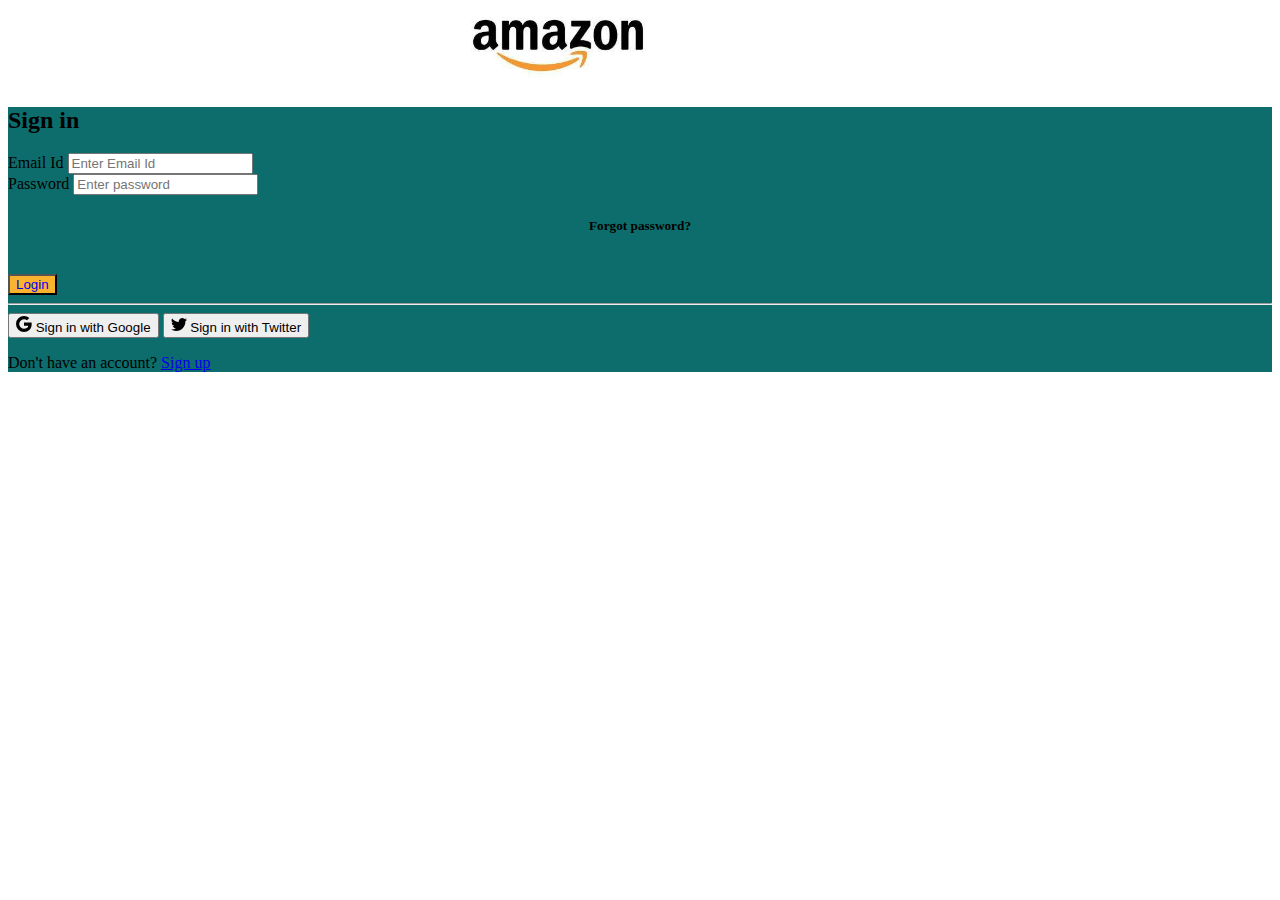
<file: Signin.html>
<!DOCTYPE html>
<html lang="en">

<head>
    <meta charset="UTF-8">
    <meta name="viewport" content="width=device-width, initial-scale=1.0">
    <title>Document</title>
    <link href="https://cdn.jsdelivr.net/npm/bootstrap@5.0.2/dist/css/bootstrap.min.css" rel="stylesheet"
        integrity="sha384-EVSTQN3/azprG1Anm3QDgpJLIm9Nao0Yz1ztcQTwFspd3yD65VohhpuuCOmLASjC" crossorigin="anonymous">
    <script src="https://cdn.jsdelivr.net/npm/bootstrap@5.0.2/dist/js/bootstrap.bundle.min.js"
        integrity="sha384-MrcW6ZMFYlzcLA8Nl+NtUVF0sA7MsXsP1UyJoMp4YLEuNSfAP+JcXn/tWtIaxVXM"
        crossorigin="anonymous"></script>
</head>

<body>

    <div class="container">
      <section class="vh-100 ">
        <div class="mask d-flex align-items-center h-100 gradient-custom-3">
            <div class="container h-100">
                <div col-sm-4 >
                <img src="logo2.jfif" alt="" style="width: 200px;margin-left: 450px;">
            </div>
                <div class="row d-flex justify-content-center align-items-center h-100">
                    <div class="col-sm-12 col-md-9 col-lg-7 col-xl-6">
                        <div class="card border"  >
                            <div class="card-body p-5" style="background-color: rgb(13, 109, 109);">

                                <h2 class="text-uppercase text-center mb-5">Sign in</h2>

                                <form>

                                    

                                    <div class="form-outline mb-4">
                                        <label class="form-label" for="form3Example3cg">Email Id</label>
                                        <input type="email" id="form3Example3cg" class="form-control form-control-lg"
                                            placeholder="Enter Email Id" />

                                    </div>

                                    <div class="form-outline mb-4">
                                        <label class="form-label" for="form3Example4cg">Password</label>
                                        <input type="password" id="form3Example4cg" class="form-control form-control-lg"
                                            placeholder="Enter password" />

                                    </div>

                                    <h5 style="text-align: center;">Forgot password?</h5><br>

                                   <div class="d-flex justify-content-center">
                                        <a href="index.html" style="text-decoration: none;"><button type="button"
                                                class="btn btn-success btn-block btn-lg gradient-custom-4 text-body"
                                                style="background-color: rgb(250, 179, 47);color: black;">Login</a></button>
                                    </div><hr>
                                    
                                    <div class="d-grid gap-2 col-6 mx-auto">
                                      <button class="btn btn-primary" type="button"><svg xmlns="http://www.w3.org/2000/svg" width="16" height="16" fill="currentColor" class="bi bi-google" viewBox="0 0 16 16">
                                        <path d="M15.545 6.558a9.42 9.42 0 0 1 .139 1.626c0 2.434-.87 4.492-2.384 5.885h.002C11.978 15.292 10.158 16 8 16A8 8 0 1 1 8 0a7.689 7.689 0 0 1 5.352 2.082l-2.284 2.284A4.347 4.347 0 0 0 8 3.166c-2.087 0-3.86 1.408-4.492 3.304a4.792 4.792 0 0 0 0 3.063h.003c.635 1.893 2.405 3.301 4.492 3.301 1.078 0 2.004-.276 2.722-.764h-.003a3.702 3.702 0 0 0 1.599-2.431H8v-3.08h7.545z"/>
                                      </svg>  Sign in with Google</button>
                                      <button class="btn btn-primary" type="button"><svg xmlns="http://www.w3.org/2000/svg" width="16" height="16" fill="currentColor" class="bi bi-twitter" viewBox="0 0 16 16">
                                        <path d="M5.026 15c6.038 0 9.341-5.003 9.341-9.334 0-.14 0-.282-.006-.422A6.685 6.685 0 0 0 16 3.542a6.658 6.658 0 0 1-1.889.518 3.301 3.301 0 0 0 1.447-1.817 6.533 6.533 0 0 1-2.087.793A3.286 3.286 0 0 0 7.875 6.03a9.325 9.325 0 0 1-6.767-3.429 3.289 3.289 0 0 0 1.018 4.382A3.323 3.323 0 0 1 .64 6.575v.045a3.288 3.288 0 0 0 2.632 3.218 3.203 3.203 0 0 1-.865.115 3.23 3.23 0 0 1-.614-.057 3.283 3.283 0 0 0 3.067 2.277A6.588 6.588 0 0 1 .78 13.58a6.32 6.32 0 0 1-.78-.045A9.344 9.344 0 0 0 5.026 15z"/>
                                      </svg>  Sign in with Twitter</button>
                                    </div>

                                    <p class="text-center text-muted mt-5 mb-0">Don't have an account? <a
                                            href="signup.html" class="fw-bold text-body"><u>Sign up</u></a></p>

                                </form>

                            </div>
                        </div>
                    </div>
                </div>
            </div>
        </div>
    </section>

    
</body>

</html>
</file>
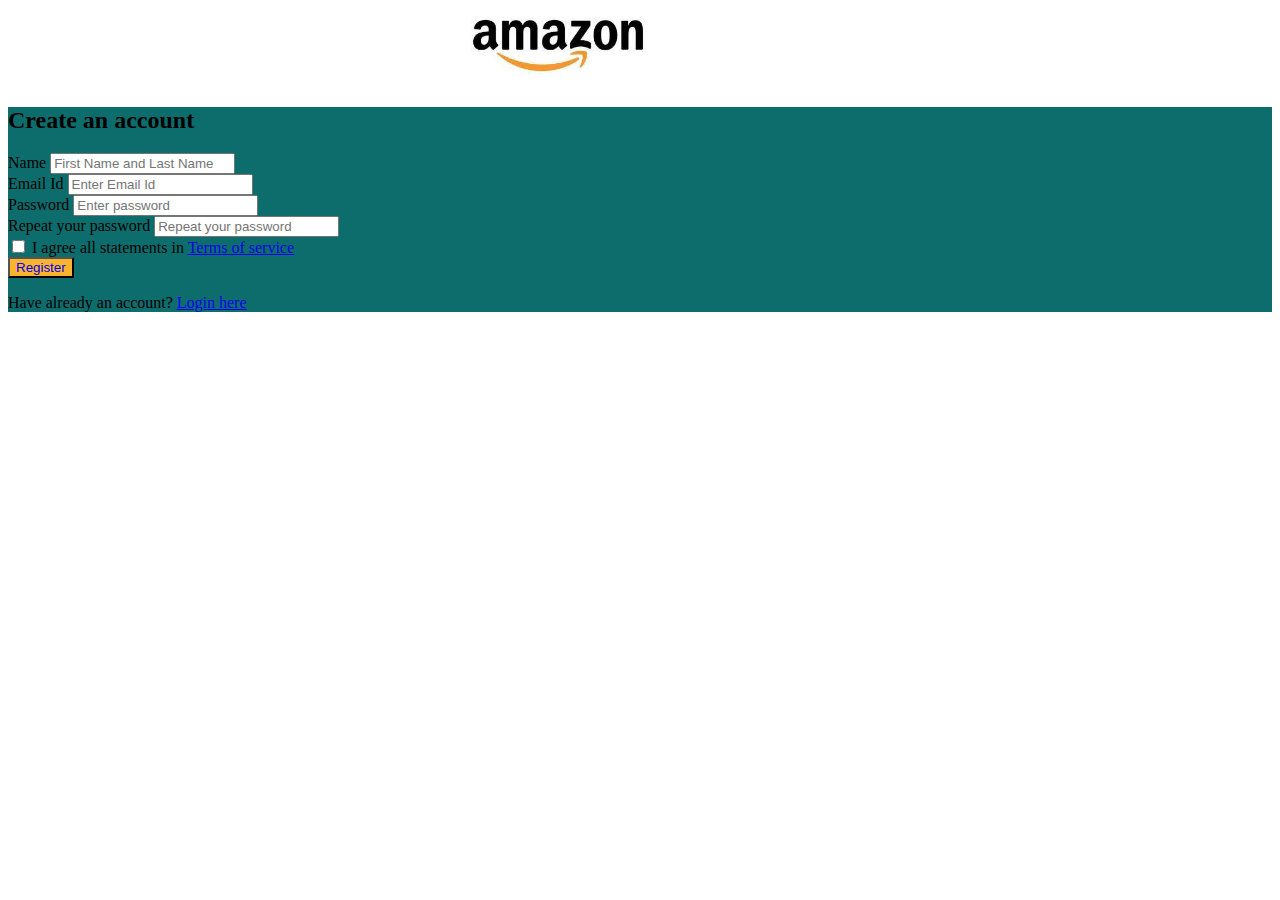
<file: signup.html>
<!DOCTYPE html>
<html lang="en">

<head>
    <meta charset="UTF-8">
    <meta name="viewport" content="width=device-width, initial-scale=1">
    <title>Document</title>

    <!-- CSS only -->
    <link href=" https://cdn.jsdelivr.net/npm/bootstrap@5.2.3/dist/css/bootstrap.min.css" rel="stylesheet"
        integrity="sha384-rbsA2VBKQhggwzxH7pPCaAqO46MgnOM80zW1RWuH61DGLwZJEdK2Kadq2F9CUG65" crossorigin="anonymous">
    <!-- JavaScript Bundle with Popper -->
    <script src="https://cdn.jsdelivr.net/npm/bootstrap@5.2.3/dist/js/bootstrap.bundle.min.js"
        integrity="sha384-kenU1KFdBIe4zVF0s0G1M5b4hcpxyD9F7jL+jjXkk+Q2h455rYXK/7HAuoJl+0I4"
        crossorigin="anonymous"></script>
    <link rel="stylesheet" href="">
</head>

<body>
    <section class="vh-100 ">
        <div class="mask d-flex align-items-center h-100 gradient-custom-3">
            <div class="container h-100">
                <div col-sm-4 >
                <img src="logo2.jfif" alt="" style="width: 200px;margin-left: 450px;">
            </div>
                <div class="row d-flex justify-content-center align-items-center h-100">
                    <div class="col-sm-12 col-md-9 col-lg-7 col-xl-6">
                        <div class="card border"  >
                            <div class="card-body p-5" style="background-color: rgb(13, 109, 109);">

                                <h2 class="text-uppercase text-center mb-5">Create an account</h2>

                                <form>

                                    <div class="form-outline mb-4">
                                        <label class="form-label" for="form3Example1cg"> Name</label>
                                        <input type="text" id="form3Example1cg" class="form-control form-control-lg"
                                            placeholder="First Name and Last Name" />

                                    </div>

                                    <div class="form-outline mb-4">
                                        <label class="form-label" for="form3Example3cg">Email Id</label>
                                        <input type="email" id="form3Example3cg" class="form-control form-control-lg"
                                            placeholder="Enter Email Id" />

                                    </div>

                                    <div class="form-outline mb-4">
                                        <label class="form-label" for="form3Example4cg">Password</label>
                                        <input type="password" id="form3Example4cg" class="form-control form-control-lg"
                                            placeholder="Enter password" />

                                    </div>

                                    <div class="form-outline mb-4">
                                        <label class="form-label" for="form3Example4cdg">Repeat your password</label>
                                        <input type="password" id="form3Example4cdg"
                                            class="form-control form-control-lg" placeholder="Repeat your password" />

                                    </div>

                                    <div class="form-check d-flex justify-content-center mb-5">
                                        <input class="form-check-input me-2" type="checkbox" value=""
                                            id="form2Example3cg" />
                                        <label class="form-check-label" for="form2Example3g">
                                            I agree all statements in <a href="#!" class="text-body"><u>Terms of
                                                    service</u></a>
                                        </label>
                                    </div>

                                    <div class="d-flex justify-content-center">
                                        <a href="index.html" style="text-decoration: none;"><button type="button"
                                                class="btn btn-success btn-block btn-lg gradient-custom-4 text-body"
                                                style="background-color: rgb(250, 179, 47);color: black;">Register</a></button>
                                    </div>
                                    

                                    <p class="text-center text-muted mt-5 mb-0">Have already an account? <a
                                            href="signin.html" class="fw-bold text-body"><u>Login here</u></a></p>

                                </form>

                            </div>
                        </div>
                    </div>
                </div>
            </div>
        </div>
    </section>
</body>

</html>
</file>
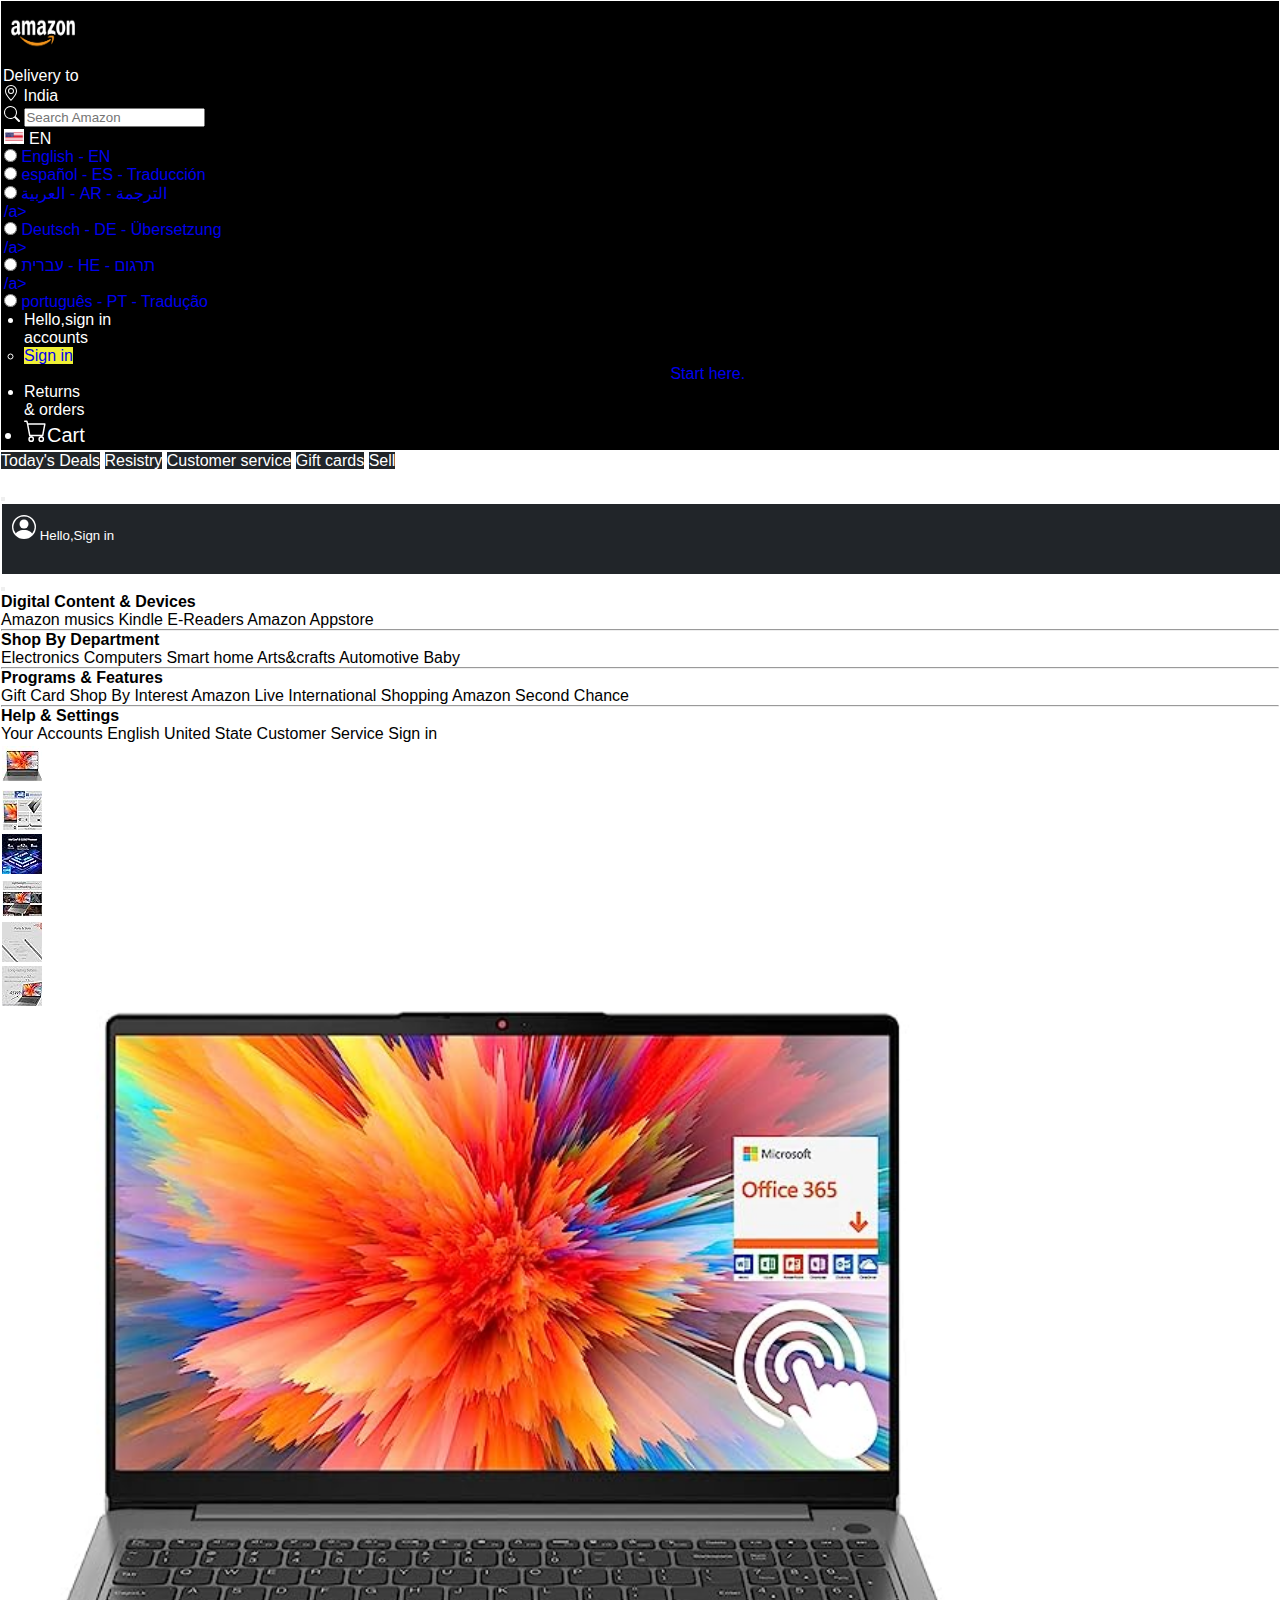
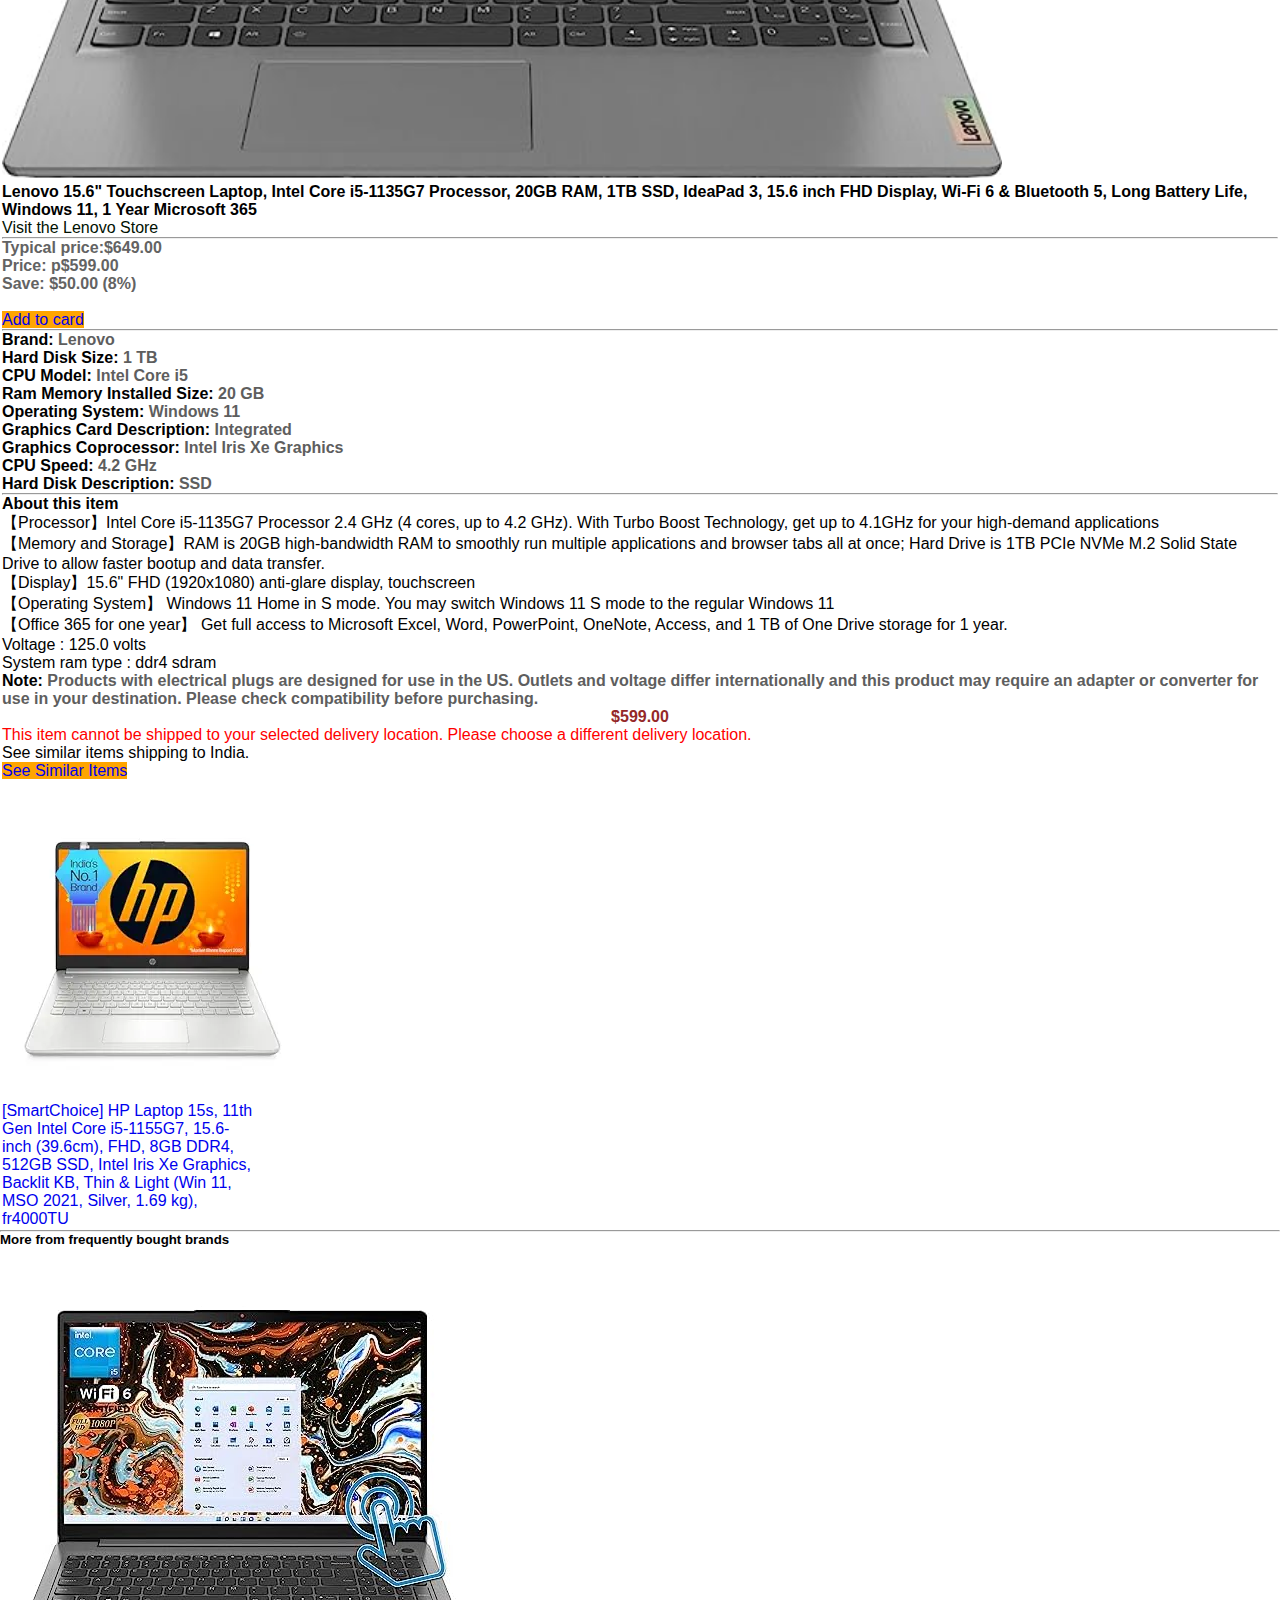
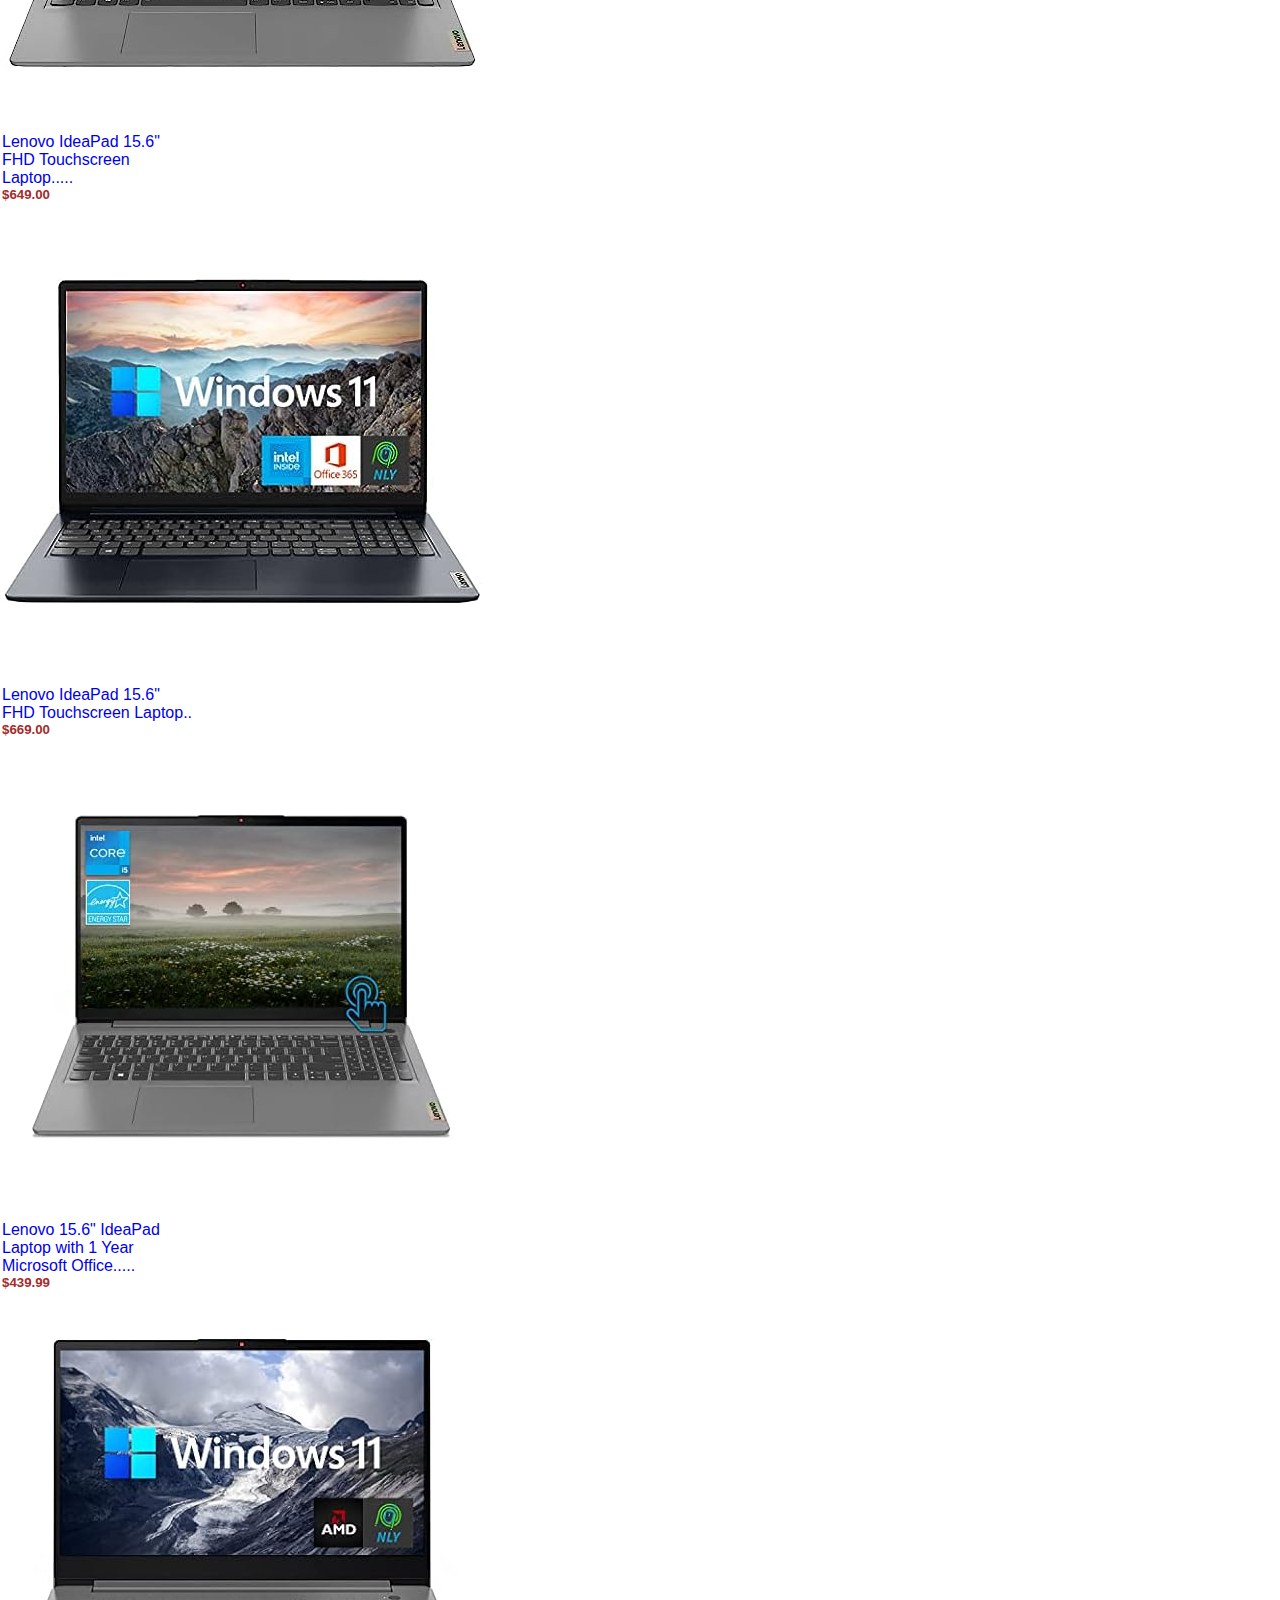
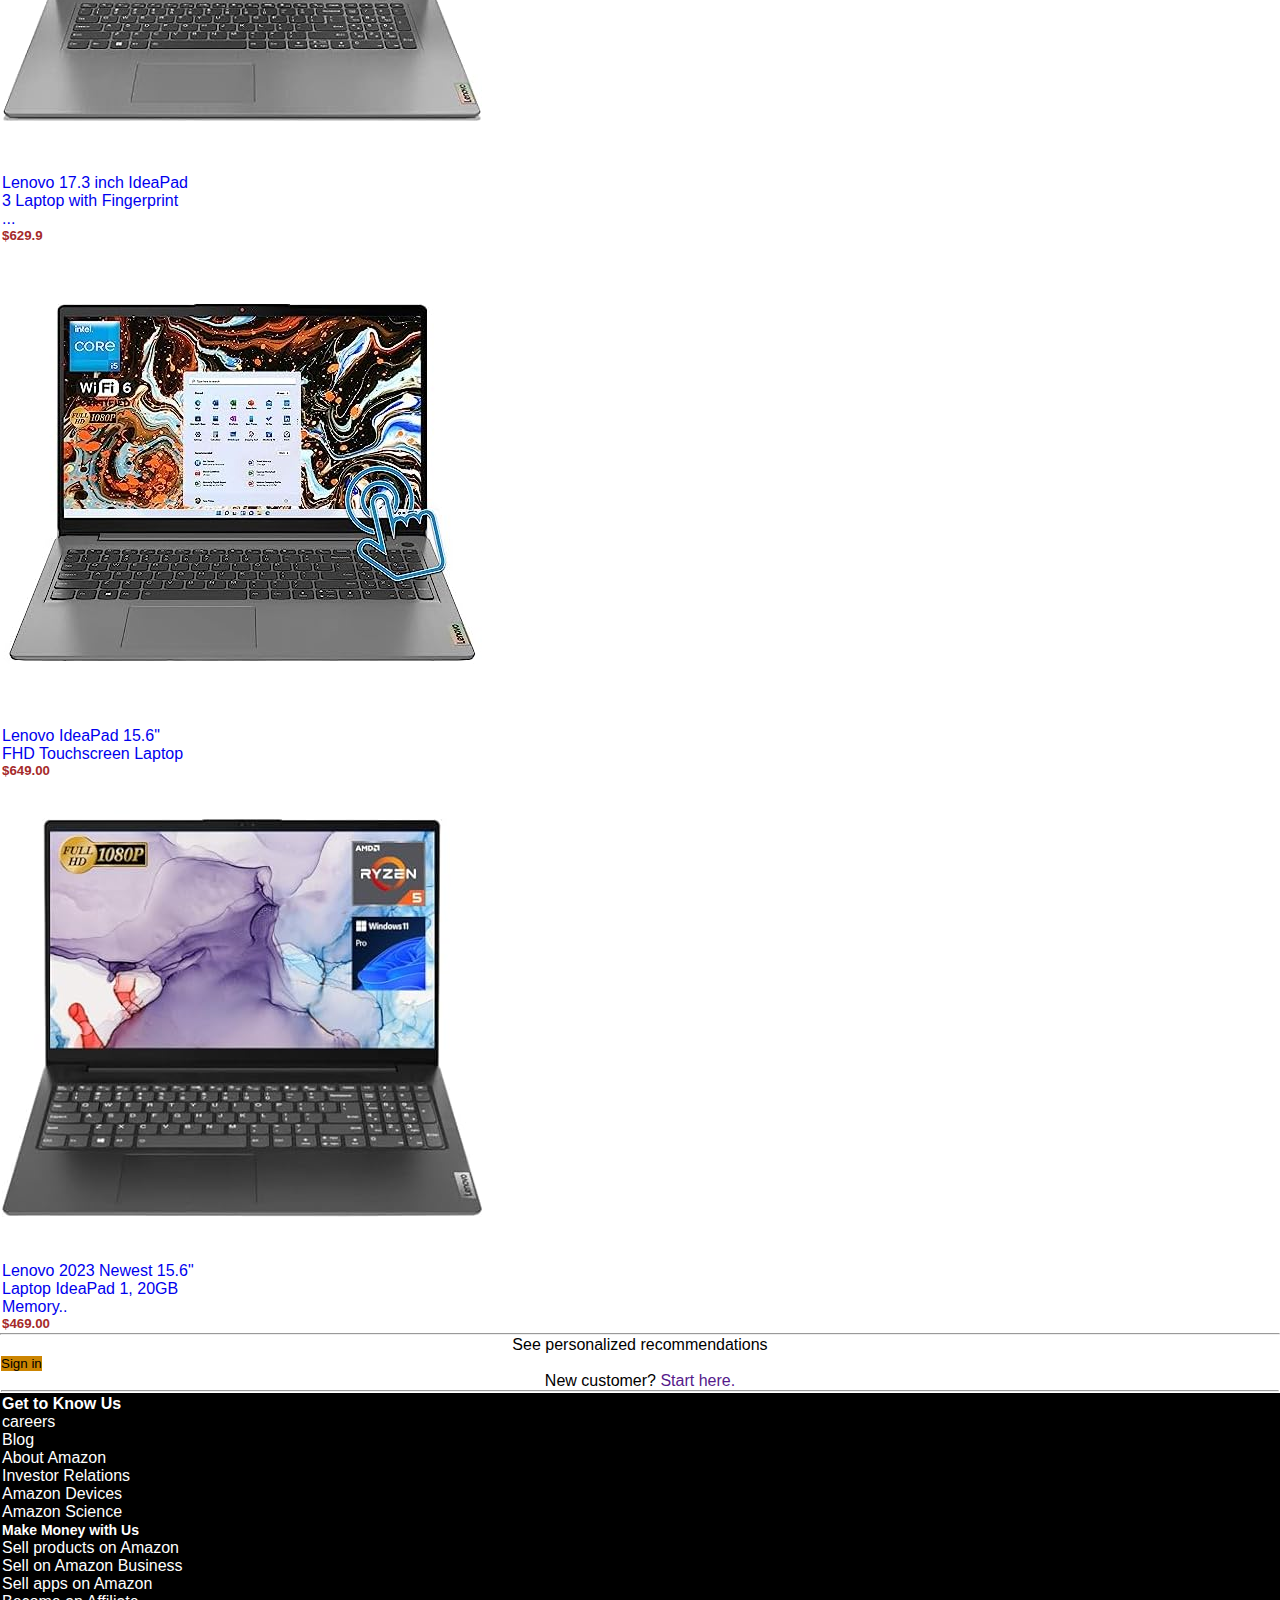
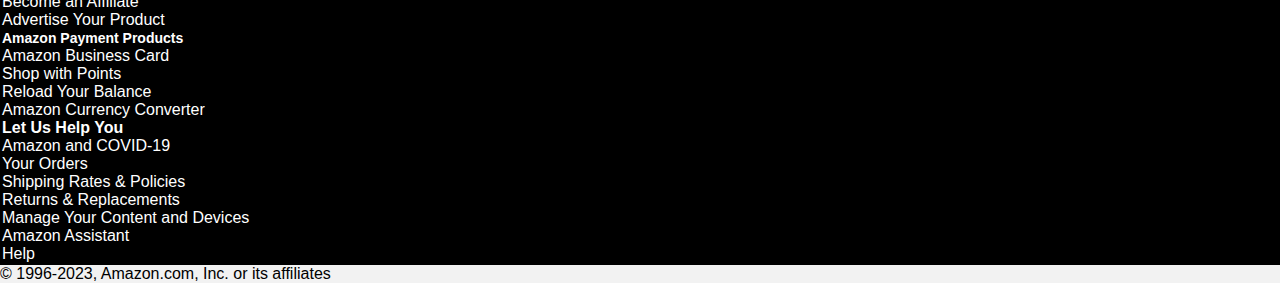
<file: thumbnails.html>
<!DOCTYPE html>
<html lang="en">

<head>
    <meta charset="UTF-8">
    <meta name="viewport" content="width=device-width, initial-scale=1.0">
    <title>Document</title>
    <link href="https://cdn.jsdelivr.net/npm/bootstrap@5.0.2/dist/css/bootstrap.min.css" rel="stylesheet"
        integrity="sha384-EVSTQN3/azprG1Anm3QDgpJLIm9Nao0Yz1ztcQTwFspd3yD65VohhpuuCOmLASjC" crossorigin="anonymous">
    <script src="https://cdn.jsdelivr.net/npm/bootstrap@5.0.2/dist/js/bootstrap.bundle.min.js"
        integrity="sha384-MrcW6ZMFYlzcLA8Nl+NtUVF0sA7MsXsP1UyJoMp4YLEuNSfAP+JcXn/tWtIaxVXM"
        crossorigin="anonymous"></script>
    <link rel="stylesheet" href="thumbnails.css">
    <link rel="stylesheet" href="thumbnails.js">
</head>

<body>

    <body class="back">
        <div class="container-fluid ">
            <div class="row box">
                <div class="col- sm-12">
                    <nav class="navbar bg-body-tertiary">
                        <div class="container-fluid">
                            <a class="navbar-brand box" href="index.html">
                                <img src="Logo.png" alt="Logo" width="80" height="60"
                                    class="d-inline-block align-text-top">

                            </a>
                            <ul class="navbar-nav">
                                <li class="nav-item">
                                    <a class="nav-link box" href="">Delivery to <br><svg
                                            xmlns="http://www.w3.org/2000/svg" width="16" height="16"
                                            fill="currentColor" class="bi bi-geo-alt" viewBox="0 0 16 16">
                                            <path
                                                d="M12.166 8.94c-.524 1.062-1.234 2.12-1.96 3.07A31.493 31.493 0 0 1 8 14.58a31.481 31.481 0 0 1-2.206-2.57c-.726-.95-1.436-2.008-1.96-3.07C3.304 7.867 3 6.862 3 6a5 5 0 0 1 10 0c0 .862-.305 1.867-.834 2.94zM8 16s6-5.686 6-10A6 6 0 0 0 2 6c0 4.314 6 10 6 10z" />
                                            <path
                                                d="M8 8a2 2 0 1 1 0-4 2 2 0 0 1 0 4zm0 1a3 3 0 1 0 0-6 3 3 0 0 0 0 6z" />
                                        </svg> India<br></a>
                                </li>
                            </ul>
                            <nav class="navbar bg-body-tertiary">
                                <form class="container-fluid" style="width: 300px;">
                                    <div class="input-group">
                                        <span class="input-group-text" id="basic-addon1"><svg
                                                xmlns="http://www.w3.org/2000/svg" width="16" height="16"
                                                fill="currentColor" class="bi bi-search" viewBox="0 0 16 16">
                                                <path
                                                    d="M11.742 10.344a6.5 6.5 0 1 0-1.397 1.398h-.001c.03.04.062.078.098.115l3.85 3.85a1 1 0 0 0 1.415-1.414l-3.85-3.85a1.007 1.007 0 0 0-.115-.1zM12 6.5a5.5 5.5 0 1 1-11 0 5.5 5.5 0 0 1 11 0z" />
                                            </svg></span>
                                        <input type="text" class="form-control" placeholder="Search Amazon"
                                            aria-label="Username" aria-describedby="basic-addon1"
                                            xmlns="http://www.w3.org/2000/svg" width="16" height="16"
                                            fill="currentColor" class="bi bi-search" viewBox="0 0 16 16">
                                        <path
                                            d="M11.742 10.344a6.5 6.5 0 1 0-1.397 1.398h-.001c.03.04.062.078.098.115l3.85 3.85a1 1 0 0 0 1.415-1.414l-3.85-3.85a1.007 1.007 0 0 0-.115-.1zM12 6.5a5.5 5.5 0 1 1-11 0 5.5 5.5 0 0 1 11 0z" />
                                    </div>
                                </form>
                            </nav>
                            <nav class="navbar navbar-expand-lg bg-body-tertiary">
                                <div class="container-fluid">

                                    <div class="collapse navbar-collapse" id="navbarNavDropdown">

                                        <ul class="navbar-nav">

                                            <li class="nav-item dropdown">
                                                <a class="nav-link dropdown-toggle box" href="#" role="button"
                                                    data-bs-toggle="dropdown" aria-expanded="false">
                                                    <img src="flag.png" alt="flag" height="15px" width="20px"
                                                        style="padding-right: 5px;">EN
                                                </a>
                                                <ul class="dropdown-menu">
                                                    <li><a class="dropdown-item" href="#">
                                                            <div class="form-check">
                                                                <input class="form-check-input" type="radio"
                                                                    name="flexRadioDefault" id="flexRadioDefault1">
                                                                <label class="form-check-label" for="flexRadioDefault1">
                                                                    English - EN
                                                                </label>
                                                            </div>
                                                        </a></li>
                                                    <li><a class="dropdown-item" href="#">
                                                            <div class="form-check">
                                                                <input class="form-check-input" type="radio"
                                                                    name="flexRadioDefault" id="flexRadioDefault1">
                                                                <label class="form-check-label" for="flexRadioDefault1">
                                                                    español - ES - Traducción
                                                                </label>
                                                            </div>
                                                        </a></li>
                                                    <li><a class="dropdown-item" href="#">
                                                            <div class="form-check">
                                                                <input class="form-check-input" type="radio"
                                                                    name="flexRadioDefault" id="flexRadioDefault1">
                                                                <label class="form-check-label" for="flexRadioDefault1">
                                                                    العربية - AR - الترجمة
                                                                </label>
                                                            </div> /a>
                                                    </li>
                                                    <li><a class="dropdown-item" href="#">
                                                            <div class="form-check">
                                                                <input class="form-check-input" type="radio"
                                                                    name="flexRadioDefault" id="flexRadioDefault1">
                                                                <label class="form-check-label" for="flexRadioDefault1">
                                                                    Deutsch - DE - Übersetzung
                                                                </label>
                                                            </div> /a>
                                                    </li>
                                                    <li><a class="dropdown-item" href="#">
                                                            <div class="form-check">
                                                                <input class="form-check-input" type="radio"
                                                                    name="flexRadioDefault" id="flexRadioDefault1">
                                                                <label class="form-check-label" for="flexRadioDefault1">
                                                                    עברית - HE - תרגום
                                                                </label>
                                                            </div> /a>
                                                    </li>
                                                    <li><a class="dropdown-item" href="#">
                                                            <div class="form-check">
                                                                <input class="form-check-input" type="radio"
                                                                    name="flexRadioDefault" id="flexRadioDefault1">
                                                                <label class="form-check-label" for="flexRadioDefault1">
                                                                    português - PT - Tradução
                                                                </label>
                                                            </div>
                                                        </a></li>
                                                </ul>
                                            </li>
                                            <li class="nav-item dropdown" style="margin-left: 20px">
                                                <a class="nav-link dropdown-toggle box" href="Signin.html" role="button"
                                                    data-bs-toggle="dropdown" aria-expanded="false">
                                                    Hello,sign in<br>accounts
                                                </a>
                                                </a>
                                                <ul class="dropdown-menu">
                                                    <li><a class="dropdown-item" href="Signin.html"
                                                        style="background-color: rgb(240, 240, 53); text-align: center;">Sign in</a></li>
                                                    <p style=" text-align: center; color: black; font-size: 10;">New customer? <a
                                                        href="https://www.amazon.com/ap/register?openid.pape.max_auth_age=0&openid.return_to=https%3A%2F%2Fwww.amazon.com%2Fgp%2Fhelp%2Fcustomer%2Fdisplay.html%2F%3Fie%3DUTF8%26source%3Dhelp%26ref_%3Dnav_newcust&openid.identity=http%3A%2F%2Fspecs.openid.net%2Fauth%2F2.0%2Fidentifier_select&openid.assoc_handle=usflex&openid.mode=checkid_setup&openid.claimed_id=http%3A%2F%2Fspecs.openid.net%2Fauth%2F2.0%2Fidentifier_select&openid.ns=http%3A%2F%2Fspecs.openid.net%2Fauth%2F2.0">
                                                        Start here. </a></p>
                            
                                                  </ul>
                                            </li>
                                            <li class="nav-item" style="margin-left: 20px;">
                                                <a class="nav-link box" href="Signin.html">Returns<br>& orders</a>
                                            </li>
                                            <li class="nav-item" style=" font-size: 20px; margin-left: 20px;">
                                                <a class="nav-link box" href="https://www.amazon.com/cart?ref_=sw_gtc"> <svg xmlns="http://www.w3.org/2000/svg"
                                                        width="23" height="23" fill="currentColor" class="bi bi-cart"
                                                        viewBox="0 0 16 16">
                                                        <path
                                                            d="M0 1.5A.5.5 0 0 1 .5 1H2a.5.5 0 0 1 .485.379L2.89 3H14.5a.5.5 0 0 1 .491.592l-1.5 8A.5.5 0 0 1 13 12H4a.5.5 0 0 1-.491-.408L2.01 3.607 1.61 2H.5a.5.5 0 0 1-.5-.5zM3.102 4l1.313 7h8.17l1.313-7H3.102zM5 12a2 2 0 1 0 0 4 2 2 0 0 0 0-4zm7 0a2 2 0 1 0 0 4 2 2 0 0 0 0-4zm-7 1a1 1 0 1 1 0 2 1 1 0 0 1 0-2zm7 0a1 1 0 1 1 0 2 1 1 0 0 1 0-2z" />
                                                    </svg>Cart </a>
                                            </li>
                                        </ul>
                                    </div>
                                </div>
                            </nav>
                        </div>
                    </nav>
                </div>
            </div>
        </div>


        <nav class="navbar navbar-dark bg-dark ">
            <div class="container-fluid">
                <nav class="nav  pannel">
                    <a class="nav-link active box1" aria-current="page"
                        href="https://www.amazon.com/gp/goldbox?ref_=nav_cs_gb"">Today's Deals</a>
                <a class=" nav-link box1"
                        href="https://www.amazon.com/registries?ref_=nav_cs_registry&ref_=nav_cs_registry">Resistry</a>
                    <a class="nav-link box1"
                        href="https://www.amazon.com/gp/help/customer/display.html?nodeId=508510&ref_=nav_cs_customerservice">Customer
                        service</a>
                    <a class="nav-link box1"
                        href="https://www.amazon.com/gift-cards/b/?ie=UTF8&node=2238192011&ref_=nav_cs_gc">Gift
                        cards</a>
                    <a class="nav-link box1"
                        href="https://www.amazon.com/b/?_encoding=UTF8&ld=AZUSSOA-sell&node=12766669011&ref_=nav_cs_sell">Sell</a>

                </nav>
                <div>
                    <a class="navbar-brand" href="#"></a>
                    <button class="navbar-toggler" type="button" data-bs-toggle="offcanvas"
                        data-bs-target="#offcanvasNavbar" aria-controls="offcanvasNavbar"
                        aria-label="Toggle navigation">
                        <span class="navbar-toggler-icon"></span>
                    </button>
                    <div class="offcanvas offcanvas-end" tabindex="-1" id="offcanvasNavbar"
                        aria-labelledby="offcanvasNavbarLabel">
                        <div class="offcanvas-header">
                            <h5 class="offcanvas-title Sign" id="offcanvasNavbarLabel"><svg
                                    xmlns="http://www.w3.org/2000/svg" width="24" height="26" fill="currentColor"
                                    class="bi bi-person-circle" viewBox="0 0 16 16">
                                    <path d="M11 6a3 3 0 1 1-6 0 3 3 0 0 1 6 0z" />
                                    <path fill-rule="evenodd"
                                        d="M0 8a8 8 0 1 1 16 0A8 8 0 0 1 0 8zm8-7a7 7 0 0 0-5.468 11.37C3.242 11.226 4.805 10 8 10s4.757 1.225 5.468 2.37A7 7 0 0 0 8 1z" />
                                </svg> Hello,Sign in </h5>
                            <button type="button" class="btn-close" data-bs-dismiss="offcanvas"
                                aria-label="Close"></button>
                        </div>
                        <div class="offcanvas-body">
                            <ul class="navbar-nav justify-content-end flex-grow-1 pe-3">
                                <li class="nav-item">
                                    <a class="nav-link active" aria-current="page" href="#" style="color: black;">
                                        <strong>Digital Content &
                                            Devices</strong></a>
                                </li>
                                <li class="nav-item">
                                    <a class="nav-link"
                                        href="https://www.amazon.com/music/free?ref_=nav_em__dm_nav_nw_0_2_2_3"
                                        style="color: black;">Amazon musics</a>
                                    <a class="nav-link"
                                        href="https://www.amazon.com/dp/B0BLJ6LJBM?ref_=nav_em__k_ods_eink_kke_0_2_3_2"
                                        style="color: black;">Kindle E-Readers</a>
                                    <a class="nav-link"
                                        href="https://www.amazon.com/gp/browse.html?node=2350149011&ref_=nav_em__adr_app_0_2_4_2"
                                        style="color: black;">Amazon Appstore</a>
                                </li>
                                <hr>
                                <a class="nav-link active" aria-current="page" href="#" style="color: black;">
                                    <strong>Shop By
                                        Department</strong></a>
                                </li>
                                <li class="nav-item">
                                    <a class="nav-link"
                                        href="https://www.amazon.com/s?i=specialty-aps&bbn=16225009011&rh=n%3A%2116225009011%2Cn%3A502394&ref=nav_em__nav_desktop_sa_intl_camera_and_photo_0_2_5_3"
                                        style="color: black;">Electronics</a>
                                    <a class="nav-link"
                                        href="https://www.amazon.com/s?i=specialty-aps&bbn=16225007011&rh=n%3A16225007011%2Cn%3A172456&ref=nav_em__nav_desktop_sa_intl_computer_accessories_and_peripherals_0_2_6_2"
                                        style="color: black;">Computers</a>
                                    <a class="nav-link"
                                        href="https://www.amazon.com/gp/browse.html?node=6563140011&ref_=nav_em_amazon_smart_home_0_2_7_2"
                                        style="color: black;">Smart home</a>
                                    <a class="nav-link"
                                        href="https://www.amazon.com/s?i=specialty-aps&bbn=4954955011&rh=n%3A4954955011%2Cn%3A%212617942011%2Cn%3A2747968011&ref=nav_em__nav_desktop_sa_intl_painting_drawing_supplies_0_2_8_2"
                                        style="color: black;">Arts&crafts</a>
                                    <a class="nav-link"
                                        href="https://www.amazon.com/s?i=specialty-aps&bbn=2562090011&rh=n%3A2562090011%2Cn%3A%2115690151%2Cn%3A15718271&ref=nav_em__nav_desktop_sa_intl_car_care_0_2_9_2"
                                        style="color: black;">Automotive</a>
                                    <a class="nav-link"
                                        href="https://www.amazon.com/s?i=specialty-aps&bbn=2562090011&rh=n%3A2562090011%2Cn%3A%2115690151%2Cn%3A15718271&ref=nav_em__nav_desktop_sa_intl_car_care_0_2_9_2"
                                        style="color: black;">Baby</a>
                                </li>
                                <hr>
                                <a class="nav-link active" aria-current="page" href="#" style="color: black;">
                                    <strong>Programs &
                                        Features</strong></a>
                                </li>
                                <li class="nav-item">
                                    <a class="nav-link"
                                        href="https://www.amazon.com/gp/browse.html?node=2238192011&ref_=nav_em_hmc_gc_allgc_0_2_27_2"
                                        style="color: black;">Gift Card</a>
                                    <a class="nav-link"
                                        href="https://www.amazon.com/finds?ref_=nav_em_allpf_foundit_d_0_1_1_30"
                                        style="color: black;">Shop By Interest</a>
                                    <a class="nav-link"
                                        href="https://www.amazon.com/live?ref_=nav_em_sd_al_dest_0_2_28_2"
                                        style="color: black;">Amazon Live</a>
                                    <a class="nav-link"
                                        href="https://www.amazon.com/gp/help/customer/display.html?nodeId=201910800&ref_=nav_em_full_store_dir_AG_shipping_0_2_29_2"
                                        style="color: black;">International Shopping</a>
                                    <a class="nav-link"
                                        href="https://www.amazon.com/b?node=70673024011&ref_=asc_surl_amsc&ref_=nav_em__amsc_hamburger_0_1_1_33"
                                        style="color: black;">Amazon Second Chance </a>
                                </li>
                                <hr>
                                <a class="nav-link active" aria-current="page" href="#" style="color: black;">
                                    <strong>Help &
                                        Settings</strong></a>
                                </li>
                                <li class="nav-item">
                                    <a class="nav-link"
                                        href="https://www.amazon.com/gp/css/homepage.html?ref_=nav_em_ya_0_1_1_35"
                                        style="color: black;">Your Accounts</a>
                                    <a class="nav-link"
                                        href="https://www.amazon.com/customer-preferences/edit/?preferencesReturnUrl=%2F&ref_=nav_em_mozart_0_1_1_36"
                                        style="color: black;">English</a>
                                    <a class="nav-link"
                                        href="https://www.amazon.com/customer-preferences/country/?ref_=nav_em_locale_0_1_1_37"
                                        style="color: black;">United State</a>
                                    <a class="nav-link"
                                        href="https://www.amazon.com/gp/help/customer/display.html?nodeId=508510&ref_=nav_em_cs_hm_0_1_1_38"
                                        style="color: black;">Customer Service</a>
                                    <a class="nav-link" href="" style="color: black;">Sign in</a>
                                </li>
                                </form>
                        </div>
                    </div>
                </div>
            </div>
        </nav>
        </nav>

        <div class="container">
            <div class="row">
                <div class="col-sm-2 mt-3 ">
                    
                    <img src="s2.jpg" class="img-thumbnail m-1"  alt="..."><br>
                    <img src="s3.jpg" class="img-thumbnail  m-1" alt="..."><br>
                    <img src="s4.jpg" class="img-thumbnail  m-1" alt="..."><br>
                    <img src="s8.jpg" class="img-thumbnail  m-1" alt="..."><br>
                    <img src="s5.jpg" class="img-thumbnail  m-1" alt="..."><br>
                    <img src="s6.jpg" class="img-thumbnail  m-1" alt="..."><br>
                </div>

                <div class="col-sm-4 mt-4 ">
                    <div class="sticky-top"><img src="p1.jpg" class="img-fluid" alt="..." width="1000px"></div>

                </div>
                <div class="col-sm-3 mt-3">
                    <h4>Lenovo 15.6" Touchscreen Laptop, Intel Core i5-1135G7 Processor, 20GB RAM, 1TB SSD, IdeaPad 3,
                        15.6 inch FHD Display, Wi-Fi 6 & Bluetooth 5, Long Battery Life, Windows 11, 1 Year Microsoft
                        365</h4>
                    <a href="https://www.amazon.com/stores/LENOVO/page/2C6395BA-C701-4025-9D7E-BAE1BD647EEE?ref_=ast_bln"
                        style="color: rgb(1, 17, 1);">Visit the Lenovo Store</a>
                    <hr>
                    <strong style="color: rgb(99, 99, 99);">Typical price:$649.00 </strong><br>
                    <strong style="color: rgb(99, 99, 99);">Price: p$599.00</strong><br>
                    <strong style="color: rgb(99, 99, 99);"> Save: $50.00 (8%)</strong><br><br>

                    <a href="card.html" class="btn btn-primary" style="background-color: orange; text-align: center;">
                        Add to card</a>
                    </a></button>
                    <hr>
                    <strong>Brand: <span style="color: rgb(94, 94, 94);">Lenovo </span></strong><br>
                    <strong> Hard Disk Size: <span style="color: rgb(94, 94, 94);"> 1 TB</span></strong><br>
                    <strong> CPU Model: <span style="color: rgb(94, 94, 94);"> Intel Core i5</span></strong><br>
                    <strong> Ram Memory Installed Size:<span style="color: rgb(94, 94, 94);"> 20 GB</span></strong><br>
                    <strong> Operating System: <span style="color: rgb(94, 94, 94);">Windows 11 </span></strong><br>
                    <strong>Graphics Card Description: <span style="color: rgb(94, 94, 94);">
                            Integrated</span></strong><br>
                    <strong> Graphics Coprocessor: <span style="color: rgb(94, 94, 94);"> Intel Iris Xe
                            Graphics</span></strong><br>
                    <strong>CPU Speed: <span style="color: rgb(94, 94, 94);"> 4.2 GHz </span></strong><br>
                    <strong> Hard Disk Description:<span style="color: rgb(94, 94, 94);"> SSD</span></strong><br>
                    <hr>
                    <strong>About this item</strong>

                    <ul>
                        <li>【Processor】Intel Core i5-1135G7 Processor 2.4 GHz (4 cores, up to 4.2 GHz). With Turbo Boost
                            Technology, get up to 4.1GHz for your high-demand applications</li>
                        <li>【Memory and Storage】RAM is 20GB high-bandwidth RAM to smoothly run multiple applications and
                            browser tabs all at once; Hard Drive is 1TB PCIe NVMe M.2 Solid State Drive to allow faster
                            bootup and data transfer.</li>
                        <li>【Display】15.6" FHD (1920x1080) anti-glare display, touchscreen</li>
                        <li>【Operating System】 Windows 11 Home in S mode. You may switch Windows 11 S mode to the
                            regular Windows 11</li>
                        <li>【Office 365 for one year】 Get full access to Microsoft Excel, Word, PowerPoint, OneNote,
                            Access, and 1 TB of One Drive storage for 1 year.</li>
                        <li>Voltage : 125.0 volts</li>
                        <li>System ram type : ddr4 sdram</li>
                    </ul>
                    <strong>Note: <span style="color: rgb(94, 94, 94);"> Products with electrical plugs are designed for
                            use in the US. Outlets and voltage differ internationally and this product may require an
                            adapter or converter for use in your destination. Please check compatibility before
                            purchasing.</span></strong>
                </div>
                <div class="col-sm-3 mt-3">
                    <div class="card">
                        <h4 style="color: rgb(148, 40, 40); text-align: center; ">$599.00</h4>
                        <div class="card-body">

                            <p class="card-text" style="color: red;">This item cannot be shipped to your selected
                                delivery location. Please choose a different delivery location.</p>
                            <p class="card-text">See similar items shipping to India.</p>
                            <a href="https://www.amazon.in/s?k=lenovo+touch+screen+laptop&adgrpid=65829633344&ext_vrnc=hi&gclid=Cj0KCQiA3uGqBhDdARIsAFeJ5r3-FKHSsvDoKOupDc6Lq5sLI78t5_wPYXJKxXWUWEM71Oh8ke9PhvcaArFdEALw_wcB&hvadid=398033476266&hvdev=c&hvlocphy=9180514&hvnetw=g&hvqmt=e&hvrand=3514757205780799397&hvtargid=kwd-5063568648&hydadcr=26916_2178233&tag=googinhydr1-21&ref=pd_sl_551lnbu110_e"
                                class="btn btn-primary" style="background-color: orange; text-align: center;">See
                                Similar Items</a>
                        </div>
                    </div><br>

                    <div class="card" style="width: 16rem; ">
                        <img src="p8.webp" class="card-img-top" alt="...">
                        <div class="card-body">
                            <a
                                href="https://www.amazon.in/HP-i5-1155G7-Anti-Glare-KeyboardAlexa-15s-fr4000TU/dp/B0BRT8PGFB/ref=asc_df_B0BRT8PGFB/?tag=googleshopdes-21&linkCode=df0&hvadid=619722637671&hvpos=&hvnetw=g&hvrand=12625956001362194330&hvpone=&hvptwo=&hvqmt=&hvdev=c&hvdvcmdl=&hvlocint=&hvlocphy=9180514&hvtargid=pla-1945353215476&mcid=42cfc4c92606383391ae0db1bc49f3c7&gclid=Cj0KCQiA3uGqBhDdARIsAFeJ5r15nQFPUMiBDSpFxAvwojxceSy3Xtse_14tA8hmXpp6P6yVTqR6we0aAjgXEALw_wcB&th=1">[SmartChoice]
                                HP Laptop 15s, 11th Gen Intel Core i5-1155G7, 15.6-inch (39.6cm), FHD, 8GB DDR4, 512GB
                                SSD, Intel Iris Xe Graphics, Backlit KB, Thin & Light (Win 11, MSO 2021, Silver, 1.69
                                kg), fr4000TU</a>

                        </div>
                    </div>
                </div>
            </div>
        </div>
        <hr>
        <h5>More from frequently bought brands</h5>
        <div class="container">
            <div class="row">
                <div class="col-sm-2">
                    <div class="card" style="width: 12rem;">
                        <img src="t1.jpg" class="card-img-top" alt="...">
                        <div class="card-body">

                            <p class="card-text"><a
                                    href="https://www.amazon.com/dp/B0C74PCLVG/ref=sspa_dk_detail_0?psc=1&pd_rd_i=B0C74PCLVG&pd_rd_w=einpr&content-id=amzn1.sym.eb7c1ac5-7c51-4df5-ba34-ca810f1f119a&pf_rd_p=eb7c1ac5-7c51-4df5-ba34-ca810f1f119a&pf_rd_r=5EVBQW7QY4KQ31Q3YSQF&pd_rd_wg=p8HYF&pd_rd_r=c353b1cd-21b6-46be-834e-ed8c00801c72&s=pc&sp_csd=d2lkZ2V0TmFtZT1zcF9kZXRhaWw">Lenovo
                                    IdeaPad 15.6" FHD Touchscreen Laptop.....</a></p>
                            <h5 style="color: brown;">$649.00</h5>
                        </div>
                    </div>
                </div>
                <div class="col-sm-2">
                    <div class="card" style="width: 12rem;">
                        <img src="t2.jpg" class="card-img-top" alt="...">
                        <div class="card-body">
                            <p class="card-text"><a class="card-text"><a
                                        href="https://www.amazon.com/dp/B0BQJWKBM2/ref=sspa_dk_detail_1?pd_rd_i=B0BQJWKBM2&pd_rd_w=H2IJ5&content-id=amzn1.sym.eb7c1ac5-7c51-4df5-ba34-ca810f1f119a&pf_rd_p=eb7c1ac5-7c51-4df5-ba34-ca810f1f119a&pf_rd_r=675EZTP6AD132MMTF6KP&pd_rd_wg=Mw2Xv&pd_rd_r=9658a9f4-4be0-4d09-b293-e0f80e7adcb8&s=pc&sp_csd=d2lkZ2V0TmFtZT1zcF9kZXRhaWw&th=1">
                                        Lenovo IdeaPad 15.6" FHD Touchscreen Laptop..</a> </p>
                            <h5 style="color: brown;">$669.00</h5>
                        </div>
                    </div>
                </div>
                <div class="col-sm-2">
                    <div class="card" style="width: 12rem;">
                        <img src="t3.jpg" class="card-img-top" alt="...">
                        <div class="card-body">
                            <p class="card-text"><a
                                    href="https://www.amazon.com/dp/B0BY5VQGSR/ref=sspa_dk_detail_2?pd_rd_i=B0BY5VQGSR&pd_rd_w=9wONE&content-id=amzn1.sym.eb7c1ac5-7c51-4df5-ba34-ca810f1f119a&pf_rd_p=eb7c1ac5-7c51-4df5-ba34-ca810f1f119a&pf_rd_r=GN2DN8CZ60T0MXJ5VPAF&pd_rd_wg=UmN40&pd_rd_r=28caa88d-579c-417b-b45e-3bc2a426248d&s=pc&sp_csd=d2lkZ2V0TmFtZT1zcF9kZXRhaWw&th=1">
                                    Lenovo 15.6" IdeaPad Laptop with 1 Year Microsoft Office..... </a></p>
                            <h5 style="color: brown;">$439.99</h5>
                        </div>
                    </div>
                </div>
                <div class="col-sm-2">
                    <div class="card" style="width: 12rem;">
                        <img src="t4.jpg" class="card-img-top" alt="...">
                        <div class="card-body">
                            <p class="card-text"><a
                                    href="https://www.amazon.com/dp/B0C66PSWTY/ref=sspa_dk_detail_3?pd_rd_i=B0C66PSWTY&pd_rd_w=9wONE&content-id=amzn1.sym.eb7c1ac5-7c51-4df5-ba34-ca810f1f119a&pf_rd_p=eb7c1ac5-7c51-4df5-ba34-ca810f1f119a&pf_rd_r=GN2DN8CZ60T0MXJ5VPAF&pd_rd_wg=UmN40&pd_rd_r=28caa88d-579c-417b-b45e-3bc2a426248d&s=pc&sp_csd=d2lkZ2V0TmFtZT1zcF9kZXRhaWw&th=1">
                                    Lenovo 17.3 inch IdeaPad 3 Laptop with Fingerprint ...</a></p>
                            <h5 style="color: brown;">$629.9</h5>
                        </div>
                    </div>
                </div>
                <div class="col-sm-2">
                    <div class="card" style="width: 12rem;">
                        <img src="t5.jpg" class="card-img-top" alt="...">
                        <div class="card-body">
                            <p class="card-text"><a
                                    href="https://www.amazon.com/dp/B0C74PCLVG/ref=sspa_dk_detail_0?psc=1&pd_rd_i=B0C74PCLVG&pd_rd_w=yYAhJ&content-id=amzn1.sym.08ba9b95-1385-44b0-b652-c46acdff309c&pf_rd_p=08ba9b95-1385-44b0-b652-c46acdff309c&pf_rd_r=GN2DN8CZ60T0MXJ5VPAF&pd_rd_wg=UmN40&pd_rd_r=28caa88d-579c-417b-b45e-3bc2a426248d&s=pc&sp_csd=d2lkZ2V0TmFtZT1zcF9kZXRhaWxfdGhlbWF0aWM&spLa=[base64]">
                                    Lenovo IdeaPad 15.6" FHD Touchscreen Laptop</a></p>
                            <h5 style="color: brown;">$649.00</h5>
                        </div>
                    </div>
                </div>
                <div class="col-sm-2">
                    <div class="card" style="width: 12rem;">
                        <img src="t6.jpg" class="card-img-top" alt="...">
                        <div class="card-body">
                            <p class="card-text"><a
                                    href="https://www.amazon.com/dp/B0CFSL5MZY/ref=sspa_dk_detail_3?pd_rd_i=B0CFSL5MZY&pd_rd_w=yYAhJ&content-id=amzn1.sym.08ba9b95-1385-44b0-b652-c46acdff309c&pf_rd_p=08ba9b95-1385-44b0-b652-c46acdff309c&pf_rd_r=GN2DN8CZ60T0MXJ5VPAF&pd_rd_wg=UmN40&pd_rd_r=28caa88d-579c-417b-b45e-3bc2a426248d&s=pc&sp_csd=d2lkZ2V0TmFtZT1zcF9kZXRhaWxfdGhlbWF0aWM&spLa=[base64]&th=1">Lenovo
                                    2023 Newest 15.6" Laptop IdeaPad 1, 20GB Memory..</a></p>
                            <h5 style=" color: brown;">$469.00</h5>
                        </div>
                    </div>
                </div>
            </div>
        </div>


        <hr style="color: rgb(198, 198, 198);">
        <div class="row">
            <div class="col-12">

                <p style="color: black; text-align: center;"> See personalized recommendations </p>
                <div class="d-grid gap-2 col-3 mx-auto">
                    <button class="btn btn-primary" type="button"
                        style="background-color:rgb(204, 133, 1); border: orange;">Sign
                        in</button>
                </div>
                <p style=" text-align: center; color: black;">New customer? <a href=""> Start here. </a></p>
                <hr style="color: rgb(198, 198, 198);">



            </div>
        </div>
        </div>

        <!-- Footer -->
        <footer class="text-center text-lg-start bg-light text-muted">
            <!-- Section: Social media -->
            <section class="d-flex justify-content-center justify-content-lg-between ">
                <!-- Left -->

                <!-- Left -->

                <!-- Right -->

                <!-- Right -->
            </section>
            <!-- Section: Social media -->

            <!-- Section: Links  -->
            <section class="footer-3">
                <div class="container text-center text-md-start ">
                    <!-- Grid row -->
                    <div class="row mt-3">
                        <!-- Grid column -->
                        <div class="col-md-3 col-lg-4 col-xl-3 mx-auto mb-4">
                            <!-- Content -->
                            <strong class="text-uppercase fw-bold mb-4">
                                <i class="fas fa-gem me-3"></i>Get to Know Us
                            </strong><br>
                            <a href="https://www.amazon.jobs/en/" style="color: white;"> careers</a><br>
                            <a href="https://www.aboutamazon.com/?utm_source=gateway&utm_medium=footer"
                                style="color: white"> Blog</a><br>
                            <a href="https://www.aboutamazon.com/?utm_source=gateway&utm_medium=footer"
                                style="color: white"> About Amazon</a><br>
                            <a href="https://ir.aboutamazon.com/overview/default.aspx" style="color: white"> Investor
                                Relations</a><br>
                            <a href="https://www.amazon.com/gp/browse.html?node=2102313011&ref_=footer_devices"
                                style="color: white"> Amazon Devices</a><br>
                            <a href="https://www.amazon.science/" style="color: white"> Amazon Science</a><br>



                        </div>
                        <!-- Grid column -->

                        <!-- Grid column -->
                        <div class="col-md-2 col-lg-2 col-xl-2 mx-auto mb-4">
                            <!-- Links -->
                            <strong class="text-uppercase fw-bold mb-4" style="font-size: 14px;">
                                Make Money with Us
                            </strong><br>
                            <a href="https://sell.amazon.com/?ld=AZFSSOA&ref_=footer_soa" style="color: white;">Sell
                                products on Amazon </a><br>
                            <a href="https://sell.amazon.com/programs/amazon-business?ld=usb2bunifooter&ref_=footer_b2b"
                                style="color: white;"> Sell on Amazon Business </a><br>
                            <a href="https://developer.amazon.com/" style="color: white;">Sell apps on Amazon </a><br>
                            <a href="https://affiliate-program.amazon.com/" style="color: white;">Become an Affiliate
                            </a><br>
                            <a href="https://advertising.amazon.com/?ref=ext_amzn_ftr" style="color: white;">Advertise
                                Your Product</a><br>

                        </div>
                        <!-- Grid column -->

                        <!-- Grid column -->
                        <div class="col-md-3 col-lg-2 col-xl-2 mx-auto mb-4">
                            <!-- Links -->
                            <strong class="text-uppercase fw-bold mb-4" style="font-size: 14px;">
                                Amazon Payment Products
                            </strong><br>
                            <a href="https://www.amazon.com/dp/B07984JN3L?plattr=ACOMFO&ie=UTF-8"
                                style="color: white;">Amazon Business Card</a><br>
                            <a href="https://www.amazon.com/gp/browse.html?node=16218619011&ref_=footer_swp"
                                style="color: white;">Shop with Points</a><br>
                            <a href="https://www.amazon.com/gp/browse.html?node=10232440011&ref_=footer_reload_us"
                                style="color: white;"></a>Reload Your Balance<br>
                            <a href="https://www.amazon.com/gp/browse.html?node=388305011&ref_=footer_tfx"
                                style="color: white;">Amazon Currency Converter</a><br>
                        </div>
                        <!-- Grid column -->

                        <!-- Grid column -->
                        <div class="col-md-4 col-lg-3 col-xl-3 mx-auto mb-md-0 mb-4">
                            <!-- Links -->
                            <Strong class="text-uppercase fw-bold mb-4">Let Us Help You</Strong><br>
                            <a href="https://www.amazon.com/gp/help/customer/display.html?nodeId=GDFU3JS5AL6SYHRD&ref_=footer_covid"
                                style="color: white;">Amazon and COVID-19</a><br>
                            <a href="" style="color: white;">Your Orders</a><br>
                            <a href="https://www.amazon.com/gp/help/customer/display.html?nodeId=468520&ref_=footer_shiprates"
                                style="color: white;">Shipping Rates & Policies</a><br>
                            <a href="" style="color: white;">Returns & Replacements</a><br>
                            <a href="" style="color: white;">Manage Your Content and Devices</a><br>
                            <a href="" style="color: white;">Amazon Assistant</a><br>
                            <a href="https://www.amazon.com/gp/help/customer/display.html?nodeId=508510&ref_=footer_gw_m_b_he"
                                style="color: white;">Help</a><br>

                        </div>
                        <!-- Grid column -->
                    </div>
                    <!-- Grid row -->
                </div>
            </section>
            <!-- Section: Links  -->

            <!-- Copyright -->
            <div class="text-center p-4" style="background-color: rgba(0, 0, 0, 0.05);">

                <p class="text-reset fw-bold">© 1996-2023, Amazon.com, Inc. or its affiliates</p>
            </div>
            <!-- Copyright -->
        </footer>
        <!-- Footer -->



    </body>

</html>
</file>
<file: style.css>
*{
    padding: 0;
    margin: 0;
    font-family: arial;
    box-sizing: border-box;
}
.box{
    border: 2px transparent;
    background-color: black;
    color: white;
}
.box:hover{
    border: 1.5px solid white;
    transition: 0.3s;
    color: white;

}

.container-fluid{
    border: 1px  solid transparent;
}
.row{
    border: 1px solid transparent;
}
.container{
    border: 1px  solid  transparent;
}
.pannel{
    margin-bottom: 15px;
}
.box1{
    background-color: #212529;
    color: white;
    }
.box1:hover{
        border: 1.5px solid white;
        transition: 0.3s;
        color: white;
}
.Sign{
    border: 1px solid;
    width: 100%;
    height: 50px;
    padding: 10px;
    background-color:#212529 ;
    color: white;
    font-weight: 400;
}
.back{
    background-color: rgb(27, 61, 33);
}

#pic img{
    height: 150px;
    width: 100px;
}
#pic{
    background-color: white;
}
.fashion{
    background-color: white;
}
.footer{
    background-color: black;
    color: white;
}
a{
    text-decoration: none;
}
</file>
<file: card.css>
*{
    padding: 0;
    margin: 0;
    font-family: arial;
    
}
.box{
    border: 2px transparent;
    background-color: black;
    color: white;
}
.box:hover{
    border: 1.5px solid white;
    transition: 0.3s;
    color: white;

}

.container-fluid{
    border: 1px  solid transparent;
}
.row{
    border: 1px solid transparent;
}
.container{
    border: 1px  solid  transparent;
}
.pannel{
    margin-bottom: 15px;
}
.box1{
    background-color: #212529;
    color: white;
    }
.box1:hover{
        border: 1.5px solid white;
        transition: 0.3s;
        color: white;
}
.Sign{
    border: 1px solid;
    width: 100%;
    height: 50px;
    padding: 10px;
    background-color:#212529 ;
    color: white;
    font-weight: 400;
}
.footer{
    background-color: black;
    color: white;
}
a{
    text-decoration: none;
}
</file>
<file: laptop.css>
*{
    padding: 0;
    margin: 0;
    font-family: arial;
    box-sizing: border-box;
}
.box{
    border: 2px transparent;
    background-color: black;
    color: white;
}
.box:hover{
    border: 1.5px solid white;
    transition: 0.3s;
    color: white;

}

.container-fluid{
    border: 1px  solid transparent;
}
.row{
    border: 1px solid transparent;
}
.container{
    border: 1px  solid  transparent;
}
.pannel{
    margin-bottom: 15px;
}
.box1{
    background-color: #212529;
    color: white;
    }
.box1:hover{
        border: 1.5px solid white;
        transition: 0.3s;
        color: white;
}
.Sign{
    border: 1px solid;
    width: 100%;
    height: 50px;
    padding: 10px;
    background-color:#212529 ;
    color: white;
    font-weight: 400;
}
.back{
    background-color:white;
}

#pic img{
    height: 150px;
    width: 100px;
}
 .footer1{
    background-color: black;
    color: white;
 }
 a{
    text-decoration: none;
 }
</file>
<file: thumbnails.css>
*{
    padding: 0;
    margin: 0;
    font-family: arial;
    
}
.box{
    border: 2px transparent;
    background-color: black;
    color: white;
}
.box:hover{
    border: 1.5px solid white;
    transition: 0.3s;
    color: white;

}

.container-fluid{
    border: 1px  solid transparent;
}
.row{
    border: 1px solid transparent;
}
.container{
    border: 1px  solid  transparent;
}
.pannel{
    margin-bottom: 15px;
}
.box1{
    background-color: #212529;
    color: white;
    }
.box1:hover{
        border: 1.5px solid white;
        transition: 0.3s;
        color: white;
}
.Sign{
    border: 1px solid;
    width: 100%;
    height: 50px;
    padding: 10px;
    background-color:#212529 ;
    color: white;
    font-weight: 400;
}
.back{
    background-color:white;
}


.footer-3{
    background-color: black;
    color: white;
}
a{
    text-decoration: none;
}
.th img{

}
</file>
